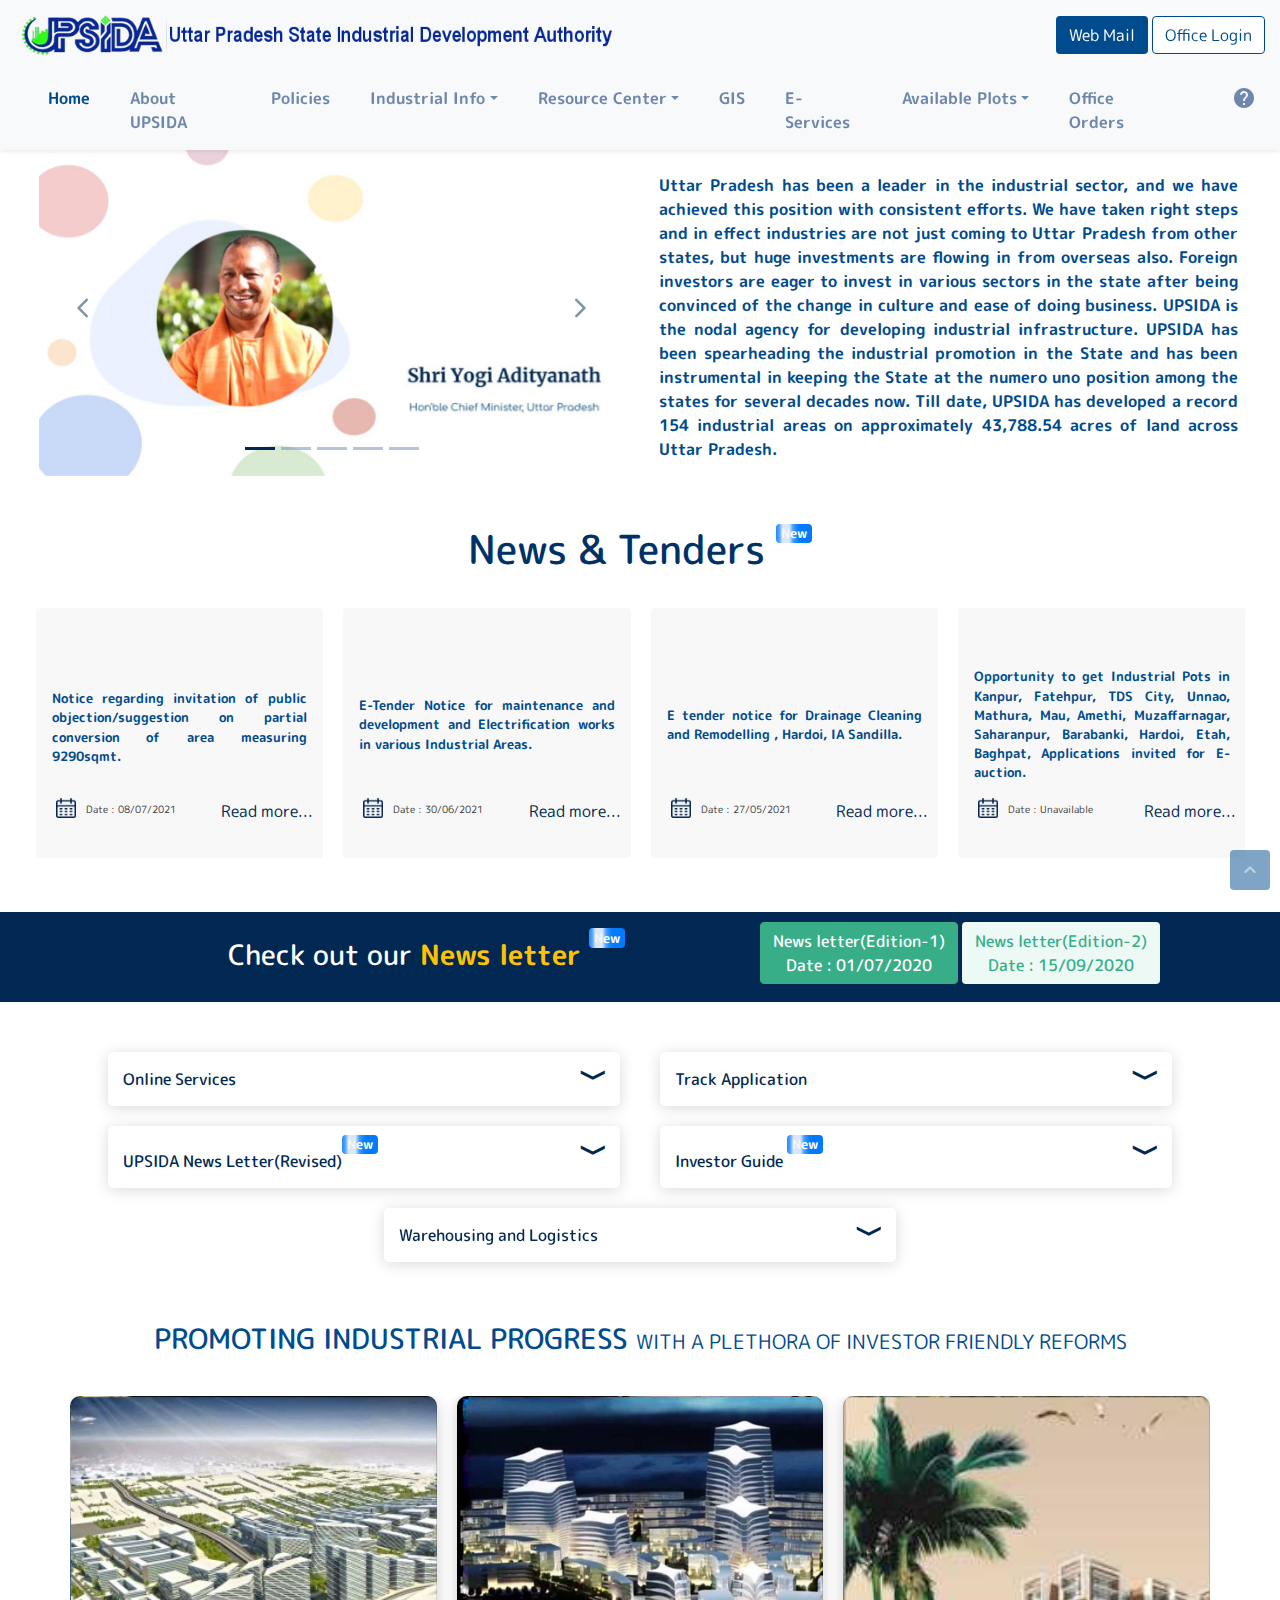
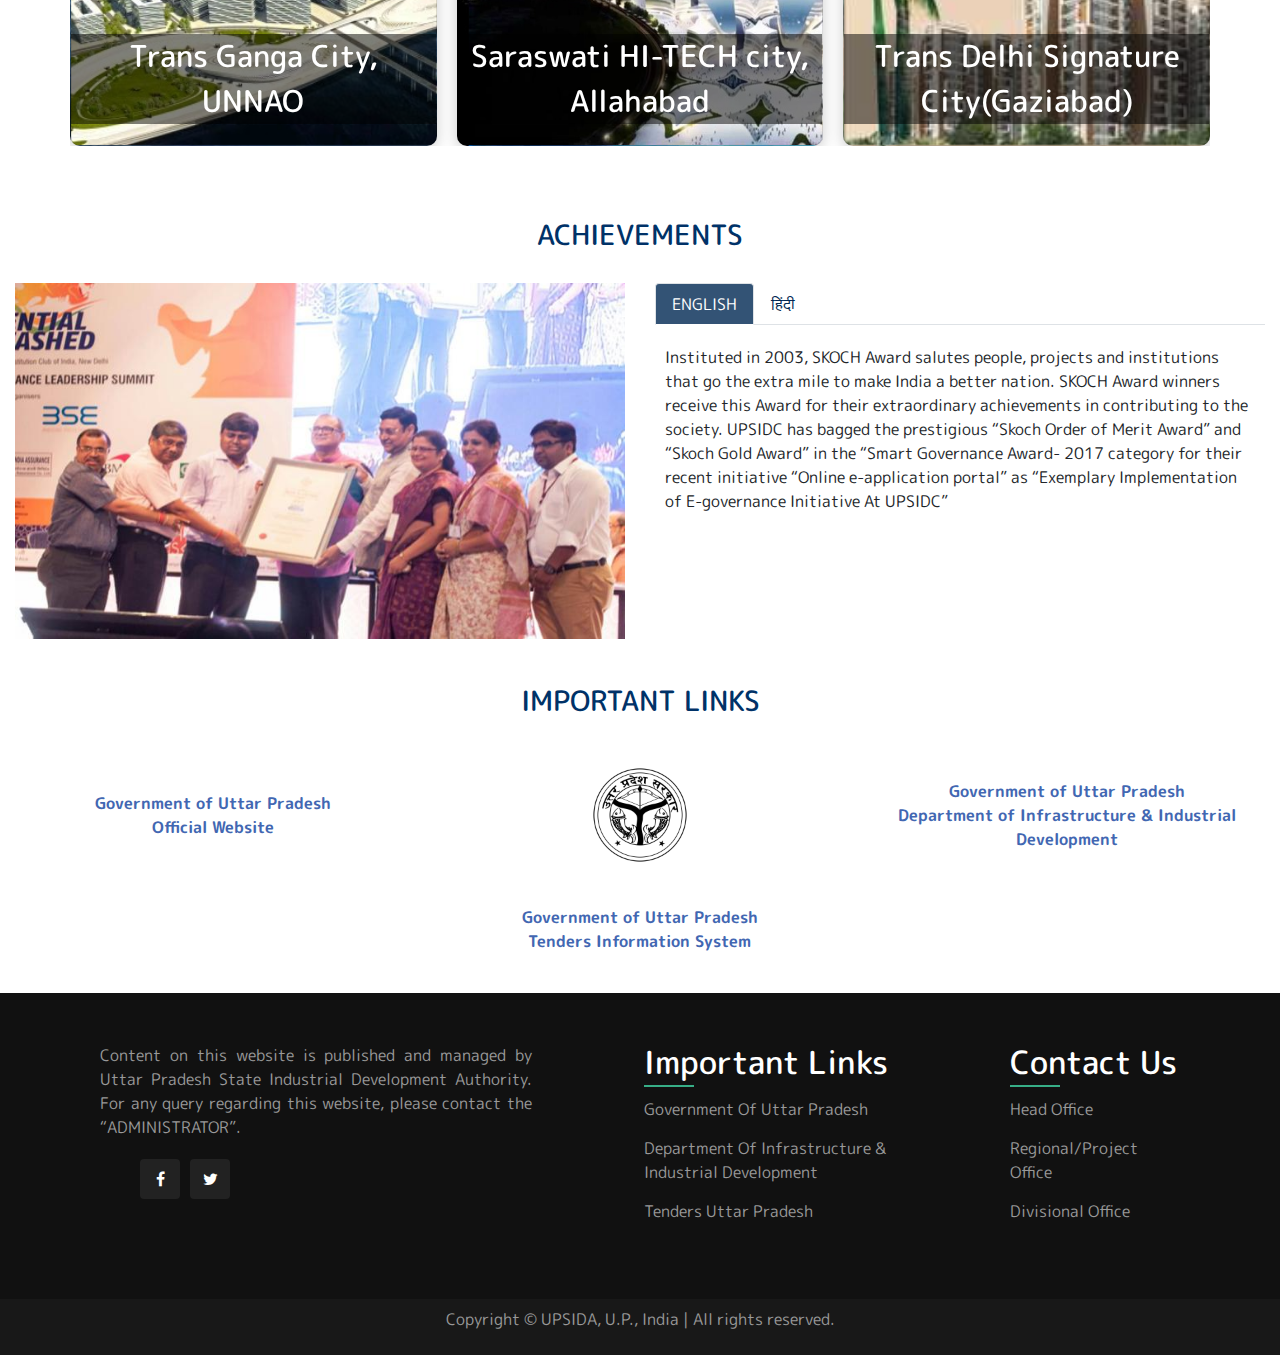
<file: index.html>
<!DOCTYPE html>
<html lang="en">
<head>
  <title>UPSIDA Hackthon</title>
  <meta charset="utf-8">
  <meta name="viewport" content="width=device-width, initial-scale=1">
  <!-- Bootstrap 4 Files -->
  <link rel="stylesheet" href="https://maxcdn.bootstrapcdn.com/bootstrap/4.5.2/css/bootstrap.min.css">
  <script src="https://ajax.googleapis.com/ajax/libs/jquery/3.5.1/jquery.min.js"></script>
  <script src="https://cdnjs.cloudflare.com/ajax/libs/popper.js/1.16.0/umd/popper.min.js"></script>
  <script src="https://maxcdn.bootstrapcdn.com/bootstrap/4.5.2/js/bootstrap.min.js"></script>

  <script src="https://code.jquery.com/jquery-3.5.1.js"></script>
  <script src="https://cdnjs.cloudflare.com/ajax/libs/OwlCarousel2/2.3.4/owl.carousel.min.js"></script>
  <link rel="stylesheet" href="https://cdnjs.cloudflare.com/ajax/libs/OwlCarousel2/2.3.4/assets/owl.carousel.min.css"/>

  <link
    rel="stylesheet"
    href="https://cdnjs.cloudflare.com/ajax/libs/font-awesome/4.7.0/css/font-awesome.css"
    integrity="sha512-5A8nwdMOWrSz20fDsjczgUidUBR8liPYU+WymTZP1lmY9G6Oc7HlZv156XqnsgNUzTyMefFTcsFH/tnJE/+xBg=="
    crossorigin="anonymous"
    referrerpolicy="no-referrer"
  />

  <!-- Custom CSS and JS Scripts -->
  <link rel="stylesheet" href="css/adistyle.css">
  <link rel="stylesheet" href="css/jestyle.css">
  <link rel="stylesheet" href="css/sastyle.css">
  <link rel="stylesheet" href="css/footer.css">
  <script src="js/script.js"></script>
  <script type="text/javascript" src="js/colorchange.js"> </script>

   <!-- Icons from Google Icons -->
   <link rel="stylesheet" href="https://fonts.googleapis.com/icon?family=Material+Icons+Round">

   <style media="screen">
      @import url('https://fonts.googleapis.com/css2?family=M+PLUS+Rounded+1c:wght@400&display=swap');
      html {
        scroll-behavior: smooth;
        width: 100%;
      }
      body{
        font-family: 'M PLUS Rounded 1c', sans-serif;
      }
      body::-webkit-scrollbar {
        width: 0 !important;
      }
   </style>
</head>

<body>
  <div class="up" style="position:fixed;bottom:10px;right:10px">
    <a href="#top">
      <i class="material-icons-round">
        keyboard_arrow_up
      </i>
    </a>
  </div>
<div class="container-fluid">
<div class="row">
      <!-- Navigation Bar for laptops and Desktop -->
      <div class="navbar-light fixed-top bg-light d-none d-lg-block shadow-sm" style="user-select: none;">
          <div class="container-fluid">
              <div class="row" id="top-navbar">
                  <div class="col-8 align-self-center">
                      <a class="navbar-brand" href="index.html">
                          <img src="images/image-desktop-1.png" width="600" height="60" class="d-inline-block align-top" alt="">
                      </a>
                  </div>
                  <div class="col-4 align-self-center">
                      <form class="float-right">
                          <button class="btn btn-custom" onclick="window.open('http://webmail.upsidc.com/', '_blank'); return false;">Web Mail</button>
                          <button class="btn btn-outline-custom" onclick="window.open('files/Office Login.html', '_self'); return false;">Office Login</button>
                      </form>
                  </div>
              </div>
              <div class="row" id="naviation-bar">
                  <nav class="navbar navbar-expand-md mx-auto">
                      <div class="collapse navbar-collapse" id="navbarSupportedContent">
                          <ul class="navbar-nav ml-auto py-4 py-md-0">
                              <li class="nav-item pl-4 pl-md-0 ml-0 ml-md-4 active">
                                  <a class="nav-link" href="index.html">Home</a>
                              </li>
                              <li class="nav-item pl-4 pl-md-0 ml-0 ml-md-4">
                                  <a class="nav-link" href="files/About Us.html">About UPSIDA</a>
                              </li>
                              <li class="nav-item pl-4 pl-md-0 ml-0 ml-md-4">
                                  <a class="nav-link" href="files/Policy.html">Policies</a>
                              </li>
                                <li class="nav-item dropdown  pl-4 pl-md-0 ml-0 ml-md-4">
                                    <a class="nav-link dropdown-toggle" data-toggle="dropdown" href="#" role="button" aria-haspopup="true" aria-expanded="false">Industrial Info</a>
                                    <div class="dropdown-menu">
                                        <a class="dropdown-item" href="files/Industrial info.html">Industrial Areas</a>
                                        <a class="dropdown-item" href="https://eservices.onlineupsidc.com/VanvibhaagReport.aspx" target="_blank">Plantation</a>
                                    </div>
                                </li>

                              <li class="nav-item dropdown pl-4 pl-md-0 ml-0 ml-md-4">
                                  <a class="nav-link dropdown-toggle" data-toggle="dropdown" href="#" role="button" aria-haspopup="true" aria-expanded="false">Resource Center</a>
                                  <div class="dropdown-menu">
                                      <a class="dropdown-item" href="index.html">Industrial Area Operating Process</a>
                                      <a class="dropdown-item" href="files/Office Order.html">Office Orders</a>
                                      <a class="dropdown-item" href="https://www.onlineupsidc.com/pdf/operating_manual_upsidc.pdf" target="_blank">Operating Manual 2011</a>
                                      <a class="dropdown-item" href="https://www.onlineupsidc.com/pdf/building_230616.pdf" target="_blank">Document for approal of building plan</a>
                                      <a class="dropdown-item" href="https://www.onlineupsidc.com/pdf/rate_list_245415.pdf" target="_blank">Present Rates</a>
                                      <a class="dropdown-item" href="files/Development Process.html">Development Process</a>
                                      <a class="dropdown-item" href="https://www.onlineupsidc.com/pdf/conditions_tender.pdf" target="_blank">Conditions for tender</a>
                                      <a class="dropdown-item" href="https://www.onlineupsidc.com/pdf/allotment_form.pdf" target="_blank">Allotment Application Form</a>
                                      <a class="dropdown-item" href="https://www.onlineupsidc.com/pdf/servicelink_03032015.pdf" target="_blank">Services Rules</a>
                                      <a class="dropdown-item" href="https://www.onlineupsidc.com/OfcUser_pdf/UPSIDA%20Land%20&%20Building%20Regulations%202018%20updated.pdf" target="_blank">By Laws of UPSIDA</a>
                                      <a class="dropdown-item" href="https://www.onlineupsidc.com/OfcUser_pdf/OfficeUser2.pdf" target="_blank">Ammendment in UPSIDA Land Development & Building Regulation 2018</a>
                                      <a class="dropdown-item" href="https://www.onlineupsidc.com/OfcUser_pdf/SECOND%20AMMENDMENT%20IN%20UPSIDA%20LAND%20DEVELOPMENT%20AND%20BUILDING%20REGULATION%202018.pdf" target="_blank">Second Ammendment in UPSIDA Land Development</a>
                                  </div>
                              </li>

                              <li class="nav-item pl-4 pl-md-0 ml-0 ml-md-4">
                                  <a class="nav-link" href="http://gis.onlineupsidc.com/" target="_blank">GIS</a>
                              </li>
                              <li class="nav-item pl-4 pl-md-0 ml-0 ml-md-4">
                                  <a class="nav-link" href="https://eservices.onlineupsidc.com/" target="_blank">E-Services</a>
                              </li>
                              <li class="nav-item dropdown pl-4 pl-md-0 ml-0 ml-md-4">
                                  <a class="nav-link dropdown-toggle" data-toggle="dropdown" href="#" role="button" aria-haspopup="true" aria-expanded="false">Available Plots</a>
                                  <div class="dropdown-menu">
                                      <a class="dropdown-item" href="https://eservices.onlineupsidc.com/Advertisement.aspx" target="_blank">Available Plot list in Nivesh Mitra</a>
                                      <a class="dropdown-item" href="https://upsida.mjunction.in/" target="_blank">Available Plot in E-Auction</a>
                                  </div>
                              </li>
                              <li class="nav-item pl-4 pl-md-0 ml-0 ml-md-4">
                                  <a class="nav-link" href="https://eservices.onlineupsidc.com/ViewOfficeOrdersPublic.aspx">Office Orders</a>
                              </li>
                              <li class="nav-item pl-4 pl-md-0 ml-0 ml-md-4">
                                <li class="nav-item pl-4 pl-md-0 ml-0 ml-md-4">
                                    <a class="nav-link" href="#contact"><i class="material-icons-round">help</i></a>
                                </li>
                              </li>
                          </ul>
                      </div>
                  </nav>
              </div>
          </div>
      </div>

      <!-- Navigation Bar for Tablets -->
      <div class="navbar-light fixed-top bg-light d-none d-lg-none d-md-block d-sm-block shadow-sm">
          <div class="container-fluid">
              <div class="row">
                  <div class="col-8 align-self-center">
                      <a class="navbar-brand" href="index.html">
                          <img src="images/image-desktop-1.png" width="600" height="60" class="d-inline-block align-top d-none d-sm-none d-md-block" alt="">
                          <img src="images/image-1.png" width="150" height="58" class="d-inline-block align-top d-none d-sm-block d-md-none" alt="">
                      </a>
                  </div>
                  <div class="col-4 align-self-center">
                      <span class="float-right">
                          <button onclick="openNav()" class="btn btn-custom"><i class="material-icons-round" style="font-size: xlarger; padding: 0.2em;">menu</i></button>
                      </span>
                  </div>
              </div>
          </div>
      </div>

      <!-- Navigation Bar for Mobile -->
      <div class="navbar-light fixed-top bg-light d-block d-sm-none shadow-sm">
          <div class="container-fluid">
              <div class="row">
                  <div class="col-8 align-self-center">
                      <a class="navbar-brand" href="index.html">
                          <img src="images/image-1.png" width="150" height="58" class="d-inline-block align-top d-none d-sm-block d-md-none" alt="">
                      </a>
                  </div>
                  <div class="col-4 align-self-center">
                      <span class="float-right" style="margin-right:15px;">
                          <button onclick="openNavMobile()" class="btn btn-custom"><i class="material-icons-round" style="font-size: xlarger; padding: 0.2em;">menu</i></button>
                      </span>
                  </div>
              </div>
          </div>
      </div>

      <!-- Sidebar Navigation for Mobile and Tablets -->
      <div id="mySidenav" class="sidenav shadow-lg">
          <a href="javascript:void(0)" class="closebtn" onclick="closeNav()"><i class="material-icons-round" style="top: 0.25em; position: relative;"> close </i></a>
          <ul class="navbar-nav ml-auto py-4 py-md-0">
              <li class="nav-item pl-4 pl-md-0 ml-0 ml-md-4 active">
                  <a class="nav-link" href="index.html">Home</a>
              </li>
              <li class="nav-item pl-4 pl-md-0 ml-0 ml-md-4">
                  <a class="nav-link" href="files/About us.html">About UPSIDA</a>
              </li>
              <li class="nav-item pl-4 pl-md-0 ml-0 ml-md-4">
                  <a class="nav-link" href="files/Policy.html">Policies</a>
              </li>
              <li class="nav-item pl-4 pl-md-0 ml-0 ml-md-4">
                  <a class="nav-link" id="dropdown-btn-industrial-info">Industrial Info<i class="material-icons-round" style="top: 0.25em; position: relative;"> keyboard_arrow_down </i></a>
                  <div class="dropdown-container-industrial-info" style="display: none;">
                      <a class="sidebar-dropdown-item dropdown-item text-wrap" href="files/industrial info.html">Industrial Areas</a>
                      <a class="sidebar-dropdown-item dropdown-item text-wrap" href="https://eservices.onlineupsidc.com/VanvibhaagReport.aspx" target="_blank">Plantation</a>
                  </div>
              </li>
              <li class="nav-item pl-4 pl-md-0 ml-0 ml-md-4">
                  <a class="nav-link" id="dropdown-btn-resource-center">Resource Center<i class="material-icons-round" style="top: 0.25em; position: relative;"> keyboard_arrow_down </i></a>
                  <div class="dropdown-container-resource-center" style="display: none;">
                    <a class="sidebar-dropdown-item dropdown-item text-wrap" href="index.html">Industrial Area Operating Process</a>
                    <a class="sidebar-dropdown-item dropdown-item text-wrap" href="files/Office Order.html">Office Orders</a>
                    <a class="sidebar-dropdown-item dropdown-item text-wrap" href="https://www.onlineupsidc.com/pdf/operating_manual_upsidc.pdf" target="_blank">Operating Manual 2011</a>
                    <a class="sidebar-dropdown-item dropdown-item text-wrap" href="https://www.onlineupsidc.com/pdf/building_230616.pdf" target="_blank">Document for approal of building plan</a>
                    <a class="sidebar-dropdown-item dropdown-item text-wrap" href="https://www.onlineupsidc.com/pdf/rate_list_245415.pdf" target="_blank">Present Rates</a>
                    <a class="sidebar-dropdown-item dropdown-item text-wrap" href="files/Development Process.html">Development Process</a>
                    <a class="sidebar-dropdown-item dropdown-item text-wrap" href="https://www.onlineupsidc.com/pdf/conditions_tender.pdf" target="_blank">Conditions for tender</a>
                    <a class="sidebar-dropdown-item dropdown-item text-wrap" href="https://www.onlineupsidc.com/pdf/allotment_form.pdf" target="_blank">Allotment Application Form</a>
                    <a class="sidebar-dropdown-item dropdown-item text-wrap" href="https://www.onlineupsidc.com/pdf/servicelink_03032015.pdf" target="_blank">Services Rules</a>
                    <a class="sidebar-dropdown-item dropdown-item text-wrap" href="https://www.onlineupsidc.com/OfcUser_pdf/UPSIDA%20Land%20&%20Building%20Regulations%202018%20updated.pdf" target="_blank">By Laws of UPSIDA</a>
                    <a class="sidebar-dropdown-item dropdown-item text-wrap" href="https://www.onlineupsidc.com/OfcUser_pdf/OfficeUser2.pdf" target="_blank">Ammendment in UPSIDA Land Development & Building Regulation 2018</a>
                    <a class="sidebar-dropdown-item dropdown-item text-wrap" href="https://www.onlineupsidc.com/OfcUser_pdf/SECOND%20AMMENDMENT%20IN%20UPSIDA%20LAND%20DEVELOPMENT%20AND%20BUILDING%20REGULATION%202018.pdf" target="_blank">Second Ammendment in UPSIDA Land Development</a>
                  </div>
              </li>
              <li class="nav-item dropdown pl-4 pl-md-0 ml-0 ml-md-4">
                  <a class="nav-link" id="dropdown-btn-available-plots">Available Plots<i class="material-icons-round" style="top: 0.25em; position: relative;"> keyboard_arrow_down </i></a>
                  <div class="dropdown-container-available-plots" style="display: none;">
                      <a class="sidebar-dropdown-item dropdown-item text-wrap" href="https://eservices.onlineupsidc.com/Advertisement.aspx" target="_blank">Available Plot list in Nivesh Mitra</a>
                      <a class="sidebar-dropdown-item dropdown-item text-wrap" href="https://upsida.mjunction.in/" target="_blank">Available Plot in E-Auction</a>
                  </div>
              </li>
              <li class="nav-item pl-4 pl-md-0 ml-0 ml-md-4">
                  <a class="nav-link" href="http://gis.onlineupsidc.com/" target="_blank">GSI</a>
              </li>
              <li class="nav-item pl-4 pl-md-0 ml-0 ml-md-4">
                  <a class="nav-link"  href="https://eservices.onlineupsidc.com/" target="_blank">E-Services</a>
              </li>
              <li class="nav-item pl-4 pl-md-0 ml-0 ml-md-4">
                  <a class="nav-link" href="https://eservices.onlineupsidc.com/ViewOfficeOrdersPublic.aspx">Office Orders</a>
              </li>
              <li style="margin-top: 1em;">
                  <form class="text-center">
                      <button class="btn btn-custom" onclick= "window.open('http://webmail.upsidc.com/', '_blank'); return false;">Web Mail</button>
                      <button class="btn btn-outline-custom" onclick="window.open('files/Office Login.html', '_self'); return false;">Office Login</button>
                  </form>
              </li>
          </ul>
      </div>
  </div>
  <div class="row mx-md-2">
      <div class="container-fluid">
          <div class="row">
              <div class="col-lg-6 col-sm-12 pt-3 pb-0 px-md-3">
                  <div id="carouselExampleIndicators" class="carousel slide" data-ride="carousel">
                      <ol class="carousel-indicators">
                              <li data-target="#carouselExampleIndicators" data-slide-to="0" class="active"></li>
                              <li data-target="#carouselExampleIndicators" data-slide-to="1"></li>
                              <li data-target="#carouselExampleIndicators" data-slide-to="2"></li>
                              <li data-target="#carouselExampleIndicators" data-slide-to="3"></li>
                              <li data-target="#carouselExampleIndicators" data-slide-to="4"></li>
                      </ol>
                  <div class="carousel-inner">
                          <div class="carousel-item active">
                              <img class="d-block w-100" src="images/Shri Yogi Adityanath.jpg" alt="First slide">
                          </div>
                      <div class="carousel-item">
                          <img class="d-block w-100" src="images/Shri Satish Mahana.jpg" alt="Second slide">
                      </div>
                      <div class="carousel-item">
                          <img class="d-block w-100" src="images/Shri Sanjeev Kumar Mittal.jpg" alt="Third slide">
                      </div>
                      <div class="carousel-item">
                          <img class="d-block w-100" src="images/Shri Arvind Kumar.jpg" alt="Fourth slide">
                      </div>
                      <div class="carousel-item">
                          <img class="d-block w-100" src="images/Shri Mayur Maheshwari.jpg" alt="Fifth slide">
                      </div>
                  </div>
                  <a class="carousel-control-prev" href="#carouselExampleIndicators" role="button" data-slide="prev">
                          <i class="material-icons-round" aria-hidden="true" style="color: #002852;">arrow_back_ios</i>
                          <span class="sr-only">Previous</span>
                  </a>
                  <a class="carousel-control-next" href="#carouselExampleIndicators" role="button" data-slide="next">
                          <i class="material-icons-round" aria-hidden="true" style="color: #002852;">arrow_forward_ios</i>
                          <span class="sr-only">Next</span>
                  </a>
                  </div>
              </div>

              <div class="col-lg-6 col-sm-12 justify-content-center align-items-center" style="color:#004B8D; font-weight: 600;">
                  <p class="py-5 px-1 text-justify">
                      Uttar Pradesh has been a leader in the industrial sector, and we have achieved this position with consistent efforts. We have taken right steps and in effect industries are not just coming to Uttar Pradesh from other states, but huge investments are flowing in from overseas also. Foreign investors are eager to invest in various sectors in the state after being convinced of the change in culture and ease of doing business. UPSIDA is the nodal agency for developing industrial infrastructure. UPSIDA has been spearheading the industrial promotion in the State and has been instrumental in keeping the State at the numero uno position among the states for several decades now. Till date, UPSIDA has developed a record 154 industrial areas on approximately 43,788.54 acres of land across Uttar Pradesh.
                      </p>
              </div>

          </div>
      </div>
  </div>
<!--adiend-->

<div class="row">
  <div class="col-12">

    <div class="j-div">
      <div class="jeetesh">
        <h1 style="text-align:center;margin-bottom:25px; color: #003268;">
          News & Tenders
          <sup style="font-size: small!important; vertical-align: super;" class="badge badge-primary">New</sup>
        </h1>

        <div class="j-slider owl-carousel">
          <div class="card">
            <p class="j-para text-justify px-3 pt-2">
              Notice regarding invitation of public objection/suggestion on
              partial conversion of area measuring 9290sqmt.
            </p>
            <img
              src="./images/calendar.png"
              class="j-icon"
              style="height: 20px; width: 20px"
            />
            <p class="j-date">Date : 08/07/2021</p>
            <a class="j-link" href="https://www.onlineupsidc.com/pdf/396invitationpublicobj.pdf">Read more...</a>
          </div>
          <div class="card">
            <p class="j-para text-justify px-3">
              E-Tender Notice for maintenance and development and
              Electrification works in various Industrial Areas.
            </p>
            <img
              src="./images/calendar.png"
              class="j-icon"
              style="height: 20px; width: 20px"
            />
            <p class="j-date">Date : 30/06/2021</p>
            <a class="j-link" href="https://www.onlineupsidc.com/pdf/etender119.pdf">Read more...</a>
          </div>
          <div class="card">
            <p class="j-para text-justify px-3">
              E tender notice for Drainage Cleaning and Remodelling , Hardoi, IA
              Sandilla.
            </p>
            <img
              src="./images/calendar.png"
              class="j-icon"
              style="height: 20px; width: 20px"
            />
            <p class="j-date">Date : 27/05/2021</p>
            <a class="j-link" href="https://www.onlineupsidc.com/pdf/etenderfile2.pdf">Read more...</a>
          </div>
          <div class="card">
            <p class="j-para text-justify px-3">
              Opportunity to get Industrial Pots in Kanpur, Fatehpur, TDS City,
              Unnao, Mathura, Mau, Amethi, Muzaffarnagar, Saharanpur, Barabanki,
              Hardoi, Etah, Baghpat, Applications invited for E-auction.
            </p>
            <img
              src="./images/calendar.png"
              class="j-icon"
              style="height: 20px; width: 20px"
            />
            <p class="j-date">Date : Unavailable</p>
            <a class="j-link" href="https://www.onlineupsidc.com/pdf/mjunctionmerge.pdf">Read more...</a>
          </div>
          <div class="card">
            <p class="j-para text-justify px-3">
              E-Tender Notice for inviting Reputed Consultancies for Investment
              Promotion, Investment Facilitation and Impolementation of
              EODB/Businesses Reforms, in UPSIDA.
            </p>
            <img
              src="./images/calendar.png"
              class="j-icon"
              style="height: 20px; width: 20px"
            />
            <p class="j-date">Date : 16/03/2021</p>
            <a class="j-link" href="https://www.onlineupsidc.com/pdf/etenderconsult.pdf">Read more...</a>
          </div>
          <div class="card">
            <p class="j-para text-justify px-3">
              Notice for U.P. STATE INDUSTRIAL DEVELOPMENT AUTHORITY PROPOSES
              E-AUCTION OF INDUSTRIAL PLOTS REGIONAL OFFICES LUCKNOW, JHANSI,
              MEERUT, AGRA, BAREILLY, KANPUR, & SURAJPUR.
            </p>
            <img
              src="./images/calendar.png"
              class="j-icon"
              style="height: 20px; width: 20px"
            />
            <p class="j-date">Date : 27/01/2021</p>
            <a class="j-link" href="https://www.onlineupsidc.com/pdf/mjunctionad1.pdf">Read more...</a>
          </div>
          <div class="card">
            <p class="j-para text-justify px-3">Notice for E-Auction Services via M-Junction.</p>
            <img
              src="./images/calendar.png"
              class="j-icon"
              style="height: 20px; width: 20px"
            />
            <p class="j-date">Date : 27/01/2021</p>
            <a class="j-link" href="https://www.onlineupsidc.com/pdf/noticee-auction.pdf">Read more...</a>
          </div>
          <div class="card">
            <p class="j-para text-justify px-3">Notice for Subdivision of Amalgamated Plots, plot number A1, A3 and amalgamated a3/1, Sector 22, Meerut Road, Ghaziabad.</p>
            <img
              src="./images/calendar.png"
              class="j-icon"
              style="height: 20px; width: 20px"
            />
            <p class="j-date">Date : 27/01/2021</p>
            <a class="j-link" href="https://www.onlineupsidc.com/pdf/sub%20division%20of%20amalgamated%20plots.pdf">Read more...</a>
          </div>
          <div class="card">
            <p class="j-para text-justify px-3">
              Notice for Dismentling of defective damage and old wiring &
              re-electrification of Regional Office Building, Kasna District, GB
              Nagar.
            </p>
            <img
              src="./images/calendar.png"
              class="j-icon"
              style="height: 20px; width: 20px"
            />
            <p class="j-date">Date : 18/01/2021</p>
            <a class="j-link" href="https://www.onlineupsidc.com/pdf/18.1.21.pdf">Read more...</a>
          </div>
          <div class="card">
            <p class="j-para text-justify px-3">
              Notice for public objections/Suggestions in layout plan of Itra
              Park/ Perfume Park, Thatia District, Kannauj.
            </p>
            <img
              src="./images/calendar.png"
              class="j-icon"
              style="height: 20px; width: 20px"
            />
            <p class="j-date">Date : 29/12/2020</p>
            <a class="j-link" href="https://www.onlineupsidc.com/pdf/UPSIDA%201.pdf">Read more...</a>
          </div>
          <div class="card">
            <p class="j-para text-justify px-3">
              Notice of Approval of Amalgamation of Industrial Plot number 6A,
              7A, 8A, 9A/ Industrial Area Secunderabad.
            </p>
            <img
              src="./images/calendar.png"
              class="j-icon"
              style="height: 20px; width: 20px"
            />
            <p class="j-date">Date : 29/12/2020</p>
            <a class="j-link" href="https://www.onlineupsidc.com/pdf/1169.pdf">Read more...</a>
          </div>
          <div class="card">
            <p class="j-para text-justify px-3">
              E-tender notice for inviting organisations & Authorities for
              maintenance and repair of Roads in Industrial Area Sidhwan,
              District Jaunpur & Industrial Area Agro Park Karkhiyaon, district
              Varanasi .
            </p>
            <img
              src="./images/calendar.png"
              class="j-icon"
              style="height: 20px; width: 20px"
            />
            <p class="j-date">Date : 23/12/2020</p>
            <a class="j-link" href="https://www.onlineupsidc.com/pdf/cd9tender23.12.2020.pdf">Read more...</a>
          </div>
          <div class="card">
            <p class="j-para text-justify px-3">
              Notice for IA Mega Food Park, Bahedi, Ammendment in Development
              Policy , to be publisged in newspaper.
            </p>
            <img
              src="./images/calendar.png"
              class="j-icon"
              style="height: 20px; width: 20px"
            />
            <p class="j-date">Date : 14/12/2020</p>
            <a class="j-link" href="https://www.onlineupsidc.com/pdf/1113.pdf">Read more...</a>
          </div>
          <div class="card">
            <p class="j-para text-justify px-3">
              Notice for IA Shahjahanpur, Ammendment in Development Policy , to
              be publisged in newspaper.
            </p>
            <img
              src="./images/calendar.png"
              class="j-icon"
              style="height: 20px; width: 20px"
            />
            <p class="j-date">Date : 11/12/2020</p>
            <a class="j-link" href="https://www.onlineupsidc.com/pdf/1108.pdf">Read more...</a>
          </div>
          <div class="card">
            <p class="j-para text-justify px-3">
              Notice of Approval of Amalgamation of Industrial Plot number F-153
              to F-155 and F-162 to F-164 and F-156 to F-161, Industrial Area
              SIDC Chandauli.
            </p>
            <img
              src="./images/calendar.png"
              class="j-icon"
              style="height: 20px; width: 20px"
            />
            <p class="j-date">Date : 2/12/2020</p>
            <a class="j-link" href="https://www.onlineupsidc.com/pdf/1035.pdf">Read more...</a>
          </div>
          <div class="card">
            <p class="j-para text-justify px-3">
              E-Tender Notice for Construction of 1X5 MVA, 33/11 KV Sub-Station
              at IA Trishundi, Sultanpur.
            </p>
            <img
              src="./images/calendar.png"
              class="j-icon"
              style="height: 20px; width: 20px"
            />
            <p class="j-date">Date : 09/11/2020</p>
            <a class="j-link" href="https://www.onlineupsidc.com/pdf/etender9.11.2020.pdf">Read more...</a>
          </div>
          <div class="card">
            <p class="j-para text-justify px-3">
              E-Tender Notice for work of Patch Repair of Roads at Agro park,
              Karkhiyaon, District Varanasi.
            </p>
            <img
              src="./images/calendar.png"
              class="j-icon"
              style="height: 20px; width: 20px"
            />
            <p class="j-date">Date : 16/10/2020</p>
            <a class="j-link" href="https://www.onlineupsidc.com/pdf/tenderprayagraj.pdf">Read more...</a>
          </div>
          <div class="card">
            <p class="j-para text-justify px-3">
              Corrigendum with respect to E-Tender notice displayed on
              11.09.2020, Pyaragraj, Uttar Pradesh.
            </p>
            <img
              src="./images/calendar.png"
              class="j-icon"
              style="height: 20px; width: 20px"
            />
            <p class="j-date">Date : 21/09/2020</p>
            <a class="j-link" href="https://www.onlineupsidc.com/pdf/CD-9%20PRAYAGRAJ.pdf">Read more...</a>
          </div>
          <div class="card">
            <p class="j-para text-justify px-3">
              E-tender Notice for providing street light fitting on CC Road at
              Saraswati HiTech City, Naini, Prayagraj, and providing LT under
              Ground Power Network System in Residential Sector- 12A at
              Saraswati Hi-Tech City, NAini, Prayagraj.
            </p>
            <img
              src="./images/calendar.png"
              class="j-icon"
              style="height: 20px; width: 20px"
            />
            <p class="j-date">Date : 18/09/2020</p>
            <a class="j-link" href="https://www.onlineupsidc.com/pdf/E-Tender%2018092020.pdf">Read more...</a>
          </div>
          <div class="card">
            <p class="j-para text-justify px-3">
              RFP for appointment of program management consultant for providing
              comprehensive Consultancy Services including preliminary report,
              detailed project report, master planning, and transaction advisory
              for Bulk Drug Park in Uttar Pradesh.
            </p>
            <img
              src="./images/calendar.png"
              class="j-icon"
              style="height: 20px; width: 20px"
            />
            <p class="j-date">Date : 07/08/2020</p>
            <a class="j-link" href="https://www.onlineupsidc.com/pdf/bulkdrugparkrfp.pdf">Read more...</a>
          </div>
          <div class="card">
            <p class="j-para text-justify px-3">
              e-Bid Notice for Appointment of Program Management Consultant for
              providing Comprehensive Consultancy Services including Preliminary
              Proposal, DPR, Master Planning, and Transaction Advisory for Bulk
              Drug Park in Uttar Pradesh.
            </p>
            <img
              src="./images/calendar.png"
              class="j-icon"
              style="height: 20px; width: 20px"
            />
            <p class="j-date">Date : 07/08/2020</p>
            <a class="j-link" href="https://www.onlineupsidc.com/pdf/bulkdrugpark.pdf">Read more...</a>
          </div>
        </div>
      </div>
    </div>

  </div>
</div>

<div class="row strip">
  <div class="col-lg-6 col-sm-12 s-1 text-center text-lg-right m-auto">
      <h3>
        Check out our <b style="color: #FFC107;">News letter</b>
        <sup style="font-size: small!important; vertical-align: super;" class="badge badge-primary d-none d-md-inline-block">New</sup>
      </h3>
  </div>
  <div class="col-lg-6 col-sm-12 s-2 m-auto">
      <button type="button" class="btn btn-news-letter-1 mb-2" onclick="location.href='https://www.onlineupsidc.com/pdf/UPSIDA%20Newsletter%20Edition1%20July%202020%20V(1.0).pdf';"> News letter(Edition-1) <br> Date : 01/07/2020 </button>
      <button type="button" class="btn btn-news-letter-2 mb-2" onclick="location.href='https://www.onlineupsidc.com/pdf/Newsletter%20Edition-2,%206%20Sep%202020%20(V1).pdf';">News letter(Edition-2) <br> Date : 15/09/2020 </button>
  </div>
</div>

  <div class="row">
        <div class="col-12">

          <div class="j-drop">
            <div class="j-accordion">
              <div class="j-cotent8x">
                <div class="j-label" id="j-sec31" onclick="myFunction()">Online Services</div>
                <div class="j-content">
                  <ul type="circle" class="text-justify mr-4" style="color: #004B8D;">
                    <li>Portal to NIVESH MITRA a dedicated Single Window System of Govt. of Uttar Pradesh.</li>
                    <li>To collaborate in the holistic development of industry friendly environment through progressive regulatory processes, efficient system and effective measurable timelines...</li>
                  </ul>
                  <center><button type="button" class="btn btn-ss" name="button" onclick="location.href='https://niveshmitra.up.nic.in/';">CLICK HERE</button></center>
                </div>
              </div>
              <div class="j-cotent8x">
                <div class="j-label" id="j-sec32" onclick="myFunction2()">Track Application</div>
                <div class="j-content">
                  <p class="text-justify mx-4" style="color: #004B8D;">
                    Click here to apply for Occupancy Certificate, Completion Certificate, Amalgamation of Plot, Subdivision of Plot, IA Service Tracker, Land Allotment Tracker, RTI Application, Grievance submission or to find and sell a plot etc...
                  </p>
                  <center><button type="button" class="btn btn-ss" name="button" onclick="location.href='https://eservices.onlineupsidc.com/Default.aspx';">CLICK HERE</button></center>
                </div>
              </div>
              <div class="j-cotent8x">
                <div class="j-label" id="j-sec33" onclick="myFunction3()">UPSIDA News Letter(Revised)<sup style="font-size: small!important; vertical-align: super;" class="badge badge-primary">New</sup></div>
                <div class="j-content">
                  <p class="text-justify mx-4" style="color: #004B8D;">
                  Amidst unprecedented challenges of COVID-19 and inevitable subse quent lockdown,
                  UPSIDA has adopted a futuristic approach to minimize human interface in its land allotments,
                  approvals and in issuing various clearances to enterprises with a view to kick-start resumption
                  of industrial units and investment attraction for setting up of new industries in the State for
                  much needed economic revival and job creation. <a style="text-decoration: none;" href="https://www.onlineupsidc.com/pdf/Newsletter_june21.pdf">Read More...</a>
                 </p>
                </div>
              </div>
              <div class="j-cotent8x">
                <div class="j-label" id="j-sec34" onclick="myFunction4()">Investor Guide <sup style="font-size: small!important; vertical-align: super;" class="badge badge-primary">New</sup></div>
                <div class="j-content">
                  <p class="text-justify mx-4" style="color: #004B8D;">
                    Uttar Pradesh State Industrial Development Corporation (UPSIDC), now UPSIDA, is the premier industrial promotion and
                    infrastructure development of the UP State Government which is dedicated to Industrial development in Uttar Pradesh.
                    <ul type="circle" class="text-justify mr-4" style="color: #004B8D;">
                      <li>154 Industrial Area’s Developed across 51 Districts</li>
                      <li>14 Regional Ofiices</li>
                      <li>2 Project Offices</li>
                      <li>2 Electrical Divisional Offices</li>
                      <li>16 Engineering & Construction Divisions</li>
                    </ul>
                    <a class="mx-4" style="text-decoration: none;" href="https://www.onlineupsidc.com/pdf/UPSIDAInformationGuide.pdf">Read More...</a>
                  </p>
                </div>
              </div>
              <div class="j-cotent8x">
                <div class="j-label" id="j-sec35" onclick="myFunction5()">Warehousing and Logistics</div>
                <div class="j-content">
                  <ul type="circle" class="text-justify mx-4" style="color: #004B8D;">
                    <li>Application for Warehousing and Logistics</li>
                    <li>Under Warehousing & Logistics Policy 2018</li>
                  </ul>
                <center><button type="button" class="btn btn-ss" name="button" onclick="location.href='https://eservices.onlineupsidc.com/RegistrationLogistics.aspx';">CLICK HERE</button></center>
                </div>
              </div>
            </div>
          </div>

        </div>
    </div>
<!--jeeteshend-->

    <!--sagar-->
      <div class="row">
        <div class="col-12">
            <div class="sp1" style="color: #004B8D;">
              <span class="h3">PROMOTING INDUSTRIAL PROGRESS </span><span class="sp11"> WITH A PLETHORA OF INVESTOR FRIENDLY REFORMS</span>
            </div>
        </div>

        <div class="col-12">
          <div class="wrapper">
                   <div class="s-carousel owl-carousel">
                      <div class="card card-1">
                         <div class="cardtext" onclick="location.href='https://www.onlineupsidc.com/pdf/TGC1pdf.pdf';" style="cursor: pointer;">
                           Trans Ganga City, <br> UNNAO
                         </div>
                      </div>
                      <div class="card card-2">
                         <div class="cardtext" onclick="location.href='https://www.onlineupsidc.com/pdf/trans2.pdf';" style="cursor: pointer;">
                           Saraswati HI-TECH city, Allahabad
                         </div>
                      </div>
                      <div class="card card-3">
                         <div class="cardtext" onclick="location.href='https://www.onlineupsidc.com/pdf/trans3.pdf';" style="cursor: pointer;">
                           Trans Delhi Signature City(Gaziabad)
                         </div>
                      </div>
                      <div class="card card-4">
                         <div class="cardtext" onclick="location.href='https://www.onlineupsidc.com/pdf/trans4.pdf';" style="cursor: pointer;">
                           Plastic City, <br> AURAIA
                         </div>
                      </div>
                      <div class="card card-5">
                         <div class="cardtext" onclick="location.href='https://www.onlineupsidc.com/pdf/TGC1pdf.pdf';" style="cursor: pointer;">
                          Amritsar Kolkata Industrial Corridor
                         </div>
                      </div>
                      <div class="card card-6">
                         <div class="cardtext" onclick="location.href='https://www.onlineupsidc.com/pdf/trans5.pdf';" style="cursor: pointer;">
                         Perfume Park, <br> Kannauj
                         </div>
                      </div>
                   </div>
                </div>
        </div>

      </div>

      <div class="row award">

        <div class="col-12">
          <h3 style="text-align:center;color: #003268;" class="pt-5 pb-4" >ACHIEVEMENTS</h3>
        </div>
        <div class="col-lg-6 col-sm-12">
          <img src="images/skoch.jpg" class="img-fluid" alt="">
        </div>
        <div class="col-lg-6 col-sm-12 s-11">
          <ul class="nav nav-tabs"   role="tablist">
            <li class="nav-item">
              <a class="nav-link active" data-toggle="tab" href="#a1" role="tab" aria-controls="home">ENGLISH</a>
            </li>
            <li class="nav-item">
              <a class="nav-link" data-toggle="tab" href="#a2" role="tab" aria-controls="profile">हिंदी</a>
            </li>
          </ul>
          <div class="tab-content ">
            <div class="tab-pane active" id="a1" role="tabpanel">
              <p>
                Instituted in 2003, SKOCH Award salutes people, projects and institutions that go the extra mile
                 to make India a better nation. SKOCH Award winners receive this Award for their extraordinary
                 achievements in contributing to the society.
               UPSIDC has bagged the prestigious “Skoch Order of Merit Award” and “Skoch Gold Award” in the
               “Smart Governance Award- 2017 category for their recent initiative “Online e-application portal”
                as “Exemplary Implementation of E-governance Initiative At UPSIDC”
              </p>
            </div>
            <div class="tab-pane" id="a2" role="tabpanel">
              <p>
                2003 में स्थापित, SKOCH अवार्ड उन लोगों, परियोजनाओं और संस्थानों को सलाम करता है जो अतिरिक्त मील जाते हैं
                 भारत को एक बेहतर राष्ट्र बनाने के लिए। SKOCH पुरस्कार विजेताओं को यह पुरस्कार उनके असाधारण के लिए प्राप्त होता है
                 समाज के लिए योगदान में उपलब्धियां।
                 यूपीएसआईडीसी को अपनी नयी पहल “ऑनलाइन ई-आवेदन पोर्टल“ के लिए “स्मार्ट गवर्नेंस अवार्ड- 2017“ श्रेणी में
              “यूपीएसआईडीसी में ई-गवर्नेंस इनिशिएटिव के अनुकरणीय कार्यान्वयन“ के लिए प्रतिष्ठित “स्कोच गोल्ड अवार्ड“ और
               “स्कोच ऑर्डर ऑफ मेरिट अवार्ड“ से पुरस्कृत किया गया।
              </p>
            </div>
          </div>
        </div>

      </div>

      <div class="row " style="padding-top:25px;">
        <div class="col-12 sw1">
          <h3 style="color: #003268; font-weight: 500;">  IMPORTANT LINKS </h3>
        </div>
      </div>

      <div class="row ">
        <div class="col-lg-4 col-sm-12 sw1">
        <a href="https://up.gov.in/"> Government of Uttar Pradesh <br> Official Website </a>
        </div>
        <div class="col-lg-4 col-sm-12 sw1">
          <img src="images/upg.png" class="img-fluid inv" alt="">
        </div>
        <div class="col-lg-4 col-sm-12 sw1">
      <a href="http://www.udyogbandhu.com/"> Government of Uttar Pradesh <br> Department of Infrastructure & Industrial Development </a>
        </div>
      </div>

      <div class="row ">
        <div class="col-lg-4 col-sm-12 sw1">
        </div>
        <div class="col-lg-4 col-sm-12 sw1">
        <a href="https://etender.up.nic.in/nicgep/app">  Government of Uttar Pradesh <br> Tenders Information System </a>
        </div>
        <div class="col-lg-4 col-sm-12">
        </div>
      </div>

      <!--sagarend-->

  </div>

<div class="" style="padding:0 !important">

  <!--jeetesh-->

  <div class="row">
    <div class="col-12">
      <div class="j-footer-div">
        <footer>
          <div class="j-footer">
            <div class="j-footer-about text-justify">
              <p>
                Content on this website is published and managed by Uttar Pradesh
                State Industrial Development Authority. For any query regarding
                this website, please contact the “ADMINISTRATOR”.
              </p>
              <ul class="j-footer-social">
                <li class="facebook">
                  <a href="https://www.facebook.com/UPSIDAGoUP">
                    <i class="fa fa-facebook" aria-hidden="true"></i>
                  </a>
                </li>
                <li class="twitter">
                  <a href="https://twitter.com/upsida">
                    <i class="fa fa-twitter" aria-hidden="true"></i>
                  </a>
                </li>
              </ul>
            </div>
            <div class="j-morelinks">
              <h2>Important Links</h2>
              <ul>
                <li>
                  <a href="https://up.gov.in/">Government Of Uttar Pradesh</a>
                </li>
                <li>
                  <a href="http://www.udyogbandhu.com/">Department Of Infrastructure & Industrial Development</a>
                </li>
                <li>
                  <a href="https://etender.up.nic.in/nicgep/app">Tenders Uttar Pradesh</a>
                </li>
              </ul>
            </div>
            <div class="j-morelinks j-contact">
              <h2 id="contact">Contact Us</h2>
              <ul>
                <li><a href="files/Head Office.html">Head Office</a></li>
                <li><a href="files/Project Office.html">Regional/Project Office</a></li>
                <li><a href="files/Divisional Office.html">Divisional Office</a></li>
              </ul>
            </div>
          </div>
        </footer>
        <div class="j-copyright">
            <p>Copyright © UPSIDA, U.P., India | All rights reserved.</p>
        </div>
      </div>
    </div>

  </div>

  <!--jeeteshend-->

</div>
<script type="text/javascript">

$(".j-slider").owlCarousel({
  margin: 20,
  loop: true,
  autoplay: true,
  autoplayTimeout: 3000,
  autoplayHoverPause: true,
  responsive: {
    0: {
      items: 1,
      nav: false,
    },
    600: {
      items: 2,
      nav: false,
    },
    900: {
      items: 3,
      nav: false,
    },
    1200: {
      items: 4,
      nav: false,
    },
  },
});


const accordion = document.getElementsByClassName("j-cotent8x");
for (i = 0; i < accordion.length; i++) {
  accordion[i].addEventListener("click", function () {
    this.classList.toggle("active");
  });
}

$(".s-carousel").owlCarousel({
  margin: 20,
  loop: true,
  autoplay: true,
  autoplayTimeout:3000,
  autoplayHoverPause: true,
  responsive: {
    0:{
      items:1,
      nav: false
    },
    600:{
      items:2,
      nav: false
    },
    1000:{
      items:3,
      nav: false
    }
  }
});

</script>

</body>
</html>
</file>
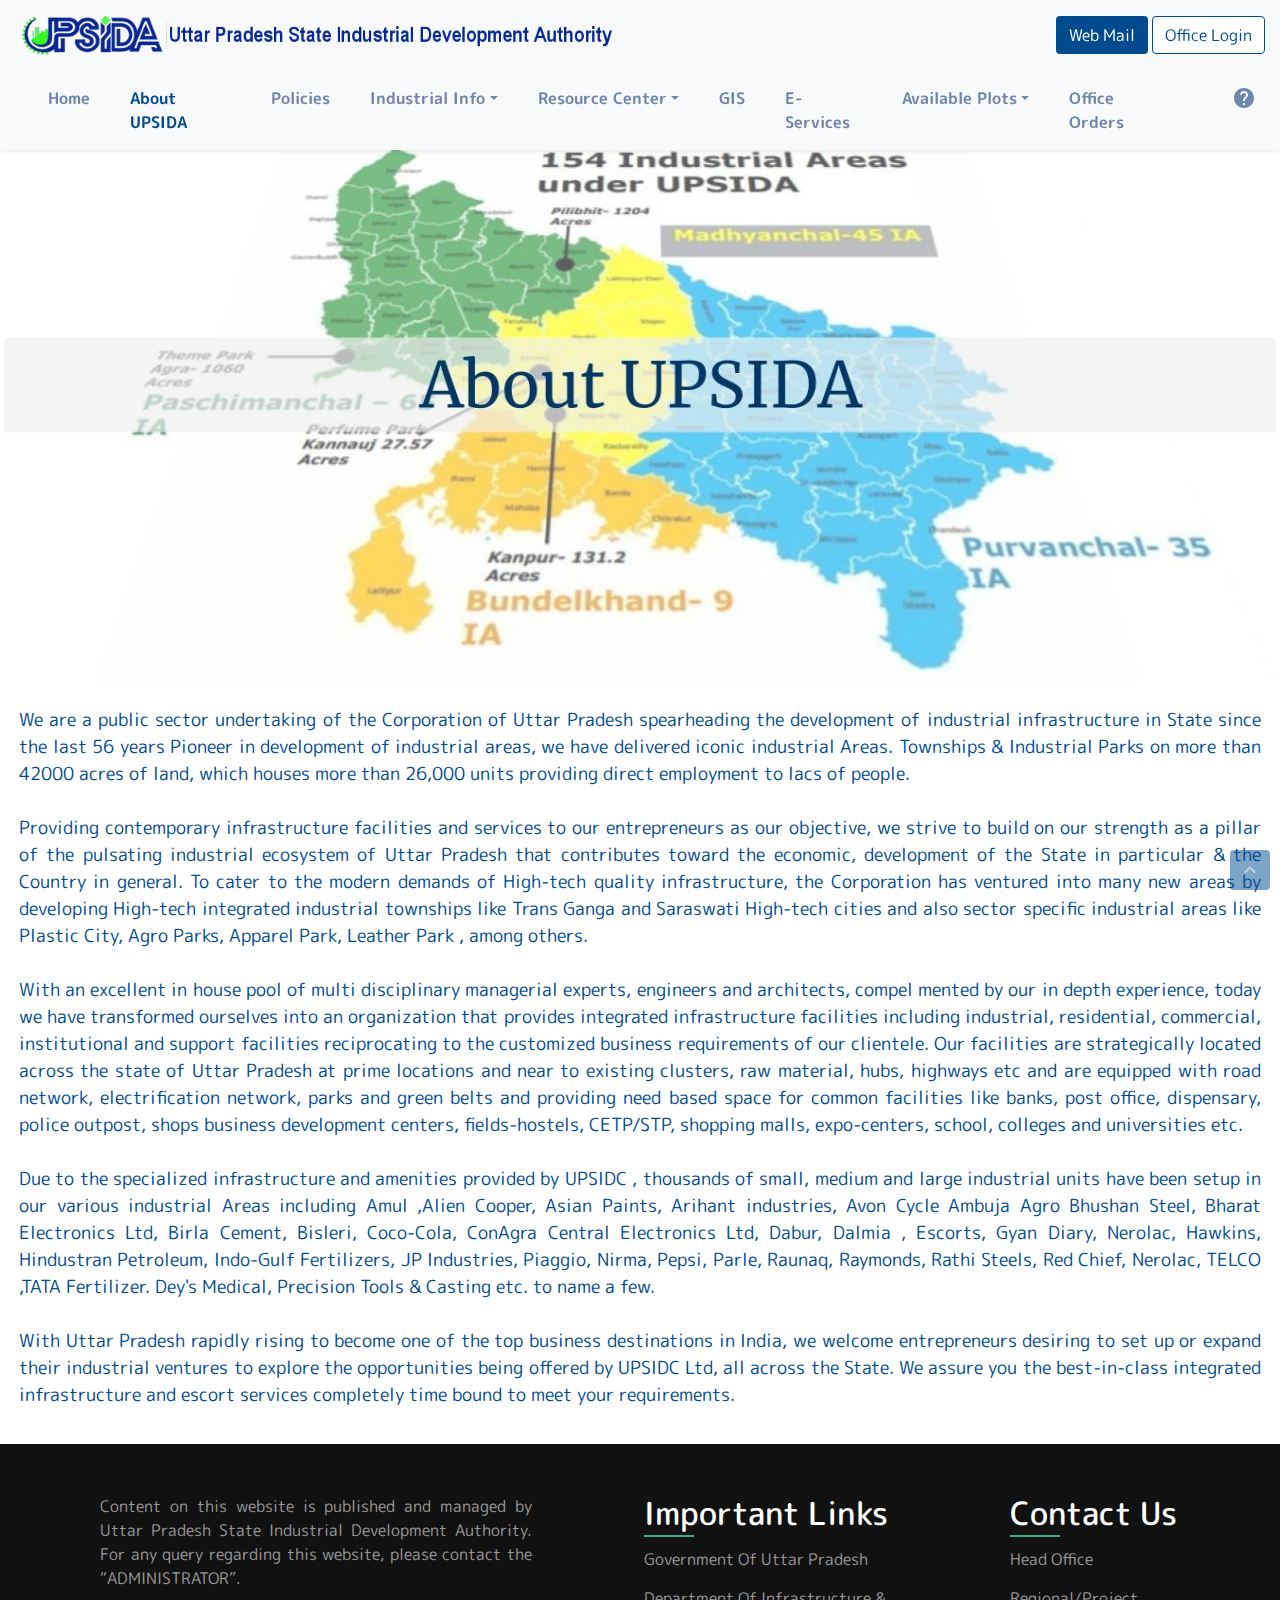
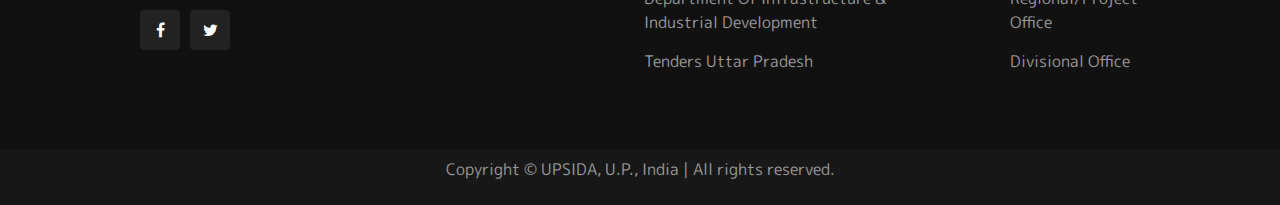
<file: files/About us.html>
<!DOCTYPE html>
<html lang="en">
<head>
  <title>UPSIDA - About Us</title>
  <meta charset="utf-8">
  <meta name="viewport" content="width=device-width, initial-scale=1">
  <!-- Bootstrap 4 Files -->
  <link rel="stylesheet" href="https://maxcdn.bootstrapcdn.com/bootstrap/4.5.2/css/bootstrap.min.css">
  <script src="https://ajax.googleapis.com/ajax/libs/jquery/3.5.1/jquery.min.js"></script>
  <script src="https://cdnjs.cloudflare.com/ajax/libs/popper.js/1.16.0/umd/popper.min.js"></script>
  <script src="https://maxcdn.bootstrapcdn.com/bootstrap/4.5.2/js/bootstrap.min.js"></script>
  <link
  rel="stylesheet"
  href="https://cdnjs.cloudflare.com/ajax/libs/font-awesome/4.7.0/css/font-awesome.css"
  integrity="sha512-5A8nwdMOWrSz20fDsjczgUidUBR8liPYU+WymTZP1lmY9G6Oc7HlZv156XqnsgNUzTyMefFTcsFH/tnJE/+xBg=="
  crossorigin="anonymous"
  referrerpolicy="no-referrer"
/>
  <!-- Custom CSS and JS Scripts -->
  <link rel="stylesheet" href="../css/adistyle.css">
  <link rel="stylesheet" href="../css/footer.css">
  <link rel="stylesheet" href="../css/about.css">
  <script src="../js/script.js"></script>

   <!-- Icons from Google Icons -->
   <link rel="stylesheet" href="https://fonts.googleapis.com/icon?family=Material+Icons+Round">

   <style media="screen">
      @import url('https://fonts.googleapis.com/css2?family=M+PLUS+Rounded+1c:wght@400&display=swap');
      html {
        scroll-behavior: smooth;
      }
      body{
        overflow-x: hidden;
        font-family: 'M PLUS Rounded 1c', sans-serif;
      }
      body::-webkit-scrollbar {
        width: 0 !important;
      }

   </style>
</head>

<body>
  <div class="up" style="position:fixed;bottom:10px;right:10px">
    <a href="#top">
      <i class="material-icons-round">
        keyboard_arrow_up
      </i>
    </a>
  </div>
  <div class="container-fluid">
    <div class="row">
          <!-- Navigation Bar for laptops and Desktop -->
          <div class="navbar-light fixed-top bg-light d-none d-lg-block shadow-sm" style="user-select: none;">
              <div class="container-fluid">
                  <div class="row" id="top-navbar">
                      <div class="col-8 align-self-center">
                          <a class="navbar-brand" href="../index.html">
                              <img src="../images/image-desktop-1.png" width="600" height="60" class="d-inline-block align-top" alt="">
                          </a>
                      </div>
                      <div class="col-4 align-self-center">
                          <form class="float-right">
                              <button class="btn btn-custom" onclick="window.open('http://webmail.upsidc.com/', '_blank'); return false;">Web Mail</button>
                              <button class="btn btn-outline-custom" onclick="window.open('Office Login.html', '_self'); return false;">Office Login</button>
                          </form>
                      </div>
                  </div>
                  <div class="row" id="naviation-bar">
                      <nav class="navbar navbar-expand-md mx-auto">
                          <div class="collapse navbar-collapse" id="navbarSupportedContent">
                              <ul class="navbar-nav ml-auto py-4 py-md-0">
                                  <li class="nav-item pl-4 pl-md-0 ml-0 ml-md-4">
                                      <a class="nav-link" href="../index.html">Home</a>
                                  </li>
                                  <li class="nav-item pl-4 pl-md-0 ml-0 ml-md-4 active">
                                      <a class="nav-link" href="About us.html">About UPSIDA</a>
                                  </li>
                                  <li class="nav-item pl-4 pl-md-0 ml-0 ml-md-4">
                                      <a class="nav-link" href="Policy.html">Policies</a>
                                  </li>
                                    <li class="nav-item dropdown  pl-4 pl-md-0 ml-0 ml-md-4">
                                        <a class="nav-link dropdown-toggle" data-toggle="dropdown" href="#" role="button" aria-haspopup="true" aria-expanded="false">Industrial Info</a>
                                        <div class="dropdown-menu">
                                            <a class="dropdown-item" href="Industrial info.html">Industrial Areas</a>
                                            <a class="dropdown-item" href="https://eservices.onlineupsidc.com/VanvibhaagReport.aspx" target="_blank">Plantation</a>
                                        </div>
                                    </li>

                                  <li class="nav-item dropdown pl-4 pl-md-0 ml-0 ml-md-4">
                                      <a class="nav-link dropdown-toggle" data-toggle="dropdown" href="#" role="button" aria-haspopup="true" aria-expanded="false">Resource Center</a>
                                      <div class="dropdown-menu">
                                          <a class="dropdown-item" href="../index.html">Industrial Area Operating Process</a>
                                          <a class="dropdown-item" href="Office Order.html">Office Orders</a>
                                          <a class="dropdown-item" href="https://www.onlineupsidc.com/pdf/operating_manual_upsidc.pdf" target="_blank">Operating Manual 2011</a>
                                          <a class="dropdown-item" href="https://www.onlineupsidc.com/pdf/building_230616.pdf" target="_blank">Document for approal of building plan</a>
                                          <a class="dropdown-item" href="https://www.onlineupsidc.com/pdf/rate_list_245415.pdf" target="_blank">Present Rates</a>
                                          <a class="dropdown-item" href="Development Process.html">Development Process</a>
                                          <a class="dropdown-item" href="https://www.onlineupsidc.com/pdf/conditions_tender.pdf" target="_blank">Conditions for tender</a>
                                          <a class="dropdown-item" href="https://www.onlineupsidc.com/pdf/allotment_form.pdf" target="_blank">Allotment Application Form</a>
                                          <a class="dropdown-item" href="https://www.onlineupsidc.com/pdf/servicelink_03032015.pdf" target="_blank">Services Rules</a>
                                          <a class="dropdown-item" href="https://www.onlineupsidc.com/OfcUser_pdf/UPSIDA%20Land%20&%20Building%20Regulations%202018%20updated.pdf" target="_blank">By Laws of UPSIDA</a>
                                          <a class="dropdown-item" href="https://www.onlineupsidc.com/OfcUser_pdf/OfficeUser2.pdf" target="_blank">Ammendment in UPSIDA Land Development & Building Regulation 2018</a>
                                          <a class="dropdown-item" href="https://www.onlineupsidc.com/OfcUser_pdf/SECOND%20AMMENDMENT%20IN%20UPSIDA%20LAND%20DEVELOPMENT%20AND%20BUILDING%20REGULATION%202018.pdf" target="_blank">Second Ammendment in UPSIDA Land Development</a>
                                      </div>
                                  </li>

                                  <li class="nav-item pl-4 pl-md-0 ml-0 ml-md-4">
                                      <a class="nav-link" href="http://gis.onlineupsidc.com/" target="_blank">GIS</a>
                                  </li>
                                  <li class="nav-item pl-4 pl-md-0 ml-0 ml-md-4">
                                      <a class="nav-link" href="https://eservices.onlineupsidc.com/" target="_blank">E-Services</a>
                                  </li>
                                  <li class="nav-item dropdown pl-4 pl-md-0 ml-0 ml-md-4">
                                      <a class="nav-link dropdown-toggle" data-toggle="dropdown" href="#" role="button" aria-haspopup="true" aria-expanded="false">Available Plots</a>
                                      <div class="dropdown-menu">
                                          <a class="dropdown-item" href="https://eservices.onlineupsidc.com/Advertisement.aspx" target="_blank">Available Plot list in Nivesh Mitra</a>
                                          <a class="dropdown-item" href="https://upsida.mjunction.in/" target="_blank">Available Plot in E-Auction</a>
                                      </div>
                                  </li>
                                  <li class="nav-item pl-4 pl-md-0 ml-0 ml-md-4">
                                      <a class="nav-link" href="https://eservices.onlineupsidc.com/ViewOfficeOrdersPublic.aspx" target="_blank">Office Orders</a>
                                  </li>
                                  <li class="nav-item pl-4 pl-md-0 ml-0 ml-md-4">
                                    <li class="nav-item pl-4 pl-md-0 ml-0 ml-md-4">
                                        <a class="nav-link" href="#contact"><i class="material-icons-round">help</i></a>
                                    </li>
                                  </li>
                              </ul>
                          </div>
                      </nav>
                  </div>
              </div>
          </div>

          <!-- Navigation Bar for Tablets -->
          <div class="navbar-light fixed-top bg-light d-none d-lg-none d-md-block d-sm-block shadow-sm">
              <div class="container-fluid">
                  <div class="row">
                      <div class="col-8 align-self-center">
                          <a class="navbar-brand" href="../index.html">
                              <img src="../images/image-desktop-1.png" width="600" height="60" class="d-inline-block align-top d-none d-sm-none d-md-block" alt="">
                              <img src="../images/image-1.png" width="150" height="58" class="d-inline-block align-top d-none d-sm-block d-md-none" alt="">
                          </a>
                      </div>
                      <div class="col-4 align-self-center">
                          <span class="float-right">
                              <button onclick="openNav()" class="btn btn-custom"><i class="material-icons-round" style="font-size: xlarger; padding: 0.2em;">menu</i></button>
                          </span>
                      </div>
                  </div>
              </div>
          </div>

          <!-- Navigation Bar for Mobile -->
          <div class="navbar-light fixed-top bg-light d-block d-sm-none shadow-sm">
              <div class="container-fluid">
                  <div class="row">
                      <div class="col-8 align-self-center">
                          <a class="navbar-brand" href="../index.html">
                              <img src="../images/image-1.png" width="150" height="58" class="d-inline-block align-top d-none d-sm-block d-md-none" alt="">
                          </a>
                      </div>
                      <div class="col-4 align-self-center">
                          <span class="float-right" style="margin-right:15px;">
                              <button onclick="openNavMobile()" class="btn btn-custom"><i class="material-icons-round" style="font-size: xlarger; padding: 0.2em;">menu</i></button>
                          </span>
                      </div>
                  </div>
              </div>
          </div>

          <!-- Sidebar Navigation for Mobile and Tablets -->
          <div id="mySidenav" class="sidenav shadow-lg">
              <a href="javascript:void(0)" class="closebtn" onclick="closeNav()"><i class="material-icons-round" style="top: 0.25em; position: relative;"> close </i></a>
              <ul class="navbar-nav ml-auto py-4 py-md-0">
                  <li class="nav-item pl-4 pl-md-0 ml-0 ml-md-4">
                      <a class="nav-link" href="../index.html">Home</a>
                  </li>
                  <li class="nav-item pl-4 pl-md-0 ml-0 ml-md-4 active">
                      <a class="nav-link" href="About us.html">About UPSIDA</a>
                  </li>
                  <li class="nav-item pl-4 pl-md-0 ml-0 ml-md-4">
                      <a class="nav-link" href="Policy.html">Policies</a>
                  </li>
                  <li class="nav-item pl-4 pl-md-0 ml-0 ml-md-4">
                      <a class="nav-link" id="dropdown-btn-industrial-info">Industrial Info<i class="material-icons-round" style="top: 0.25em; position: relative;"> keyboard_arrow_down </i></a>
                      <div class="dropdown-container-industrial-info" style="display: none;">
                          <a class="sidebar-dropdown-item dropdown-item text-wrap" href="industrial info.html">Industrial Areas</a>
                          <a class="sidebar-dropdown-item dropdown-item text-wrap" href="https://eservices.onlineupsidc.com/VanvibhaagReport.aspx">Plantation</a>
                      </div>
                  </li>
                  <li class="nav-item pl-4 pl-md-0 ml-0 ml-md-4">
                      <a class="nav-link" id="dropdown-btn-resource-center">Resource Center<i class="material-icons-round" style="top: 0.25em; position: relative;"> keyboard_arrow_down </i></a>
                      <div class="dropdown-container-resource-center" style="display: none;">
                        <a class="sidebar-dropdown-item dropdown-item text-wrap" href="../index.html">Industrial Area Operating Process</a>
                        <a class="sidebar-dropdown-item dropdown-item text-wrap" href="Office Order.html">Office Orders</a>
                        <a class="sidebar-dropdown-item dropdown-item text-wrap" href="https://www.onlineupsidc.com/pdf/operating_manual_upsidc.pdf" target="_blank">Operating Manual 2011</a>
                        <a class="sidebar-dropdown-item dropdown-item text-wrap" href="https://www.onlineupsidc.com/pdf/building_230616.pdf" target="_blank">Document for approal of building plan</a>
                        <a class="sidebar-dropdown-item dropdown-item text-wrap" href="https://www.onlineupsidc.com/pdf/rate_list_245415.pdf" target="_blank">Present Rates</a>
                        <a class="sidebar-dropdown-item dropdown-item text-wrap" href="Development Process.html">Development Process</a>
                        <a class="sidebar-dropdown-item dropdown-item text-wrap" href="https://www.onlineupsidc.com/pdf/conditions_tender.pdf" target="_blank">Conditions for tender</a>
                        <a class="sidebar-dropdown-item dropdown-item text-wrap" href="https://www.onlineupsidc.com/pdf/allotment_form.pdf" target="_blank">Allotment Application Form</a>
                        <a class="sidebar-dropdown-item dropdown-item text-wrap" href="https://www.onlineupsidc.com/pdf/servicelink_03032015.pdf" target="_blank">Services Rules</a>
                        <a class="sidebar-dropdown-item dropdown-item text-wrap" href="https://www.onlineupsidc.com/OfcUser_pdf/UPSIDA%20Land%20&%20Building%20Regulations%202018%20updated.pdf" target="_blank">By Laws of UPSIDA</a>
                        <a class="sidebar-dropdown-item dropdown-item text-wrap" href="https://www.onlineupsidc.com/OfcUser_pdf/OfficeUser2.pdf" target="_blank">Ammendment in UPSIDA Land Development & Building Regulation 2018</a>
                        <a class="sidebar-dropdown-item dropdown-item text-wrap" href="https://www.onlineupsidc.com/OfcUser_pdf/SECOND%20AMMENDMENT%20IN%20UPSIDA%20LAND%20DEVELOPMENT%20AND%20BUILDING%20REGULATION%202018.pdf" target="_blank">Second Ammendment in UPSIDA Land Development</a>
                      </div>
                  </li>
                  <li class="nav-item dropdown pl-4 pl-md-0 ml-0 ml-md-4">
                      <a class="nav-link" id="dropdown-btn-available-plots">Available Plots<i class="material-icons-round" style="top: 0.25em; position: relative;"> keyboard_arrow_down </i></a>
                      <div class="dropdown-container-available-plots" style="display: none;">
                        <a class="sidebar-dropdown-item dropdown-item text-wrap" href="https://eservices.onlineupsidc.com/Advertisement.aspx" target="_blank">Available Plot list in Nivesh Mitra</a>
                        <a class="sidebar-dropdown-item dropdown-item text-wrap" href="https://upsida.mjunction.in/" target="_blank">Available Plot in E-Auction</a>
                    </div>
                  </li>
                  <li class="nav-item pl-4 pl-md-0 ml-0 ml-md-4">
                      <a class="nav-link" href="http://gis.onlineupsidc.com/" target="_blank">GSI</a>
                  </li>
                  <li class="nav-item pl-4 pl-md-0 ml-0 ml-md-4">
                      <a class="nav-link"  href="https://eservices.onlineupsidc.com/" target="_blank">E-Services</a>
                  </li>
                  <li class="nav-item pl-4 pl-md-0 ml-0 ml-md-4">
                      <a class="nav-link" href="https://eservices.onlineupsidc.com/ViewOfficeOrdersPublic.aspx">Office Orders</a>
                  </li>
                  <li style="margin-top: 1em;">
                      <form class="text-center">
                          <button class="btn btn-custom" onclick= "window.open('http://webmail.upsidc.com/', '_blank'); return false;">Web Mail</button>
                          <button class="btn btn-outline-custom" onclick="window.open('Office Login.html', '_self'); return false;">Office Login</button>
                      </form>
                  </li>
              </ul>
          </div>
      </div>
      <div class="row">
        <div class="col-lg-12 p-1 text-center">
            <img src="../images/About Us.jpg" alt="About Us" class="img-fluid">
        </div>
      </div>
      <div class="row mx-1">
        <div class="container-fluid">
            <div class="row pt-3 px-0">
                <p class="text-justify" style="color: #004B8D; font-size: large;">
                  We are a public sector undertaking of the Corporation of Uttar Pradesh
                  spearheading the development of industrial infrastructure in State
                  since the last 56 years Pioneer in development of industrial areas, we
                  have delivered iconic industrial Areas. Townships & Industrial Parks
                  on more than 42000 acres of land, which houses more than 26,000 units
                  providing direct employment to lacs of people.
                  <br><br>
                  Providing contemporary infrastructure facilities and services to our
                  entrepreneurs as our objective, we strive to build on our strength as
                  a pillar of the pulsating industrial ecosystem of Uttar Pradesh that
                  contributes toward the economic, development of the State in
                  particular & the Country in general. To cater to the modern demands of
                  High-tech quality infrastructure, the Corporation has ventured into
                  many new areas by developing High-tech integrated industrial townships
                  like Trans Ganga and Saraswati High-tech cities and also sector
                  specific industrial areas like Plastic City, Agro Parks, Apparel Park,
                  Leather Park , among others.
                  <br><br>
                  With an excellent in house pool of multi disciplinary managerial
                  experts, engineers and architects, compel mented by our in depth
                  experience, today we have transformed ourselves into an organization
                  that provides integrated infrastructure facilities including
                  industrial, residential, commercial, institutional and support
                  facilities reciprocating to the customized business requirements of
                  our clientele. Our facilities are strategically located across the
                  state of Uttar Pradesh at prime locations and near to existing
                  clusters, raw material, hubs, highways etc and are equipped with road
                  network, electrification network, parks and green belts and providing
                  need based space for common facilities like banks, post office,
                  dispensary, police outpost, shops business development centers,
                  fields-hostels, CETP/STP, shopping malls, expo-centers, school,
                  colleges and universities etc.
                  <br><br>
                  Due to the specialized infrastructure and amenities provided by UPSIDC
                  , thousands of small, medium and large industrial units have been
                  setup in our various industrial Areas including Amul ,Alien Cooper,
                  Asian Paints, Arihant industries, Avon Cycle Ambuja Agro Bhushan
                  Steel, Bharat Electronics Ltd, Birla Cement, Bisleri, Coco-Cola,
                  ConAgra Central Electronics Ltd, Dabur, Dalmia , Escorts, Gyan Diary,
                  Nerolac, Hawkins, Hindustran Petroleum, Indo-Gulf Fertilizers, JP
                  Industries, Piaggio, Nirma, Pepsi, Parle, Raunaq, Raymonds, Rathi
                  Steels, Red Chief, Nerolac, TELCO ,TATA Fertilizer. Dey's Medical,
                  Precision Tools & Casting etc. to name a few.
                  <br><br>
                  With Uttar Pradesh rapidly rising to become one of the top business
                  destinations in India, we welcome entrepreneurs desiring to set up or
                  expand their industrial ventures to explore the opportunities being
                  offered by UPSIDC Ltd, all across the State. We assure you the
                  best-in-class integrated infrastructure and escort services completely
                  time bound to meet your requirements.
                </p>
            </div>
        </div>
    </div>
</div>


  <!--footer-->
  <div class="" style="padding:0 !important">

    <!--jeetesh-->

    <div class="row">
      <div class="col-12">
        <div class="j-footer-div">
          <footer>
            <div class="j-footer">
              <div class="j-footer-about text-justify">
                <p>
                  Content on this website is published and managed by Uttar Pradesh
                  State Industrial Development Authority. For any query regarding
                  this website, please contact the “ADMINISTRATOR”.
                </p>
                <ul class="j-footer-social">
                  <li class="facebook">
                    <a href="https://www.facebook.com/UPSIDAGoUP">
                      <i class="fa fa-facebook" aria-hidden="true"></i>
                    </a>
                  </li>
                  <li class="twitter">
                    <a href="https://twitter.com/upsida">
                      <i class="fa fa-twitter" aria-hidden="true"></i>
                    </a>
                  </li>
                </ul>
              </div>
              <div class="j-morelinks">
                <h2>Important Links</h2>
                <ul>
                  <li>
                    <a href="https://up.gov.in/">Government Of Uttar Pradesh</a>
                  </li>
                  <li>
                    <a href="http://www.udyogbandhu.com/">Department Of Infrastructure & Industrial Development</a>
                  </li>
                  <li>
                    <a href="https://etender.up.nic.in/nicgep/app">Tenders Uttar Pradesh</a>
                  </li>
                </ul>
              </div>
              <div class="j-morelinks j-contact">
                <h2 id="contact">Contact Us</h2>
                <ul>
                  <li><a href="Head Office.html">Head Office</a></li>
                  <li><a href="Project Office.html">Regional/Project Office</a></li>
                  <li><a href="Divisional Office.html">Divisional Office</a></li>
                </ul>
              </div>
            </div>
          </footer>
          <div class="j-copyright">
              <p>Copyright © UPSIDA, U.P., India | All rights reserved.</p>
          </div>
        </div>
      </div>

    </div>

    <!--jeeteshend-->

  </div>

</body>
</html>
</file>
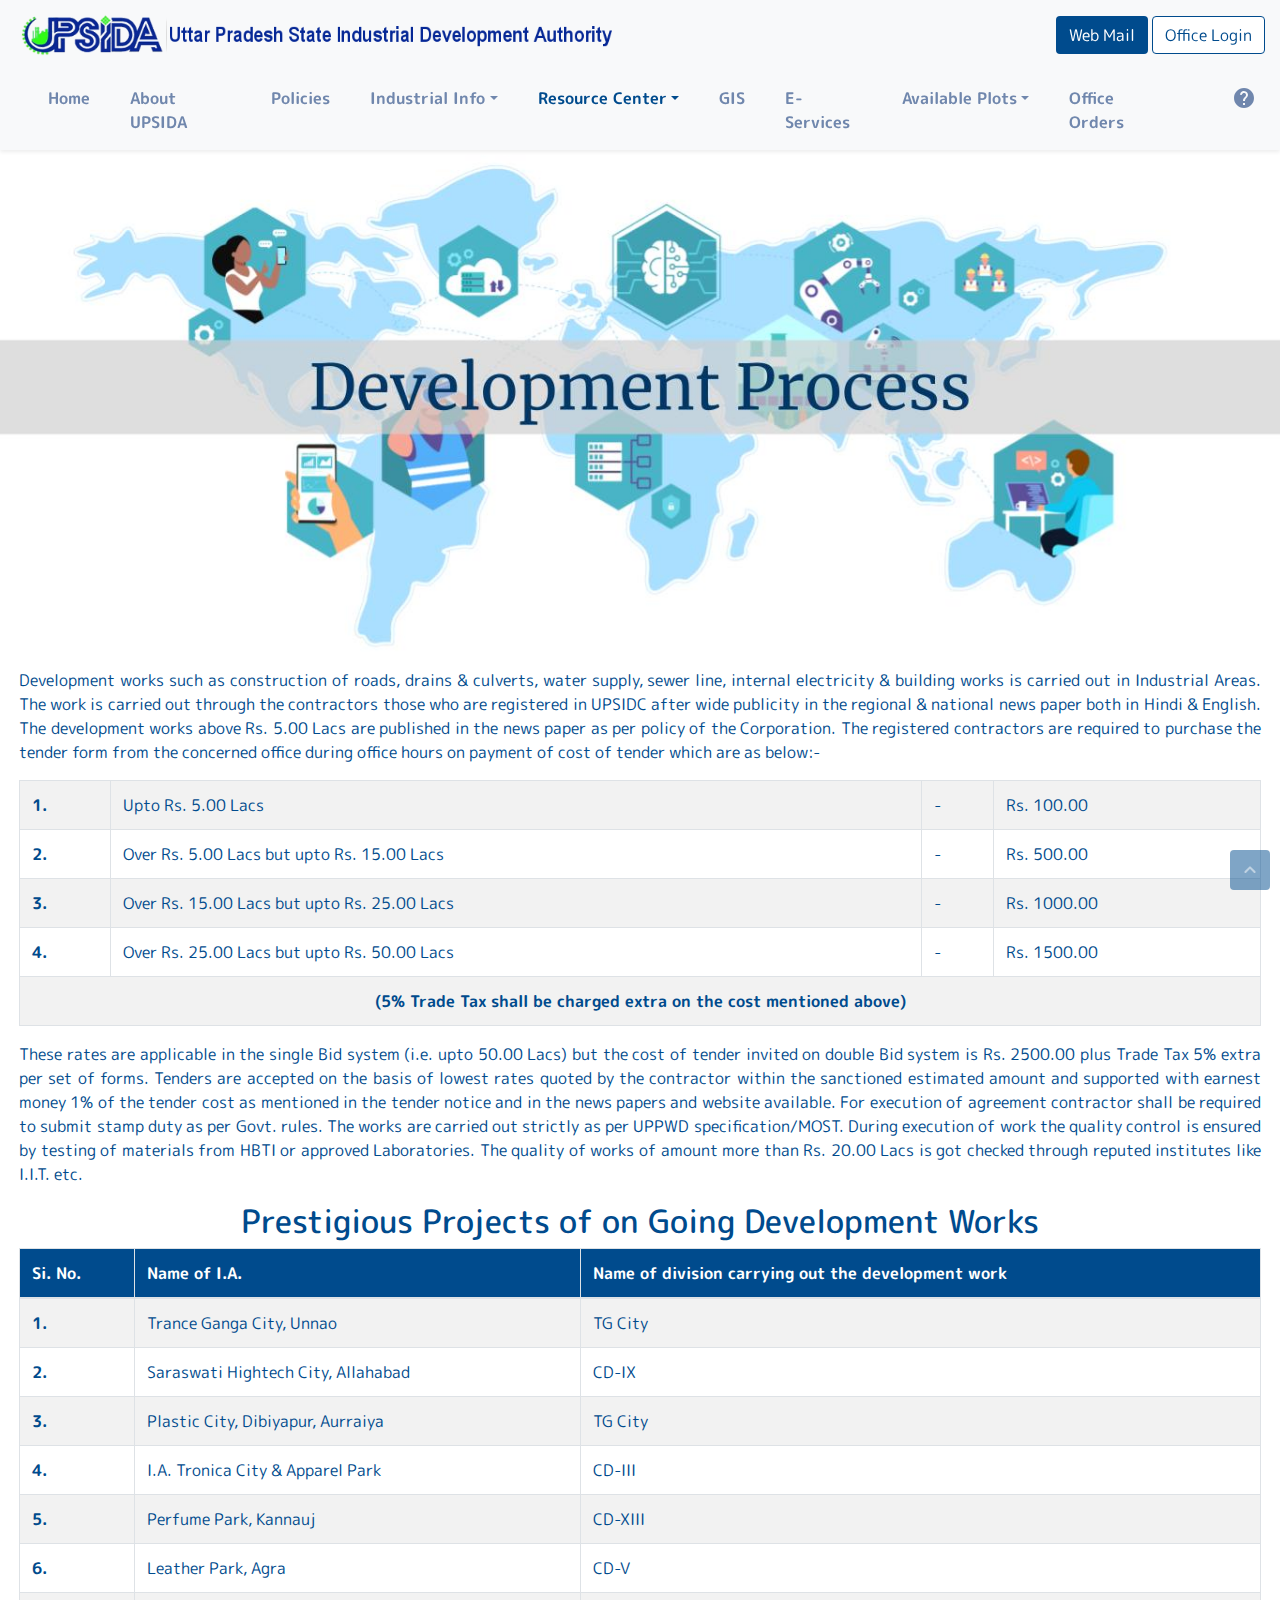
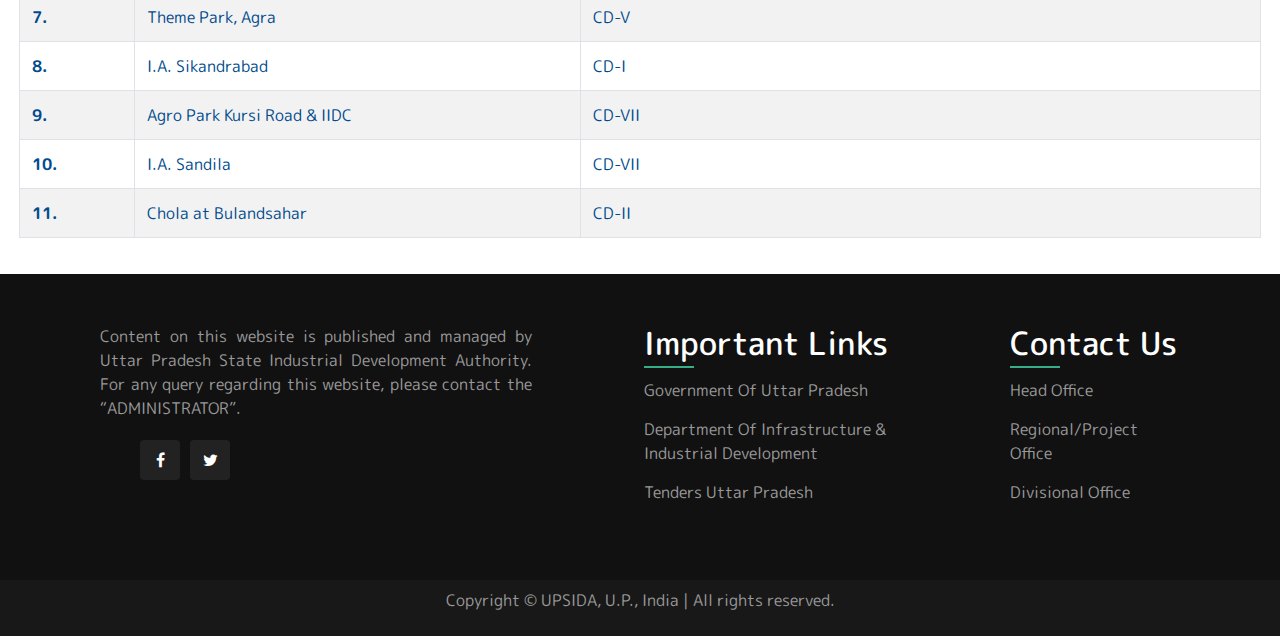
<file: files/Development Process.html>
<!DOCTYPE html>
<html lang="en">
<head>
  <title>UPSIDA - Development Process</title>
  <meta charset="utf-8" />
  <meta name="viewport" content="width=device-width, initial-scale=1">
  <!-- Bootstrap 4 Files -->
  <link rel="stylesheet" href="https://maxcdn.bootstrapcdn.com/bootstrap/4.5.2/css/bootstrap.min.css">
  <script src="https://ajax.googleapis.com/ajax/libs/jquery/3.5.1/jquery.min.js"></script>
  <script src="https://cdnjs.cloudflare.com/ajax/libs/popper.js/1.16.0/umd/popper.min.js"></script>
  <script src="https://maxcdn.bootstrapcdn.com/bootstrap/4.5.2/js/bootstrap.min.js"></script>

  <!-- Custom CSS and JS Scripts -->
  <link rel="stylesheet" href="../css/adistyle.css">
  <link rel="stylesheet" href="../css/footer.css">
  <link rel="stylesheet" href="../css/policy.css">
  <script src="../js/script.js"></script>

   <!-- Icons from Google Icons -->
   <link rel="stylesheet" href="https://fonts.googleapis.com/icon?family=Material+Icons+Round">
   <link
     rel="stylesheet"
     href="https://cdnjs.cloudflare.com/ajax/libs/font-awesome/4.7.0/css/font-awesome.css"
     integrity="sha512-5A8nwdMOWrSz20fDsjczgUidUBR8liPYU+WymTZP1lmY9G6Oc7HlZv156XqnsgNUzTyMefFTcsFH/tnJE/+xBg=="
     crossorigin="anonymous"
     referrerpolicy="no-referrer"
   />

   <style media="screen">
      @import url('https://fonts.googleapis.com/css2?family=M+PLUS+Rounded+1c:wght@400&display=swap');
      html {
        scroll-behavior: smooth;
      }
      body{
        overflow-x: hidden;
        font-family: 'M PLUS Rounded 1c', sans-serif;
      }
      body::-webkit-scrollbar {
        width: 0 !important;
      }
      th, td {
          color: #004B8D;
      }
      thead th {
          background-color: #004B8D;
          color: white;
      }
   </style>
</head>

<body>
  <div class="up" style="position:fixed;bottom:10px;right:10px">
    <a href="#top">
      <i class="material-icons-round">
        keyboard_arrow_up
      </i>
    </a>
  </div>
  <div class="container-fluid">
    <div class="row" id="top">
          <!-- Navigation Bar for laptops and Desktop -->
          <div class="navbar-light fixed-top bg-light d-none d-lg-block shadow-sm" style="user-select: none;">
              <div class="container-fluid">
                  <div class="row" id="top-navbar">
                      <div class="col-8 align-self-center">
                          <a class="navbar-brand" href="../index.html">
                              <img src="../images/image-desktop-1.png" width="600" height="60" class="d-inline-block align-top" alt="">
                          </a>
                      </div>
                      <div class="col-4 align-self-center">
                          <form class="float-right">
                              <button class="btn btn-custom" onclick="window.open('http://webmail.upsidc.com/', '_blank'); return false;">Web Mail</button>
                              <button class="btn btn-outline-custom" onclick="window.open('Office Login.html', '_self'); return false;">Office Login</button>
                          </form>
                      </div>
                  </div>
                  <div class="row" id="naviation-bar">
                      <nav class="navbar navbar-expand-md mx-auto">
                          <div class="collapse navbar-collapse" id="navbarSupportedContent">
                              <ul class="navbar-nav ml-auto py-4 py-md-0">
                                  <li class="nav-item pl-4 pl-md-0 ml-0 ml-md-4">
                                      <a class="nav-link" href="../index.html">Home</a>
                                  </li>
                                  <li class="nav-item pl-4 pl-md-0 ml-0 ml-md-4">
                                      <a class="nav-link" href="About us.html">About UPSIDA</a>
                                  </li>
                                  <li class="nav-item pl-4 pl-md-0 ml-0 ml-md-4">
                                      <a class="nav-link" href="Policy.html">Policies</a>
                                  </li>
                                    <li class="nav-item dropdown  pl-4 pl-md-0 ml-0 ml-md-4">
                                        <a class="nav-link dropdown-toggle" data-toggle="dropdown" href="#" role="button" aria-haspopup="true" aria-expanded="false">Industrial Info</a>
                                        <div class="dropdown-menu">
                                            <a class="dropdown-item" href="Industrial info.html">Industrial Areas</a>
                                            <a class="dropdown-item" href="https://eservices.onlineupsidc.com/VanvibhaagReport.aspx" target="_blank">Plantation</a>
                                        </div>
                                    </li>

                                  <li class="nav-item dropdown pl-4 pl-md-0 ml-0 ml-md-4 active">
                                      <a class="nav-link dropdown-toggle" data-toggle="dropdown" href="#" role="button" aria-haspopup="true" aria-expanded="false">Resource Center</a>
                                      <div class="dropdown-menu">
                                          <a class="dropdown-item" href="../index.html">Industrial Area Operating Process</a>
                                          <a class="dropdown-item" href="Office Order.html">Office Orders</a>
                                          <a class="dropdown-item" href="https://www.onlineupsidc.com/pdf/operating_manual_upsidc.pdf" target="_blank">Operating Manual 2011</a>
                                          <a class="dropdown-item" href="https://www.onlineupsidc.com/pdf/building_230616.pdf" target="_blank">Document for approal of building plan</a>
                                          <a class="dropdown-item" href="https://www.onlineupsidc.com/pdf/rate_list_245415.pdf" target="_blank">Present Rates</a>
                                          <a class="dropdown-item" href="Development Process.html">Development Process</a>
                                          <a class="dropdown-item" href="https://www.onlineupsidc.com/pdf/conditions_tender.pdf" target="_blank">Conditions for tender</a>
                                          <a class="dropdown-item" href="https://www.onlineupsidc.com/pdf/allotment_form.pdf" target="_blank">Allotment Application Form</a>
                                          <a class="dropdown-item" href="https://www.onlineupsidc.com/pdf/servicelink_03032015.pdf" target="_blank">Services Rules</a>
                                          <a class="dropdown-item" href="https://www.onlineupsidc.com/OfcUser_pdf/UPSIDA%20Land%20&%20Building%20Regulations%202018%20updated.pdf" target="_blank">By Laws of UPSIDA</a>
                                          <a class="dropdown-item" href="https://www.onlineupsidc.com/OfcUser_pdf/OfficeUser2.pdf" target="_blank">Ammendment in UPSIDA Land Development & Building Regulation 2018</a>
                                          <a class="dropdown-item" href="https://www.onlineupsidc.com/OfcUser_pdf/SECOND%20AMMENDMENT%20IN%20UPSIDA%20LAND%20DEVELOPMENT%20AND%20BUILDING%20REGULATION%202018.pdf" target="_blank">Second Ammendment in UPSIDA Land Development</a>
                                      </div>
                                  </li>

                                  <li class="nav-item pl-4 pl-md-0 ml-0 ml-md-4">
                                      <a class="nav-link" href="http://gis.onlineupsidc.com/" target="_blank">GIS</a>
                                  </li>
                                  <li class="nav-item pl-4 pl-md-0 ml-0 ml-md-4">
                                      <a class="nav-link" href="https://eservices.onlineupsidc.com/" target="_blank">E-Services</a>
                                  </li>
                                  <li class="nav-item dropdown pl-4 pl-md-0 ml-0 ml-md-4">
                                      <a class="nav-link dropdown-toggle" data-toggle="dropdown" href="#" role="button" aria-haspopup="true" aria-expanded="false">Available Plots</a>
                                      <div class="dropdown-menu">
                                          <a class="dropdown-item" href="https://eservices.onlineupsidc.com/Advertisement.aspx" target="_blank">Available Plot list in Nivesh Mitra</a>
                                          <a class="dropdown-item" href="https://upsida.mjunction.in/" target="_blank">Available Plot in E-Auction</a>
                                      </div>
                                  </li>
                                  <li class="nav-item pl-4 pl-md-0 ml-0 ml-md-4">
                                      <a class="nav-link" href="https://eservices.onlineupsidc.com/ViewOfficeOrdersPublic.aspx">Office Orders</a>
                                  </li>
                                  <li class="nav-item pl-4 pl-md-0 ml-0 ml-md-4">
                                    <li class="nav-item pl-4 pl-md-0 ml-0 ml-md-4">
                                        <a class="nav-link" href="#contact"><i class="material-icons-round">help</i></a>
                                    </li>
                                  </li>
                              </ul>
                          </div>
                      </nav>
                  </div>
              </div>
          </div>

          <!-- Navigation Bar for Tablets -->
          <div class="navbar-light fixed-top bg-light d-none d-lg-none d-md-block d-sm-block shadow-sm">
              <div class="container-fluid">
                  <div class="row">
                      <div class="col-8 align-self-center">
                          <a class="navbar-brand" href="../index.html">
                              <img src="../images/image-desktop-1.png" width="600" height="60" class="d-inline-block align-top d-none d-sm-none d-md-block" alt="">
                              <img src="../images/image-1.png" width="150" height="58" class="d-inline-block align-top d-none d-sm-block d-md-none" alt="">
                          </a>
                      </div>
                      <div class="col-4 align-self-center">
                          <span class="float-right">
                              <button onclick="openNav()" class="btn btn-custom"><i class="material-icons-round" style="font-size: xlarger; padding: 0.2em;">menu</i></button>
                          </span>
                      </div>
                  </div>
              </div>
          </div>

          <!-- Navigation Bar for Mobile -->
          <div class="navbar-light fixed-top bg-light d-block d-sm-none shadow-sm">
              <div class="container-fluid">
                  <div class="row">
                      <div class="col-8 align-self-center">
                          <a class="navbar-brand" href="../index.html">
                              <img src="../images/image-1.png" width="150" height="58" class="d-inline-block align-top d-none d-sm-block d-md-none" alt="">
                          </a>
                      </div>
                      <div class="col-4 align-self-center">
                          <span class="float-right" style="margin-right:15px;">
                              <button onclick="openNavMobile()" class="btn btn-custom"><i class="material-icons-round" style="font-size: xlarger; padding: 0.2em;">menu</i></button>
                          </span>
                      </div>
                  </div>
              </div>
          </div>

          <!-- Sidebar Navigation for Mobile and Tablets -->
          <div id="mySidenav" class="sidenav shadow-lg">
              <a href="javascript:void(0)" class="closebtn" onclick="closeNav()"><i class="material-icons-round" style="top: 0.25em; position: relative;"> close </i></a>
              <ul class="navbar-nav ml-auto py-4 py-md-0">
                  <li class="nav-item pl-4 pl-md-0 ml-0 ml-md-4">
                      <a class="nav-link" href="../index.html">Home</a>
                  </li>
                  <li class="nav-item pl-4 pl-md-0 ml-0 ml-md-4">
                      <a class="nav-link" href="About us.html">About UPSIDA</a>
                  </li>
                  <li class="nav-item pl-4 pl-md-0 ml-0 ml-md-4">
                      <a class="nav-link" href="Policy.html">Policies</a>
                  </li>
                  <li class="nav-item pl-4 pl-md-0 ml-0 ml-md-4">
                      <a class="nav-link" id="dropdown-btn-industrial-info">Industrial Info<i class="material-icons-round" style="top: 0.25em; position: relative;"> keyboard_arrow_down </i></a>
                      <div class="dropdown-container-industrial-info" style="display: none;">
                          <a class="sidebar-dropdown-item dropdown-item text-wrap" href="industrial info.html">Industrial Areas</a>
                          <a class="sidebar-dropdown-item dropdown-item text-wrap" href="https://eservices.onlineupsidc.com/VanvibhaagReport.aspx" target="_blank">Plantation</a>
                      </div>
                  </li>
                  <li class="nav-item pl-4 pl-md-0 ml-0 ml-md-4 active">
                      <a class="nav-link" id="dropdown-btn-resource-center">Resource Center<i class="material-icons-round" style="top: 0.25em; position: relative;"> keyboard_arrow_down </i></a>
                      <div class="dropdown-container-resource-center" style="display: none;">
                        <a class="sidebar-dropdown-item dropdown-item text-wrap" href="../index.html">Industrial Area Operating Process</a>
                        <a class="sidebar-dropdown-item dropdown-item text-wrap" href="Office Order.html">Office Orders</a>
                        <a class="sidebar-dropdown-item dropdown-item text-wrap" href="https://www.onlineupsidc.com/pdf/operating_manual_upsidc.pdf" target="_blank">Operating Manual 2011</a>
                        <a class="sidebar-dropdown-item dropdown-item text-wrap" href="https://www.onlineupsidc.com/pdf/building_230616.pdf" target="_blank">Document for approal of building plan</a>
                        <a class="sidebar-dropdown-item dropdown-item text-wrap" href="https://www.onlineupsidc.com/pdf/rate_list_245415.pdf" target="_blank">Present Rates</a>
                        <a class="sidebar-dropdown-item dropdown-item text-wrap" href="Development Process.html">Development Process</a>
                        <a class="sidebar-dropdown-item dropdown-item text-wrap" href="https://www.onlineupsidc.com/pdf/conditions_tender.pdf" target="_blank">Conditions for tender</a>
                        <a class="sidebar-dropdown-item dropdown-item text-wrap" href="https://www.onlineupsidc.com/pdf/allotment_form.pdf" target="_blank">Allotment Application Form</a>
                        <a class="sidebar-dropdown-item dropdown-item text-wrap" href="https://www.onlineupsidc.com/pdf/servicelink_03032015.pdf" target="_blank">Services Rules</a>
                        <a class="sidebar-dropdown-item dropdown-item text-wrap" href="https://www.onlineupsidc.com/OfcUser_pdf/UPSIDA%20Land%20&%20Building%20Regulations%202018%20updated.pdf" target="_blank">By Laws of UPSIDA</a>
                        <a class="sidebar-dropdown-item dropdown-item text-wrap" href="https://www.onlineupsidc.com/OfcUser_pdf/OfficeUser2.pdf" target="_blank">Ammendment in UPSIDA Land Development & Building Regulation 2018</a>
                        <a class="sidebar-dropdown-item dropdown-item text-wrap" href="https://www.onlineupsidc.com/OfcUser_pdf/SECOND%20AMMENDMENT%20IN%20UPSIDA%20LAND%20DEVELOPMENT%20AND%20BUILDING%20REGULATION%202018.pdf" target="_blank">Second Ammendment in UPSIDA Land Development</a>
                      </div>
                  </li>
                  <li class="nav-item dropdown pl-4 pl-md-0 ml-0 ml-md-4">
                      <a class="nav-link" id="dropdown-btn-available-plots">Available Plots<i class="material-icons-round" style="top: 0.25em; position: relative;"> keyboard_arrow_down </i></a>
                      <div class="dropdown-container-available-plots" style="display: none;">
                        <a class="sidebar-dropdown-item dropdown-item text-wrap" href="https://eservices.onlineupsidc.com/Advertisement.aspx" target="_blank">Available Plot list in Nivesh Mitra</a>
                        <a class="sidebar-dropdown-item dropdown-item text-wrap" href="https://upsida.mjunction.in/" target="_blank">Available Plot in E-Auction</a>
                    </div>
                  </li>
                  <li class="nav-item pl-4 pl-md-0 ml-0 ml-md-4">
                      <a class="nav-link" href="http://gis.onlineupsidc.com/" target="_blank">GSI</a>
                  </li>
                  <li class="nav-item pl-4 pl-md-0 ml-0 ml-md-4">
                      <a class="nav-link"  href="https://eservices.onlineupsidc.com/" target="_blank">E-Services</a>
                  </li>
                  <li class="nav-item pl-4 pl-md-0 ml-0 ml-md-4">
                      <a class="nav-link" href="https://eservices.onlineupsidc.com/ViewOfficeOrdersPublic.aspx" target="_blank">Office Orders</a>
                  </li>
                  <li style="margin-top: 1em;">
                      <form class="text-center">
                          <button class="btn btn-custom" onclick= "window.open('http://webmail.upsidc.com/', '_blank'); return false;">Web Mail</button>
                          <button class="btn btn-outline-custom" onclick="window.open('Office Login.html', '_self'); return false;">Office Login</button>
                      </form>
                  </li>
              </ul>
          </div>
      </div>

      <div class="row">
        <div class="col-lg-12 p-0 text-center">
            <img src="../images/Development Process.jpg" alt="Development Process" class="img-fluid">
        </div>
    </div>
<div class="row mx-1">
    <div class="container-fluid">
        <div class="row pt-3 px-0">
            <p class="text-justify" style="color: #004B8D;">Development works such as construction of roads, drains & culverts, water supply, sewer line, internal electricity & building works is carried out in Industrial Areas. The work is carried out through the contractors those who are registered in UPSIDC after wide publicity in the regional & national news paper both in Hindi & English. The development works above Rs. 5.00 Lacs are published in the news paper as per policy of the Corporation. The registered contractors are required to purchase the tender form from the concerned office during office hours on payment of cost of tender which are as below:-</p>
            <table class="table table-striped table-hover table-bordered">
                <tbody>
                  <tr>
                    <th scope="row">1.</th>
                    <td>Upto Rs. 5.00 Lacs</td>
                    <td>-</td>
                    <td>Rs. 100.00</td>
                  </tr>
                  <tr>
                    <th scope="row">2.</th>
                    <td>Over Rs. 5.00 Lacs but upto Rs. 15.00 Lacs</td>
                    <td>-</td>
                    <td>Rs. 500.00</td>
                  </tr>
                  <tr>
                    <th scope="row">3.</th>
                    <td>Over Rs. 15.00 Lacs but upto Rs. 25.00 Lacs</td>
                    <td>-</td>
                    <td>Rs. 1000.00</td>
                  </tr>
                  <tr>
                    <th scope="row">4.</th>
                    <td>Over Rs. 25.00 Lacs but upto Rs. 50.00 Lacs</td>
                    <td>-</td>
                    <td>Rs. 1500.00</td>
                  </tr>
                  <tr>
                      <th scope="row" colspan="4" class="text-center">(5% Trade Tax shall be charged extra on the cost mentioned above)</th>
                  </tr>
                </tbody>
            </table>
            <p class="text-justify" style="color: #004B8D;">These rates are applicable in the single Bid system (i.e. upto 50.00 Lacs) but the cost of tender invited on double Bid system is Rs. 2500.00 plus Trade Tax 5% extra per set of forms. Tenders are accepted on the basis of lowest rates quoted by the contractor within the sanctioned estimated amount and supported with earnest money 1% of the tender cost as mentioned in the tender notice and in the news papers and website available. For execution of agreement contractor shall be required to submit stamp duty as per Govt. rules. The works are carried out strictly as per UPPWD specification/MOST. During execution of work the quality control is ensured by testing of materials from HBTI or approved Laboratories. The quality of works of amount more than Rs. 20.00 Lacs is got checked through reputed institutes like I.I.T. etc.</p>
            <center style="width:100%;"><h2 style="color: #004B8D;">Prestigious Projects of on Going Development Works</h2></center>
            <table class="table table-striped table-hover table-bordered">
                <thead>
                    <tr>
                      <th scope="col">Si. No.</th>
                      <th scope="col">Name of I.A.</th>
                      <th scope="col">Name of division carrying out the development work</th>
                    </tr>
                </thead>
                <tbody>
                  <tr>
                    <th scope="row">1.</th>
                    <td>Trance Ganga City, Unnao</td>
                    <td>TG City</td>
                  </tr>
                  <tr>
                    <th scope="row">2.</th>
                    <td>Saraswati Hightech City, Allahabad</td>
                    <td>CD-IX</td>
                  </tr>
                  <tr>
                    <th scope="row">3.</th>
                    <td>Plastic City, Dibiyapur, Aurraiya</td>
                    <td>TG City</td>
                  </tr>
                  <tr>
                    <th scope="row">4.</th>
                    <td>I.A. Tronica City & Apparel Park</td>
                    <td>CD-III</td>
                  </tr>
                  <tr>
                    <th scope="row">5.</th>
                    <td>Perfume Park, Kannauj</td>
                    <td>CD-XIII</td>
                  </tr>
                  <tr>
                    <th scope="row">6.</th>
                    <td>Leather Park, Agra</td>
                    <td>CD-V</td>
                  </tr>
                  <tr>
                    <th scope="row">7.</th>
                    <td>Theme Park, Agra</td>
                    <td>CD-V</td>
                  </tr>
                  <tr>
                    <th scope="row">8.</th>
                    <td>I.A. Sikandrabad</td>
                    <td>CD-I</td>
                  </tr>
                  <tr>
                    <th scope="row">9.</th>
                    <td>Agro Park Kursi Road & IIDC</td>
                    <td>CD-VII</td>
                  </tr>
                  <tr>
                    <th scope="row">10.</th>
                    <td>I.A. Sandila</td>
                    <td>CD-VII</td>
                  </tr>
                  <tr>
                    <th scope="row">11.</th>
                    <td>Chola at Bulandsahar</td>
                    <td>CD-II</td>
                  </tr>
                </tbody>
            </table>
        </div>
    </div>
</div>

</div><!--container end div-->

  <!--footer-->
  <div class="" style="padding:0 !important">

    <!--jeetesh-->

    <div class="row">
      <div class="col-12">
        <div class="j-footer-div">
          <footer>
            <div class="j-footer">
              <div class="j-footer-about text-justify">
                <p>
                  Content on this website is published and managed by Uttar Pradesh
                  State Industrial Development Authority. For any query regarding
                  this website, please contact the “ADMINISTRATOR”.
                </p>
                <ul class="j-footer-social">
                  <li class="facebook">
                    <a href="https://www.facebook.com/UPSIDAGoUP">
                      <i class="fa fa-facebook" aria-hidden="true"></i>
                    </a>
                  </li>
                  <li class="twitter">
                    <a href="https://twitter.com/upsida">
                      <i class="fa fa-twitter" aria-hidden="true"></i>
                    </a>
                  </li>
                </ul>
              </div>
              <div class="j-morelinks">
                <h2>Important Links</h2>
                <ul>
                  <li>
                    <a href="https://up.gov.in/">Government Of Uttar Pradesh</a>
                  </li>
                  <li>
                    <a href="http://www.udyogbandhu.com/">Department Of Infrastructure & Industrial Development</a>
                  </li>
                  <li>
                    <a href="https://etender.up.nic.in/nicgep/app">Tenders Uttar Pradesh</a>
                  </li>
                </ul>
              </div>
              <div class="j-morelinks j-contact">
                <h2 id="contact">Contact Us</h2>
                <ul>
                  <li><a href="Head Office.html">Head Office</a></li>
                  <li><a href="Project Office.html">Regional/Project Office</a></li>
                  <li><a href="Divisional Office.html">Divisional Office</a></li>
                </ul>
              </div>
            </div>
          </footer>
          <div class="j-copyright">
              <p>Copyright © UPSIDA, U.P., India | All rights reserved.</p>
          </div>
        </div>
      </div>

    </div>

    <!--jeeteshend-->

  </div>

</body>
</html>
</file>
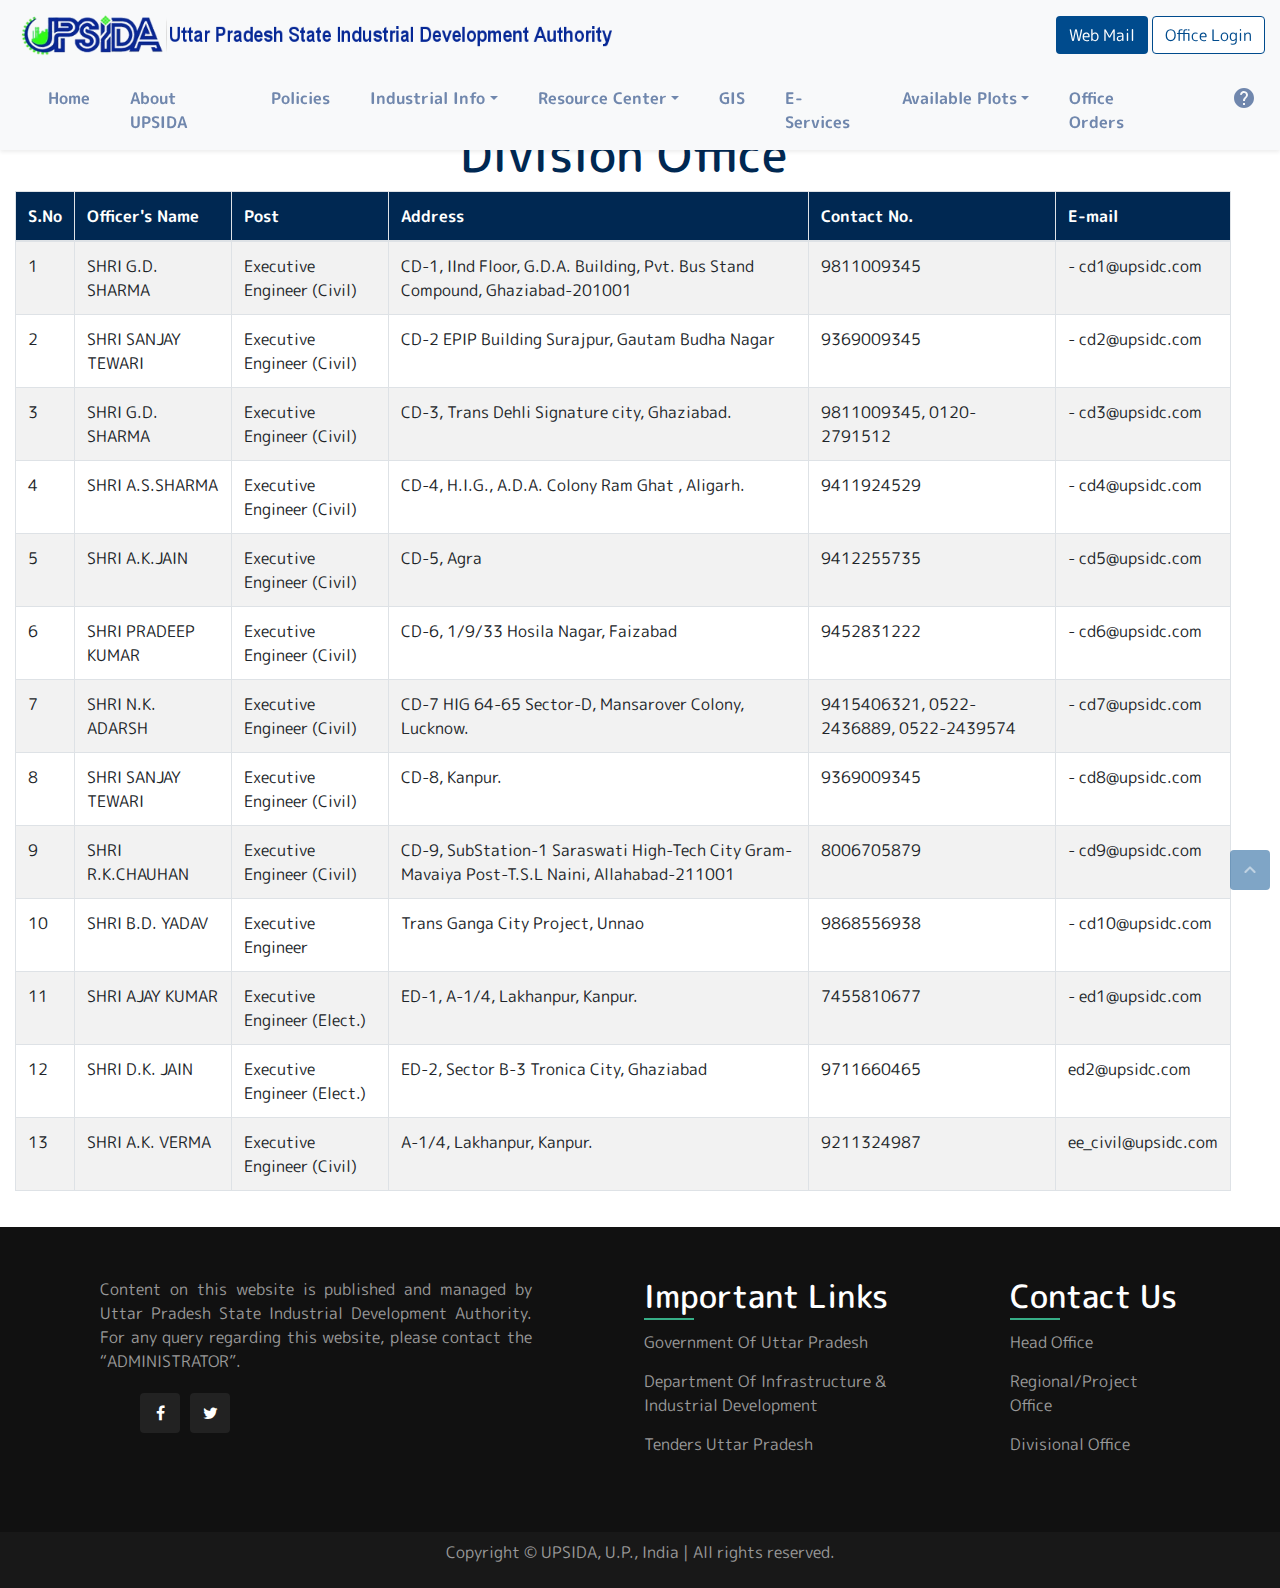
<file: files/Divisional Office.html>
<!DOCTYPE html>
<html lang="en">
  <head>
    <title>UPSIDA - Divisional Office</title>
    <meta charset="utf-8" />
    <meta name="viewport" content="width=device-width, initial-scale=1" />
    <!-- Bootstrap 4 Files -->
    <link
      rel="stylesheet"
      href="https://maxcdn.bootstrapcdn.com/bootstrap/4.5.2/css/bootstrap.min.css"
    />
    <script src="https://ajax.googleapis.com/ajax/libs/jquery/3.5.1/jquery.min.js"></script>
    <script src="https://cdnjs.cloudflare.com/ajax/libs/popper.js/1.16.0/umd/popper.min.js"></script>
    <script src="https://maxcdn.bootstrapcdn.com/bootstrap/4.5.2/js/bootstrap.min.js"></script>
    <link
      rel="stylesheet"
      href="https://cdnjs.cloudflare.com/ajax/libs/font-awesome/4.7.0/css/font-awesome.css"
      integrity="sha512-5A8nwdMOWrSz20fDsjczgUidUBR8liPYU+WymTZP1lmY9G6Oc7HlZv156XqnsgNUzTyMefFTcsFH/tnJE/+xBg=="
      crossorigin="anonymous"
      referrerpolicy="no-referrer"
    />
    <link rel="stylesheet" href="https://fonts.googleapis.com/icon?family=Material+Icons+Round">
    <!-- Custom CSS and JS Scripts -->
    <link rel="stylesheet" href="../css/adistyle.css" />
    <link rel="stylesheet" href="../css/footer.css" />
    <link rel="stylesheet" href="../css/contact2.css" />
    <script src="../js/script.js"></script>

    <!-- Icons from Google Icons -->
    <link
      rel="stylesheet"
      href="https://fonts.googleapis.com/icon?family=Material+Icons+Round"
    />

    <style media="screen">
      @import url("https://fonts.googleapis.com/css2?family=M+PLUS+Rounded+1c:wght@400&display=swap");
      html {
        scroll-behavior: smooth;
      }
      body {
        overflow-x: hidden;
        font-family: "M PLUS Rounded 1c", sans-serif;
      }
      body::-webkit-scrollbar {
        width: 0 !important;
      }
    </style>
  </head>

  <body>
    <div class="up" style="position:fixed;bottom:10px;right:10px">
      <a href="#top">
        <i class="material-icons-round">
          keyboard_arrow_up
        </i>
      </a>
    </div>
    <div class="container-fluid">
      <div class="row">
            <!-- Navigation Bar for laptops and Desktop -->
            <div class="navbar-light fixed-top bg-light d-none d-lg-block shadow-sm" style="user-select: none;">
                <div class="container-fluid">
                    <div class="row" id="top-navbar">
                        <div class="col-8 align-self-center">
                            <a class="navbar-brand" href="../index.html">
                                <img src="../images/image-desktop-1.png" width="600" height="60" class="d-inline-block align-top" alt="">
                            </a>
                        </div>
                        <div class="col-4 align-self-center">
                            <form class="float-right">
                                <button class="btn btn-custom" onclick="window.open('http://webmail.upsidc.com/', '_blank'); return false;">Web Mail</button>
                                <button class="btn btn-outline-custom" onclick="window.open('Office Login.html', '_self'); return false;">Office Login</button>
                            </form>
                        </div>
                    </div>
                    <div class="row" id="naviation-bar">
                        <nav class="navbar navbar-expand-md mx-auto">
                            <div class="collapse navbar-collapse" id="navbarSupportedContent">
                                <ul class="navbar-nav ml-auto py-4 py-md-0">
                                    <li class="nav-item pl-4 pl-md-0 ml-0 ml-md-4">
                                        <a class="nav-link" href="../index.html">Home</a>
                                    </li>
                                    <li class="nav-item pl-4 pl-md-0 ml-0 ml-md-4">
                                        <a class="nav-link" href="About us.html">About UPSIDA</a>
                                    </li>
                                    <li class="nav-item pl-4 pl-md-0 ml-0 ml-md-4">
                                        <a class="nav-link" href="Policy.html">Policies</a>
                                    </li>
                                      <li class="nav-item dropdown  pl-4 pl-md-0 ml-0 ml-md-4">
                                          <a class="nav-link dropdown-toggle" data-toggle="dropdown" href="#" role="button" aria-haspopup="true" aria-expanded="false">Industrial Info</a>
                                          <div class="dropdown-menu">
                                              <a class="dropdown-item" href="Industrial info.html">Industrial Areas</a>
                                              <a class="dropdown-item" href="https://eservices.onlineupsidc.com/VanvibhaagReport.aspx" target="_blank">Plantation</a>
                                          </div>
                                      </li>

                                    <li class="nav-item dropdown pl-4 pl-md-0 ml-0 ml-md-4">
                                        <a class="nav-link dropdown-toggle" data-toggle="dropdown" href="#" role="button" aria-haspopup="true" aria-expanded="false">Resource Center</a>
                                        <div class="dropdown-menu">
                                            <a class="dropdown-item" href="../index.html">Industrial Area Operating Process</a>
                                            <a class="dropdown-item" href="Office Order.html">Office Orders</a>
                                            <a class="dropdown-item" href="https://www.onlineupsidc.com/pdf/operating_manual_upsidc.pdf" target="_blank">Operating Manual 2011</a>
                                            <a class="dropdown-item" href="https://www.onlineupsidc.com/pdf/building_230616.pdf" target="_blank">Document for approal of building plan</a>
                                            <a class="dropdown-item" href="https://www.onlineupsidc.com/pdf/rate_list_245415.pdf" target="_blank">Present Rates</a>
                                            <a class="dropdown-item" href="Development Process.html">Development Process</a>
                                            <a class="dropdown-item" href="https://www.onlineupsidc.com/pdf/conditions_tender.pdf" target="_blank">Conditions for tender</a>
                                            <a class="dropdown-item" href="https://www.onlineupsidc.com/pdf/allotment_form.pdf" target="_blank">Allotment Application Form</a>
                                            <a class="dropdown-item" href="https://www.onlineupsidc.com/pdf/servicelink_03032015.pdf" target="_blank">Services Rules</a>
                                            <a class="dropdown-item" href="https://www.onlineupsidc.com/OfcUser_pdf/UPSIDA%20Land%20&%20Building%20Regulations%202018%20updated.pdf" target="_blank">By Laws of UPSIDA</a>
                                            <a class="dropdown-item" href="https://www.onlineupsidc.com/OfcUser_pdf/OfficeUser2.pdf" target="_blank">Ammendment in UPSIDA Land Development & Building Regulation 2018</a>
                                            <a class="dropdown-item" href="https://www.onlineupsidc.com/OfcUser_pdf/SECOND%20AMMENDMENT%20IN%20UPSIDA%20LAND%20DEVELOPMENT%20AND%20BUILDING%20REGULATION%202018.pdf" target="_blank">Second Ammendment in UPSIDA Land Development</a>
                                        </div>
                                    </li>

                                    <li class="nav-item pl-4 pl-md-0 ml-0 ml-md-4">
                                        <a class="nav-link" href="http://gis.onlineupsidc.com/" target="_blank">GIS</a>
                                    </li>
                                    <li class="nav-item pl-4 pl-md-0 ml-0 ml-md-4">
                                        <a class="nav-link" href="https://eservices.onlineupsidc.com/" target="_blank">E-Services</a>
                                    </li>
                                    <li class="nav-item dropdown pl-4 pl-md-0 ml-0 ml-md-4">
                                        <a class="nav-link dropdown-toggle" data-toggle="dropdown" href="#" role="button" aria-haspopup="true" aria-expanded="false">Available Plots</a>
                                        <div class="dropdown-menu">
                                            <a class="dropdown-item" href="https://eservices.onlineupsidc.com/Advertisement.aspx" target="_blank">Available Plot list in Nivesh Mitra</a>
                                            <a class="dropdown-item" href="https://upsida.mjunction.in/" target="_blank">Available Plot in E-Auction</a>
                                        </div>
                                    </li>
                                    <li class="nav-item pl-4 pl-md-0 ml-0 ml-md-4">
                                        <a class="nav-link" href="https://eservices.onlineupsidc.com/ViewOfficeOrdersPublic.aspx">Office Orders</a>
                                    </li>
                                    <li class="nav-item pl-4 pl-md-0 ml-0 ml-md-4">
                                      <li class="nav-item pl-4 pl-md-0 ml-0 ml-md-4">
                                          <a class="nav-link" href="#contact"><i class="material-icons-round">help</i></a>
                                      </li>
                                    </li>
                                </ul>
                            </div>
                        </nav>
                    </div>
                </div>
            </div>

            <!-- Navigation Bar for Tablets -->
            <div class="navbar-light fixed-top bg-light d-none d-lg-none d-md-block d-sm-block shadow-sm">
                <div class="container-fluid">
                    <div class="row">
                        <div class="col-8 align-self-center">
                            <a class="navbar-brand" href="../index.html">
                                <img src="../images/image-desktop-1.png" width="600" height="60" class="d-inline-block align-top d-none d-sm-none d-md-block" alt="">
                                <img src="../images/image-1.png" width="150" height="58" class="d-inline-block align-top d-none d-sm-block d-md-none" alt="">
                            </a>
                        </div>
                        <div class="col-4 align-self-center">
                            <span class="float-right">
                                <button onclick="openNav()" class="btn btn-custom"><i class="material-icons-round" style="font-size: xlarger; padding: 0.2em;">menu</i></button>
                            </span>
                        </div>
                    </div>
                </div>
            </div>

            <!-- Navigation Bar for Mobile -->
            <div class="navbar-light fixed-top bg-light d-block d-sm-none shadow-sm">
                <div class="container-fluid">
                    <div class="row">
                        <div class="col-8 align-self-center">
                            <a class="navbar-brand" href="../index.html">
                                <img src="../images/image-1.png" width="150" height="58" class="d-inline-block align-top d-none d-sm-block d-md-none" alt="">
                            </a>
                        </div>
                        <div class="col-4 align-self-center">
                            <span class="float-right" style="margin-right:15px;">
                                <button onclick="openNavMobile()" class="btn btn-custom"><i class="material-icons-round" style="font-size: xlarger; padding: 0.2em;">menu</i></button>
                            </span>
                        </div>
                    </div>
                </div>
            </div>

            <!-- Sidebar Navigation for Mobile and Tablets -->
            <div id="mySidenav" class="sidenav shadow-lg">
                <a href="javascript:void(0)" class="closebtn" onclick="closeNav()"><i class="material-icons-round" style="top: 0.25em; position: relative;"> close </i></a>
                <ul class="navbar-nav ml-auto py-4 py-md-0">
                    <li class="nav-item pl-4 pl-md-0 ml-0 ml-md-4">
                        <a class="nav-link" href="../index.html">Home</a>
                    </li>
                    <li class="nav-item pl-4 pl-md-0 ml-0 ml-md-4">
                        <a class="nav-link" href="About us.html">About UPSIDA</a>
                    </li>
                    <li class="nav-item pl-4 pl-md-0 ml-0 ml-md-4">
                        <a class="nav-link" href="Policy.html">Policies</a>
                    </li>
                    <li class="nav-item pl-4 pl-md-0 ml-0 ml-md-4">
                        <a class="nav-link" id="dropdown-btn-industrial-info">Industrial Info<i class="material-icons-round" style="top: 0.25em; position: relative;"> keyboard_arrow_down </i></a>
                        <div class="dropdown-container-industrial-info" style="display: none;">
                            <a class="sidebar-dropdown-item dropdown-item text-wrap" href="industrial info.html">Industrial Areas</a>
                            <a class="sidebar-dropdown-item dropdown-item text-wrap" href="https://eservices.onlineupsidc.com/VanvibhaagReport.aspx" target="_blank">Plantation</a>
                        </div>
                    </li>
                    <li class="nav-item pl-4 pl-md-0 ml-0 ml-md-4">
                        <a class="nav-link" id="dropdown-btn-resource-center">Resource Center<i class="material-icons-round" style="top: 0.25em; position: relative;"> keyboard_arrow_down </i></a>
                        <div class="dropdown-container-resource-center" style="display: none;">
                          <a class="sidebar-dropdown-item dropdown-item text-wrap" href="../index.html">Industrial Area Operating Process</a>
                          <a class="sidebar-dropdown-item dropdown-item text-wrap" href="Office Order.html">Office Orders</a>
                          <a class="sidebar-dropdown-item dropdown-item text-wrap" href="https://www.onlineupsidc.com/pdf/operating_manual_upsidc.pdf" target="_blank">Operating Manual 2011</a>
                          <a class="sidebar-dropdown-item dropdown-item text-wrap" href="https://www.onlineupsidc.com/pdf/building_230616.pdf" target="_blank">Document for approal of building plan</a>
                          <a class="sidebar-dropdown-item dropdown-item text-wrap" href="https://www.onlineupsidc.com/pdf/rate_list_245415.pdf" target="_blank">Present Rates</a>
                          <a class="sidebar-dropdown-item dropdown-item text-wrap" href="Development Process.html">Development Process</a>
                          <a class="sidebar-dropdown-item dropdown-item text-wrap" href="https://www.onlineupsidc.com/pdf/conditions_tender.pdf" target="_blank">Conditions for tender</a>
                          <a class="sidebar-dropdown-item dropdown-item text-wrap" href="https://www.onlineupsidc.com/pdf/allotment_form.pdf" target="_blank">Allotment Application Form</a>
                          <a class="sidebar-dropdown-item dropdown-item text-wrap" href="https://www.onlineupsidc.com/pdf/servicelink_03032015.pdf" target="_blank">Services Rules</a>
                          <a class="sidebar-dropdown-item dropdown-item text-wrap" href="https://www.onlineupsidc.com/OfcUser_pdf/UPSIDA%20Land%20&%20Building%20Regulations%202018%20updated.pdf" target="_blank">By Laws of UPSIDA</a>
                          <a class="sidebar-dropdown-item dropdown-item text-wrap" href="https://www.onlineupsidc.com/OfcUser_pdf/OfficeUser2.pdf" target="_blank">Ammendment in UPSIDA Land Development & Building Regulation 2018</a>
                          <a class="sidebar-dropdown-item dropdown-item text-wrap" href="https://www.onlineupsidc.com/OfcUser_pdf/SECOND%20AMMENDMENT%20IN%20UPSIDA%20LAND%20DEVELOPMENT%20AND%20BUILDING%20REGULATION%202018.pdf" target="_blank">Second Ammendment in UPSIDA Land Development</a>
                        </div>
                    </li>
                    <li class="nav-item dropdown pl-4 pl-md-0 ml-0 ml-md-4">
                        <a class="nav-link" id="dropdown-btn-available-plots">Available Plots<i class="material-icons-round" style="top: 0.25em; position: relative;"> keyboard_arrow_down </i></a>
                        <div class="dropdown-container-available-plots" style="display: none;">
                          <a class="sidebar-dropdown-item dropdown-item text-wrap" href="https://eservices.onlineupsidc.com/Advertisement.aspx" target="_blank">Available Plot list in Nivesh Mitra</a>
                          <a class="sidebar-dropdown-item dropdown-item text-wrap" href="https://upsida.mjunction.in/" target="_blank">Available Plot in E-Auction</a>
                      </div>
                    </li>
                    <li class="nav-item pl-4 pl-md-0 ml-0 ml-md-4">
                        <a class="nav-link" href="http://gis.onlineupsidc.com/" target="_blank">GSI</a>
                    </li>
                    <li class="nav-item pl-4 pl-md-0 ml-0 ml-md-4">
                        <a class="nav-link"  href="https://eservices.onlineupsidc.com/" target="_blank">E-Services</a>
                    </li>
                    <li class="nav-item pl-4 pl-md-0 ml-0 ml-md-4">
                        <a class="nav-link" href="https://eservices.onlineupsidc.com/ViewOfficeOrdersPublic.aspx">Office Orders</a>
                    </li>
                    <li style="margin-top: 1em;">
                        <form class="text-center">
                            <button class="btn btn-custom" onclick= "window.open('http://webmail.upsidc.com/', '_blank'); return false;">Web Mail</button>
                            <button class="btn btn-outline-custom" onclick="window.open('Office Login.html', '_self'); return false;">Office Login</button>
                        </form>
                    </li>
                </ul>
            </div>
        </div>

      <div class="row">
        <div class="col-12">
          <div class="j-contact-div">
            <div class="j-contact-content">
              <h2>Division Office</h2>

            </div>
            <table class="table table-bordered table-striped table-hover" id="j-table">
              <thead>
                  <tr>
                    <th scope="col">S.No</th>
                    <th scope="col">Officer's Name</th>
                    <th scope="col">Post</th>
                    <th scope="col">Address</th>
                    <th scope="col">Contact No.</th>
                    <th scope="col">E-mail</th>
                  </tr>
                </thead>
                <tbody>
                  <tr>
                    <td data-label="S.No">1</td>
                    <td data-label="Officer Name">SHRI G.D. SHARMA</td>
                    <td data-label="Post">Executive Engineer (Civil)</td>
                    <td data-label="Address">CD-1, IInd Floor, G.D.A. Building, Pvt. Bus Stand Compound, Ghaziabad-201001</td>
                    <td data-label="Contact No.">9811009345</td>
                    <td data-label="E-mail">- cd1@upsidc.com</td>
                  </tr>
                  <tr>
                    <td data-label="S.No">2</td>
                    <td data-label="Officer Name">SHRI SANJAY TEWARI</td>
                    <td data-label="Post">Executive Engineer (Civil)</td>
                    <td data-label="Address">CD-2 EPIP Building Surajpur, Gautam Budha Nagar</td>
                    <td data-label="Contact No.">9369009345</td>
                    <td data-label="E-mail">- cd2@upsidc.com</td>
                  </tr>
                  <tr>
                    <td data-label="S.No">3</td>
                    <td data-label="Officer Name">SHRI G.D. SHARMA</td>
                    <td data-label="Post">Executive Engineer (Civil)</td>
                    <td data-label="Address">CD-3, Trans Dehli Signature city, Ghaziabad.</td>
                    <td data-label="Contact No.">9811009345, 0120-2791512</td>
                    <td data-label="E-mail">- cd3@upsidc.com</td>
                  </tr>
                  <tr>
                    <td data-label="S.No">4</td>
                    <td data-label="Officer Name">SHRI A.S.SHARMA</td>
                    <td data-label="Post">Executive Engineer (Civil)</td>
                    <td data-label="Address">CD-4, H.I.G., A.D.A. Colony Ram Ghat , Aligarh.</td>
                    <td data-label="Contact No.">9411924529</td>
                    <td data-label="E-mail">- cd4@upsidc.com</td>
                  </tr>
                  <tr>
                    <td data-label="S.No">5</td>
                    <td data-label="Officer Name">SHRI A.K.JAIN</td>
                    <td data-label="Post">Executive Engineer (Civil)</td>
                    <td data-label="Address">CD-5, Agra</td>
                    <td data-label="Contact No.">9412255735</td>
                    <td data-label="E-mail">- cd5@upsidc.com</td>
                  </tr>
                  <tr>
                    <td data-label="S.No">6</td>
                    <td data-label="Officer Name">SHRI PRADEEP KUMAR</td>
                    <td data-label="Post">Executive Engineer (Civil)</td>
                    <td data-label="Address">CD-6, 1/9/33 Hosila Nagar, Faizabad</td>
                    <td data-label="Contact No.">9452831222</td>
                    <td data-label="E-mail">- cd6@upsidc.com</td>
                  </tr>
                  <tr>
                    <td data-label="S.No">7</td>
                    <td data-label="Officer Name">SHRI N.K. ADARSH</td>
                    <td data-label="Post">Executive Engineer (Civil)</td>
                    <td data-label="Address">CD-7 HIG 64-65 Sector-D, Mansarover Colony, Lucknow.</td>
                    <td data-label="Contact No.">9415406321, 0522-2436889, 0522-2439574</td>
                    <td data-label="E-mail">- cd7@upsidc.com</td>
                  </tr>
                  <tr>
                    <td data-label="S.No">8</td>
                    <td data-label="Officer Name">SHRI SANJAY TEWARI</td>
                    <td data-label="Post">Executive Engineer (Civil)</td>
                    <td data-label="Address">CD-8, Kanpur.</td>
                    <td data-label="Contact No.">9369009345</td>
                    <td data-label="E-mail">- cd8@upsidc.com</td>
                  </tr>
                  <tr>
                    <td data-label="S.No">9</td>
                    <td data-label="Officer Name">SHRI R.K.CHAUHAN</td>
                    <td data-label="Post">Executive Engineer (Civil)</td>
                    <td data-label="Address">CD-9, SubStation-1 Saraswati High-Tech City Gram-Mavaiya Post-T.S.L Naini, Allahabad-211001</td>
                    <td data-label="Contact No.">8006705879</td>
                    <td data-label="E-mail">- cd9@upsidc.com</td>
                  </tr>
                  <tr>
                    <td data-label="S.No">10</td>
                    <td data-label="Officer Name">SHRI B.D. YADAV</td>
                    <td data-label="Post">Executive Engineer</td>
                    <td data-label="Address">Trans Ganga City Project, Unnao</td>
                    <td data-label="Contact No.">9868556938</td>
                    <td data-label="E-mail">- cd10@upsidc.com</td>
                  </tr>
                  <tr>
                    <td data-label="S.No">11</td>
                    <td data-label="Officer Name">SHRI AJAY KUMAR</td>
                    <td data-label="Post">Executive Engineer (Elect.)</td>
                    <td data-label="Address">ED-1, A-1/4, Lakhanpur, Kanpur.</td>
                    <td data-label="Contact No.">7455810677</td>
                    <td data-label="E-mail">- ed1@upsidc.com</td>
                  </tr>
                  <tr>
                    <td data-label="S.No">12</td>
                    <td data-label="Officer Name">SHRI D.K. JAIN</td>
                    <td data-label="Post">Executive Engineer (Elect.)</td>
                    <td data-label="Address">ED-2, Sector B-3 Tronica City, Ghaziabad</td>
                    <td data-label="Contact No.">9711660465</td>
                    <td data-label="E-mail">ed2@upsidc.com</td>
                  </tr>
                  <tr>
                    <td data-label="S.No">13</td>
                    <td data-label="Officer Name">SHRI A.K. VERMA</td>
                    <td data-label="Post">Executive Engineer (Civil)</td>
                    <td data-label="Address">A-1/4, Lakhanpur, Kanpur.</td>
                    <td data-label="Contact No.">9211324987</td>
                    <td data-label="E-mail">ee_civil@upsidc.com</td>
                  </tr>

                </tbody>
          </table>
          </div>
        </div>
      </div>
    </div>

    <!--footer-->
    <div class="" style="padding: 0 !important">
      <!--jeetesh-->

      <div class="row">
        <div class="col-12">
          <div class="j-footer-div">
            <footer>
              <div class="j-footer">
                <div class="j-footer-about text-justify">
                  <p>
                    Content on this website is published and managed by Uttar
                    Pradesh State Industrial Development Authority. For any
                    query regarding this website, please contact the
                    “ADMINISTRATOR”.
                  </p>
                  <ul class="j-footer-social">
                    <li class="facebook">
                      <a href="https://www.facebook.com/UPSIDAGoUP">
                        <i class="fa fa-facebook" aria-hidden="true"></i>
                      </a>
                    </li>
                    <li class="twitter">
                      <a href="https://twitter.com/upsida">
                        <i class="fa fa-twitter" aria-hidden="true"></i>
                      </a>
                    </li>
                  </ul>
                </div>
                <div class="j-morelinks">
                  <h2>Important Links</h2>
                  <ul>
                    <li>
                      <a href="https://up.gov.in/"
                        >Government Of Uttar Pradesh</a
                      >
                    </li>
                    <li>
                      <a href="http://www.udyogbandhu.com/"
                        >Department Of Infrastructure & Industrial
                        Development</a
                      >
                    </li>
                    <li>
                      <a href="https://etender.up.nic.in/nicgep/app"
                        >Tenders Uttar Pradesh</a
                      >
                    </li>
                  </ul>
                </div>
                <div class="j-morelinks j-contact">
                  <h2 id="contact">Contact Us</h2>
                  <ul>
                    <li><a href="Head Office.html">Head Office</a></li>
                    <li><a href="Project Office.html">Regional/Project Office</a></li>
                    <li><a href="Divisional Office.html">Divisional Office</a></li>
                  </ul>
                </div>
              </div>
            </footer>
            <div class="j-copyright">
              <p>Copyright © UPSIDA, U.P., India | All rights reserved.</p>
            </div>
          </div>
        </div>
      </div>

      <!--jeeteshend-->
    </div>
  </body>
</html>
</file>
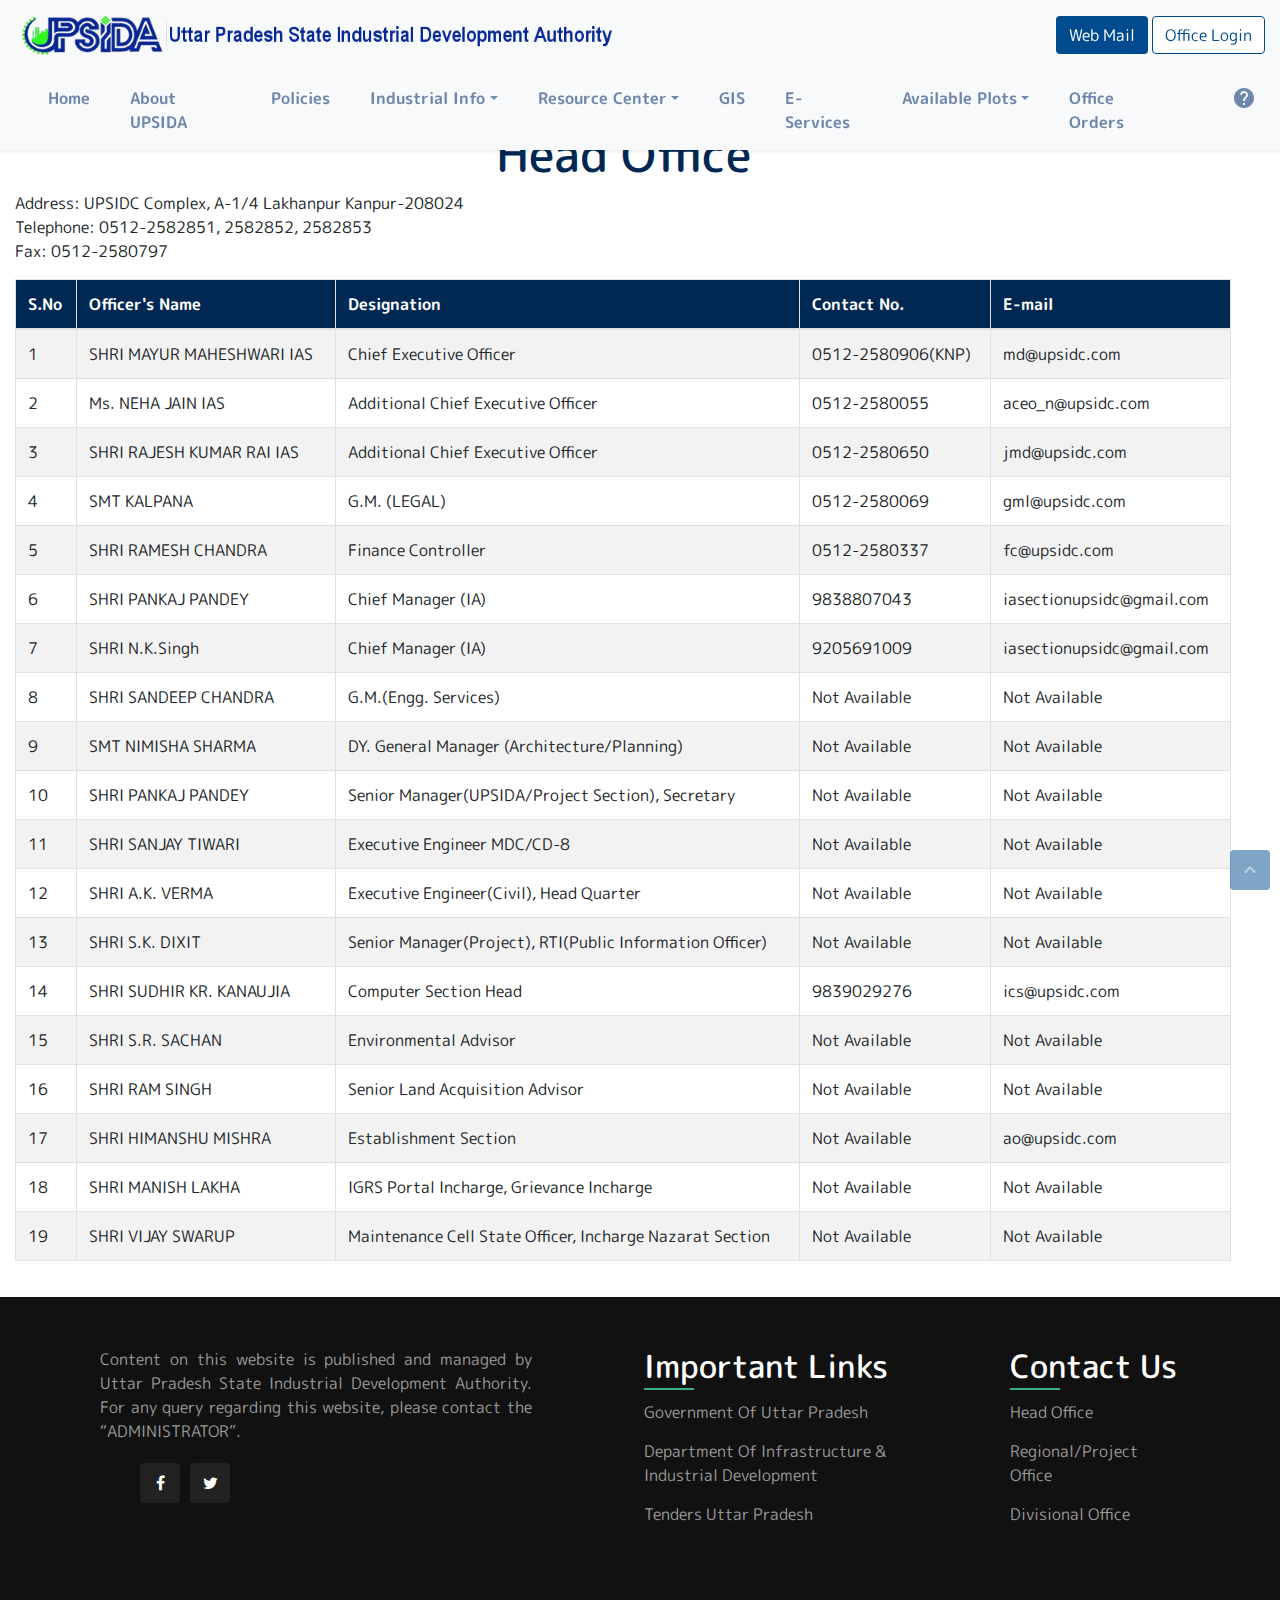
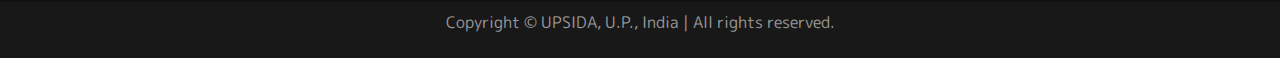
<file: files/Head Office.html>
<!DOCTYPE html>
<html lang="en">
  <head>
    <title>UPSIDA - Head Office</title>
    <meta charset="utf-8" />
    <meta name="viewport" content="width=device-width, initial-scale=1" />
    <!-- Bootstrap 4 Files -->
    <link
      rel="stylesheet"
      href="https://maxcdn.bootstrapcdn.com/bootstrap/4.5.2/css/bootstrap.min.css"
    />
    <script src="https://ajax.googleapis.com/ajax/libs/jquery/3.5.1/jquery.min.js"></script>
    <script src="https://cdnjs.cloudflare.com/ajax/libs/popper.js/1.16.0/umd/popper.min.js"></script>
    <script src="https://maxcdn.bootstrapcdn.com/bootstrap/4.5.2/js/bootstrap.min.js"></script>
    <link
      rel="stylesheet"
      href="https://cdnjs.cloudflare.com/ajax/libs/font-awesome/4.7.0/css/font-awesome.css"
      integrity="sha512-5A8nwdMOWrSz20fDsjczgUidUBR8liPYU+WymTZP1lmY9G6Oc7HlZv156XqnsgNUzTyMefFTcsFH/tnJE/+xBg=="
      crossorigin="anonymous"
      referrerpolicy="no-referrer"
    />
    <link rel="stylesheet" href="https://fonts.googleapis.com/icon?family=Material+Icons+Round">
    <!-- Custom CSS and JS Scripts -->
    <link rel="stylesheet" href="../css/adistyle.css" />
    <link rel="stylesheet" href="../css/footer.css" />
    <link rel="stylesheet" href="../css/contact.css" />
    <script src="../js/script.js"></script>

    <!-- Icons from Google Icons -->
    <link
      rel="stylesheet"
      href="https://fonts.googleapis.com/icon?family=Material+Icons+Round"
    />

    <style media="screen">
      @import url("https://fonts.googleapis.com/css2?family=M+PLUS+Rounded+1c:wght@400&display=swap");
      html {
        scroll-behavior: smooth;
      }
      body {
        overflow-x: hidden;
        font-family: "M PLUS Rounded 1c", sans-serif;
      }
      body::-webkit-scrollbar {
        width: 0 !important;
      }
    </style>
  </head>

  <body>
    <div class="up" style="position:fixed;bottom:10px;right:10px">
      <a href="#top">
        <i class="material-icons-round">
          keyboard_arrow_up
        </i>
      </a>
    </div>
    <div class="container-fluid">
      <div class="row">
            <!-- Navigation Bar for laptops and Desktop -->
            <div class="navbar-light fixed-top bg-light d-none d-lg-block shadow-sm" style="user-select: none;">
                <div class="container-fluid">
                    <div class="row" id="top-navbar">
                        <div class="col-8 align-self-center">
                            <a class="navbar-brand" href="../index.html">
                                <img src="../images/image-desktop-1.png" width="600" height="60" class="d-inline-block align-top" alt="">
                            </a>
                        </div>
                        <div class="col-4 align-self-center">
                            <form class="float-right">
                                <button class="btn btn-custom" onclick="window.open('http://webmail.upsidc.com/', '_blank'); return false;">Web Mail</button>
                                <button class="btn btn-outline-custom" onclick="window.open('Office Login.html', '_self'); return false;">Office Login</button>
                            </form>
                        </div>
                    </div>
                    <div class="row" id="naviation-bar">
                        <nav class="navbar navbar-expand-md mx-auto">
                            <div class="collapse navbar-collapse" id="navbarSupportedContent">
                                <ul class="navbar-nav ml-auto py-4 py-md-0">
                                    <li class="nav-item pl-4 pl-md-0 ml-0 ml-md-4">
                                        <a class="nav-link" href="../index.html">Home</a>
                                    </li>
                                    <li class="nav-item pl-4 pl-md-0 ml-0 ml-md-4">
                                        <a class="nav-link" href="About us.html">About UPSIDA</a>
                                    </li>
                                    <li class="nav-item pl-4 pl-md-0 ml-0 ml-md-4">
                                        <a class="nav-link" href="Policy.html">Policies</a>
                                    </li>
                                      <li class="nav-item dropdown  pl-4 pl-md-0 ml-0 ml-md-4">
                                          <a class="nav-link dropdown-toggle" data-toggle="dropdown" href="#" role="button" aria-haspopup="true" aria-expanded="false">Industrial Info</a>
                                          <div class="dropdown-menu">
                                              <a class="dropdown-item" href="Industrial info.html">Industrial Areas</a>
                                              <a class="dropdown-item" href="https://eservices.onlineupsidc.com/VanvibhaagReport.aspx" target="_blank">Plantation</a>
                                          </div>
                                      </li>

                                    <li class="nav-item dropdown pl-4 pl-md-0 ml-0 ml-md-4">
                                        <a class="nav-link dropdown-toggle" data-toggle="dropdown" href="#" role="button" aria-haspopup="true" aria-expanded="false">Resource Center</a>
                                        <div class="dropdown-menu">
                                            <a class="dropdown-item" href="../index.html">Industrial Area Operating Process</a>
                                            <a class="dropdown-item" href="Office Order.html">Office Orders</a>
                                            <a class="dropdown-item" href="https://www.onlineupsidc.com/pdf/operating_manual_upsidc.pdf" target="_blank">Operating Manual 2011</a>
                                            <a class="dropdown-item" href="https://www.onlineupsidc.com/pdf/building_230616.pdf" target="_blank">Document for approal of building plan</a>
                                            <a class="dropdown-item" href="https://www.onlineupsidc.com/pdf/rate_list_245415.pdf" target="_blank">Present Rates</a>
                                            <a class="dropdown-item" href="Development Process.html">Development Process</a>
                                            <a class="dropdown-item" href="https://www.onlineupsidc.com/pdf/conditions_tender.pdf" target="_blank">Conditions for tender</a>
                                            <a class="dropdown-item" href="https://www.onlineupsidc.com/pdf/allotment_form.pdf" target="_blank">Allotment Application Form</a>
                                            <a class="dropdown-item" href="https://www.onlineupsidc.com/pdf/servicelink_03032015.pdf" target="_blank">Services Rules</a>
                                            <a class="dropdown-item" href="https://www.onlineupsidc.com/OfcUser_pdf/UPSIDA%20Land%20&%20Building%20Regulations%202018%20updated.pdf" target="_blank">By Laws of UPSIDA</a>
                                            <a class="dropdown-item" href="https://www.onlineupsidc.com/OfcUser_pdf/OfficeUser2.pdf" target="_blank">Ammendment in UPSIDA Land Development & Building Regulation 2018</a>
                                            <a class="dropdown-item" href="https://www.onlineupsidc.com/OfcUser_pdf/SECOND%20AMMENDMENT%20IN%20UPSIDA%20LAND%20DEVELOPMENT%20AND%20BUILDING%20REGULATION%202018.pdf" target="_blank">Second Ammendment in UPSIDA Land Development</a>
                                        </div>
                                    </li>

                                    <li class="nav-item pl-4 pl-md-0 ml-0 ml-md-4">
                                        <a class="nav-link" href="http://gis.onlineupsidc.com/" target="_blank">GIS</a>
                                    </li>
                                    <li class="nav-item pl-4 pl-md-0 ml-0 ml-md-4">
                                        <a class="nav-link" href="https://eservices.onlineupsidc.com/" target="_blank">E-Services</a>
                                    </li>
                                    <li class="nav-item dropdown pl-4 pl-md-0 ml-0 ml-md-4">
                                        <a class="nav-link dropdown-toggle" data-toggle="dropdown" href="#" role="button" aria-haspopup="true" aria-expanded="false">Available Plots</a>
                                        <div class="dropdown-menu">
                                            <a class="dropdown-item" href="https://eservices.onlineupsidc.com/Advertisement.aspx" target="_blank">Available Plot list in Nivesh Mitra</a>
                                            <a class="dropdown-item" href="https://upsida.mjunction.in/" target="_blank">Available Plot in E-Auction</a>
                                        </div>
                                    </li>
                                    <li class="nav-item pl-4 pl-md-0 ml-0 ml-md-4">
                                        <a class="nav-link" href="https://eservices.onlineupsidc.com/ViewOfficeOrdersPublic.aspx">Office Orders</a>
                                    </li>
                                    <li class="nav-item pl-4 pl-md-0 ml-0 ml-md-4">
                                      <li class="nav-item pl-4 pl-md-0 ml-0 ml-md-4">
                                          <a class="nav-link" href="#contact"><i class="material-icons-round">help</i></a>
                                      </li>
                                    </li>
                                </ul>
                            </div>
                        </nav>
                    </div>
                </div>
            </div>

            <!-- Navigation Bar for Tablets -->
            <div class="navbar-light fixed-top bg-light d-none d-lg-none d-md-block d-sm-block shadow-sm">
                <div class="container-fluid">
                    <div class="row">
                        <div class="col-8 align-self-center">
                            <a class="navbar-brand" href="../index.html">
                                <img src="../images/image-desktop-1.png" width="600" height="60" class="d-inline-block align-top d-none d-sm-none d-md-block" alt="">
                                <img src="../images/image-1.png" width="150" height="58" class="d-inline-block align-top d-none d-sm-block d-md-none" alt="">
                            </a>
                        </div>
                        <div class="col-4 align-self-center">
                            <span class="float-right">
                                <button onclick="openNav()" class="btn btn-custom"><i class="material-icons-round" style="font-size: xlarger; padding: 0.2em;">menu</i></button>
                            </span>
                        </div>
                    </div>
                </div>
            </div>

            <!-- Navigation Bar for Mobile -->
            <div class="navbar-light fixed-top bg-light d-block d-sm-none shadow-sm">
                <div class="container-fluid">
                    <div class="row">
                        <div class="col-8 align-self-center">
                            <a class="navbar-brand" href="../index.html">
                                <img src="../images/image-1.png" width="150" height="58" class="d-inline-block align-top d-none d-sm-block d-md-none" alt="">
                            </a>
                        </div>
                        <div class="col-4 align-self-center">
                            <span class="float-right" style="margin-right:15px;">
                                <button onclick="openNavMobile()" class="btn btn-custom"><i class="material-icons-round" style="font-size: xlarger; padding: 0.2em;">menu</i></button>
                            </span>
                        </div>
                    </div>
                </div>
            </div>

            <!-- Sidebar Navigation for Mobile and Tablets -->
            <div id="mySidenav" class="sidenav shadow-lg">
                <a href="javascript:void(0)" class="closebtn" onclick="closeNav()"><i class="material-icons-round" style="top: 0.25em; position: relative;"> close </i></a>
                <ul class="navbar-nav ml-auto py-4 py-md-0">
                    <li class="nav-item pl-4 pl-md-0 ml-0 ml-md-4">
                        <a class="nav-link" href="../index.html">Home</a>
                    </li>
                    <li class="nav-item pl-4 pl-md-0 ml-0 ml-md-4">
                        <a class="nav-link" href="About us.html">About UPSIDA</a>
                    </li>
                    <li class="nav-item pl-4 pl-md-0 ml-0 ml-md-4">
                        <a class="nav-link" href="Policy.html">Policies</a>
                    </li>
                    <li class="nav-item pl-4 pl-md-0 ml-0 ml-md-4">
                        <a class="nav-link" id="dropdown-btn-industrial-info">Industrial Info<i class="material-icons-round" style="top: 0.25em; position: relative;"> keyboard_arrow_down </i></a>
                        <div class="dropdown-container-industrial-info" style="display: none;">
                            <a class="sidebar-dropdown-item dropdown-item text-wrap" href="industrial info.html">Industrial Areas</a>
                            <a class="sidebar-dropdown-item dropdown-item text-wrap" href="https://eservices.onlineupsidc.com/VanvibhaagReport.aspx" target="_blank">Plantation</a>
                        </div>
                    </li>
                    <li class="nav-item pl-4 pl-md-0 ml-0 ml-md-4">
                        <a class="nav-link" id="dropdown-btn-resource-center">Resource Center<i class="material-icons-round" style="top: 0.25em; position: relative;"> keyboard_arrow_down </i></a>
                        <div class="dropdown-container-resource-center" style="display: none;">
                          <a class="sidebar-dropdown-item dropdown-item text-wrap" href="../index.html">Industrial Area Operating Process</a>
                          <a class="sidebar-dropdown-item dropdown-item text-wrap" href="Office Order.html">Office Orders</a>
                          <a class="sidebar-dropdown-item dropdown-item text-wrap" href="https://www.onlineupsidc.com/pdf/operating_manual_upsidc.pdf" target="_blank">Operating Manual 2011</a>
                          <a class="sidebar-dropdown-item dropdown-item text-wrap" href="https://www.onlineupsidc.com/pdf/building_230616.pdf" target="_blank">Document for approal of building plan</a>
                          <a class="sidebar-dropdown-item dropdown-item text-wrap" href="https://www.onlineupsidc.com/pdf/rate_list_245415.pdf" target="_blank">Present Rates</a>
                          <a class="sidebar-dropdown-item dropdown-item text-wrap" href="Development Process.html">Development Process</a>
                          <a class="sidebar-dropdown-item dropdown-item text-wrap" href="https://www.onlineupsidc.com/pdf/conditions_tender.pdf" target="_blank">Conditions for tender</a>
                          <a class="sidebar-dropdown-item dropdown-item text-wrap" href="https://www.onlineupsidc.com/pdf/allotment_form.pdf" target="_blank">Allotment Application Form</a>
                          <a class="sidebar-dropdown-item dropdown-item text-wrap" href="https://www.onlineupsidc.com/pdf/servicelink_03032015.pdf" target="_blank">Services Rules</a>
                          <a class="sidebar-dropdown-item dropdown-item text-wrap" href="https://www.onlineupsidc.com/OfcUser_pdf/UPSIDA%20Land%20&%20Building%20Regulations%202018%20updated.pdf" target="_blank">By Laws of UPSIDA</a>
                          <a class="sidebar-dropdown-item dropdown-item text-wrap" href="https://www.onlineupsidc.com/OfcUser_pdf/OfficeUser2.pdf" target="_blank">Ammendment in UPSIDA Land Development & Building Regulation 2018</a>
                          <a class="sidebar-dropdown-item dropdown-item text-wrap" href="https://www.onlineupsidc.com/OfcUser_pdf/SECOND%20AMMENDMENT%20IN%20UPSIDA%20LAND%20DEVELOPMENT%20AND%20BUILDING%20REGULATION%202018.pdf" target="_blank">Second Ammendment in UPSIDA Land Development</a>
                        </div>
                    </li>
                    <li class="nav-item dropdown pl-4 pl-md-0 ml-0 ml-md-4">
                        <a class="nav-link" id="dropdown-btn-available-plots">Available Plots<i class="material-icons-round" style="top: 0.25em; position: relative;"> keyboard_arrow_down </i></a>
                        <div class="dropdown-container-available-plots" style="display: none;">
                          <a class="sidebar-dropdown-item dropdown-item text-wrap" href="https://eservices.onlineupsidc.com/Advertisement.aspx" target="_blank">Available Plot list in Nivesh Mitra</a>
                          <a class="sidebar-dropdown-item dropdown-item text-wrap" href="https://upsida.mjunction.in/" target="_blank">Available Plot in E-Auction</a>
                      </div>
                    </li>
                    <li class="nav-item pl-4 pl-md-0 ml-0 ml-md-4">
                        <a class="nav-link" href="http://gis.onlineupsidc.com/" target="_blank">GSI</a>
                    </li>
                    <li class="nav-item pl-4 pl-md-0 ml-0 ml-md-4">
                        <a class="nav-link"  href="https://eservices.onlineupsidc.com/" target="_blank">E-Services</a>
                    </li>
                    <li class="nav-item pl-4 pl-md-0 ml-0 ml-md-4">
                        <a class="nav-link" href="https://eservices.onlineupsidc.com/ViewOfficeOrdersPublic.aspx">Office Orders</a>
                    </li>
                    <li style="margin-top: 1em;">
                        <form class="text-center">
                            <button class="btn btn-custom" onclick= "window.open('http://webmail.upsidc.com/', '_blank'); return false;">Web Mail</button>
                            <button class="btn btn-outline-custom" onclick="window.open('Office Login.html', '_self'); return false;">Office Login</button>
                        </form>
                    </li>
                </ul>
            </div>
        </div>

      <div class="row">
        <div class="col-12">
          <div class="j-contact-div">
            <div class="j-contact-content">
              <h2>Head Office</h2>
              <p>
                Address:		UPSIDC Complex, A-1/4 Lakhanpur Kanpur-208024 <br>
Telephone:		0512-2582851, 2582852, 2582853 <br>
Fax:		0512-2580797
              </p>

            </div>
            <table class="table table-bordered table-striped table-hover" id="j-table">
              <thead>
                  <tr>
                    <th scope="col">S.No</th>
                    <th scope="col">Officer's Name</th>
                    <th scope="col">Designation</th>
                    <th scope="col">Contact No.</th>
                    <th scope="col">E-mail</th>
                  </tr>
                </thead>
                <tbody>
                  <tr>
                    <td data-label="S.No">1</td>
                    <td data-label="Officer Name">SHRI MAYUR MAHESHWARI IAS</td>
                    <td data-label="Designation">Chief Executive Officer</td>
                    <td data-label="Contact No.">0512-2580906(KNP)</td>
                    <td data-label="E-mail">md@upsidc.com</td>
                  </tr>
                  <tr>
                    <td data-label="S.No">2</td>
                    <td data-label="Officer Name">Ms. NEHA JAIN IAS</td>
                    <td data-label="Designation">Additional Chief Executive Officer</td>
                    <td data-label="Contact No.">0512-2580055</td>
                    <td data-label="E-mail">aceo_n@upsidc.com</td>
                  </tr>
                  <tr>
                    <td data-label="S.No">3</td>
                    <td data-label="Officer Name">SHRI RAJESH KUMAR RAI IAS</td>
                    <td data-label="Designation">Additional Chief Executive Officer</td>
                    <td data-label="Contact No.">0512-2580650</td>
                    <td data-label="E-mail">jmd@upsidc.com</td>
                  </tr>
                  <tr>
                    <td data-label="S.No">4</td>
                    <td data-label="Officer Name">SMT KALPANA</td>
                    <td data-label="Designation">G.M. (LEGAL)</td>
                    <td data-label="Contact No.">0512-2580069</td>
                    <td data-label="E-mail">gml@upsidc.com</td>
                  </tr>
                  <tr>
                    <td data-label="S.No">5</td>
                    <td data-label="Officer Name">SHRI RAMESH CHANDRA</td>
                    <td data-label="Designation">Finance Controller</td>
                    <td data-label="Contact No.">0512-2580337</td>
                    <td data-label="E-mail">fc@upsidc.com</td>
                  </tr>
                  <tr>
                    <td data-label="S.No">6</td>
                    <td data-label="Officer Name">SHRI PANKAJ PANDEY</td>
                    <td data-label="Designation">Chief Manager (IA)</td>
                    <td data-label="Contact No.">9838807043</td>
                    <td data-label="E-mail">iasectionupsidc@gmail.com</td>
                  </tr>
                  <tr>
                    <td data-label="S.No">7</td>
                    <td data-label="Officer Name">SHRI N.K.Singh</td>
                    <td data-label="Designation">Chief Manager (IA)</td>
                    <td data-label="Contact No.">9205691009</td>
                    <td data-label="E-mail">iasectionupsidc@gmail.com</td>
                  </tr>
                  <tr>
                    <td data-label="S.No">8</td>
                    <td data-label="Officer Name">SHRI SANDEEP CHANDRA</td>
                    <td data-label="Designation">G.M.(Engg. Services)</td>
                    <td data-label="Contact No.">Not Available</td>
                    <td data-label="E-mail">Not Available</td>
                  </tr>
                  <tr>
                    <td data-label="S.No">9</td>
                    <td data-label="Officer Name">SMT NIMISHA SHARMA</td>
                    <td data-label="Designation">DY. General Manager (Architecture/Planning)</td>
                    <td data-label="Contact No.">Not Available</td>
                    <td data-label="E-mail">Not Available</td>
                  </tr>
                  <tr>
                    <td data-label="S.No">10</td>
                    <td data-label="Officer Name">SHRI PANKAJ PANDEY</td>
                    <td data-label="Designation">Senior Manager(UPSIDA/Project Section), Secretary</td>
                    <td data-label="Contact No.">Not Available</td>
                    <td data-label="E-mail">Not Available</td>
                  </tr>
                  <tr>
                    <td data-label="S.No">11</td>
                    <td data-label="Officer Name">SHRI SANJAY TIWARI</td>
                    <td data-label="Designation">Executive Engineer MDC/CD-8</td>
                    <td data-label="Contact No.">Not Available</td>
                    <td data-label="E-mail">Not Available</td>
                  </tr>
                  <tr>
                    <td data-label="S.No">12</td>
                    <td data-label="Officer Name">SHRI A.K. VERMA</td>
                    <td data-label="Designation">Executive Engineer(Civil), Head Quarter</td>
                    <td data-label="Contact No.">Not Available</td>
                    <td data-label="E-mail">Not Available</td>
                  </tr>
                  <tr>
                    <td data-label="S.No">13</td>
                    <td data-label="Officer Name">SHRI S.K. DIXIT</td>
                    <td data-label="Designation">Senior Manager(Project), RTI(Public Information Officer)	</td>
                    <td data-label="Contact No.">Not Available</td>
                    <td data-label="E-mail">Not Available</td>
                  </tr>
                  <tr>
                    <td data-label="S.No">14</td>
                    <td data-label="Officer Name">SHRI SUDHIR KR. KANAUJIA</td>
                    <td data-label="Designation">Computer Section Head</td>
                    <td data-label="Contact No.">9839029276</td>
                    <td data-label="E-mail">ics@upsidc.com</td>
                  </tr>
                  <tr>
                    <td data-label="S.No">15</td>
                    <td data-label="Officer Name">SHRI S.R. SACHAN</td>
                    <td data-label="Designation">Environmental Advisor</td>
                    <td data-label="Contact No.">Not Available</td>
                    <td data-label="E-mail">Not Available</td>
                  </tr>
                  <tr>
                    <td data-label="S.No">16</td>
                    <td data-label="Officer Name">SHRI RAM SINGH</td>
                    <td data-label="Designation">Senior Land Acquisition Advisor</td>
                    <td data-label="Contact No.">Not Available</td>
                    <td data-label="E-mail">Not Available</td>
                  </tr>
                  <tr>
                    <td data-label="S.No">17</td>
                    <td data-label="Officer Name">SHRI HIMANSHU MISHRA</td>
                    <td data-label="Designation">Establishment Section</td>
                    <td data-label="Contact No.">Not Available</td>
                    <td data-label="E-mail">ao@upsidc.com</td>
                  </tr>
                  <tr>
                    <td data-label="S.No">18</td>
                    <td data-label="Officer Name">SHRI MANISH LAKHA</td>
                    <td data-label="Designation">IGRS Portal Incharge, Grievance Incharge</td>
                    <td data-label="Contact No.">Not Available</td>
                    <td data-label="E-mail">Not Available</td>
                  </tr>
                  <tr>
                    <td data-label="S.No">19</td>
                    <td data-label="Officer Name">SHRI VIJAY SWARUP</td>
                    <td data-label="Designation">Maintenance Cell State Officer, Incharge Nazarat Section</td>
                    <td data-label="Contact No.">Not Available</td>
                    <td data-label="E-mail">Not Available</td>
                  </tr>
                </tbody>
          </table>
          </div>
        </div>
      </div>
    </div>

    <!--footer-->
    <div class="" style="padding: 0 !important">
      <!--jeetesh-->

      <div class="row">
        <div class="col-12">
          <div class="j-footer-div">
            <footer>
              <div class="j-footer">
                <div class="j-footer-about text-justify">
                  <p>
                    Content on this website is published and managed by Uttar
                    Pradesh State Industrial Development Authority. For any
                    query regarding this website, please contact the
                    “ADMINISTRATOR”.
                  </p>
                  <ul class="j-footer-social">
                    <li class="facebook">
                      <a href="https://www.facebook.com/UPSIDAGoUP">
                        <i class="fa fa-facebook" aria-hidden="true"></i>
                      </a>
                    </li>
                    <li class="twitter">
                      <a href="https://twitter.com/upsida">
                        <i class="fa fa-twitter" aria-hidden="true"></i>
                      </a>
                    </li>
                  </ul>
                </div>
                <div class="j-morelinks">
                  <h2>Important Links</h2>
                  <ul>
                    <li>
                      <a href="https://up.gov.in/"
                        >Government Of Uttar Pradesh</a
                      >
                    </li>
                    <li>
                      <a href="http://www.udyogbandhu.com/"
                        >Department Of Infrastructure & Industrial
                        Development</a
                      >
                    </li>
                    <li>
                      <a href="https://etender.up.nic.in/nicgep/app"
                        >Tenders Uttar Pradesh</a
                      >
                    </li>
                  </ul>
                </div>
                <div class="j-morelinks j-contact">
                  <h2 id="contact">Contact Us</h2>
                  <ul>
                    <li><a href="Head Office.html">Head Office</a></li>
                    <li><a href="Project Office.html">Regional/Project Office</a></li>
                    <li><a href="Divisional Office.html">Divisional Office</a></li>
                  </ul>
                </div>
              </div>
            </footer>
            <div class="j-copyright">
              <p>Copyright © UPSIDA, U.P., India | All rights reserved.</p>
            </div>
          </div>
        </div>
      </div>

      <!--jeeteshend-->
    </div>
  </body>
</html>
</file>
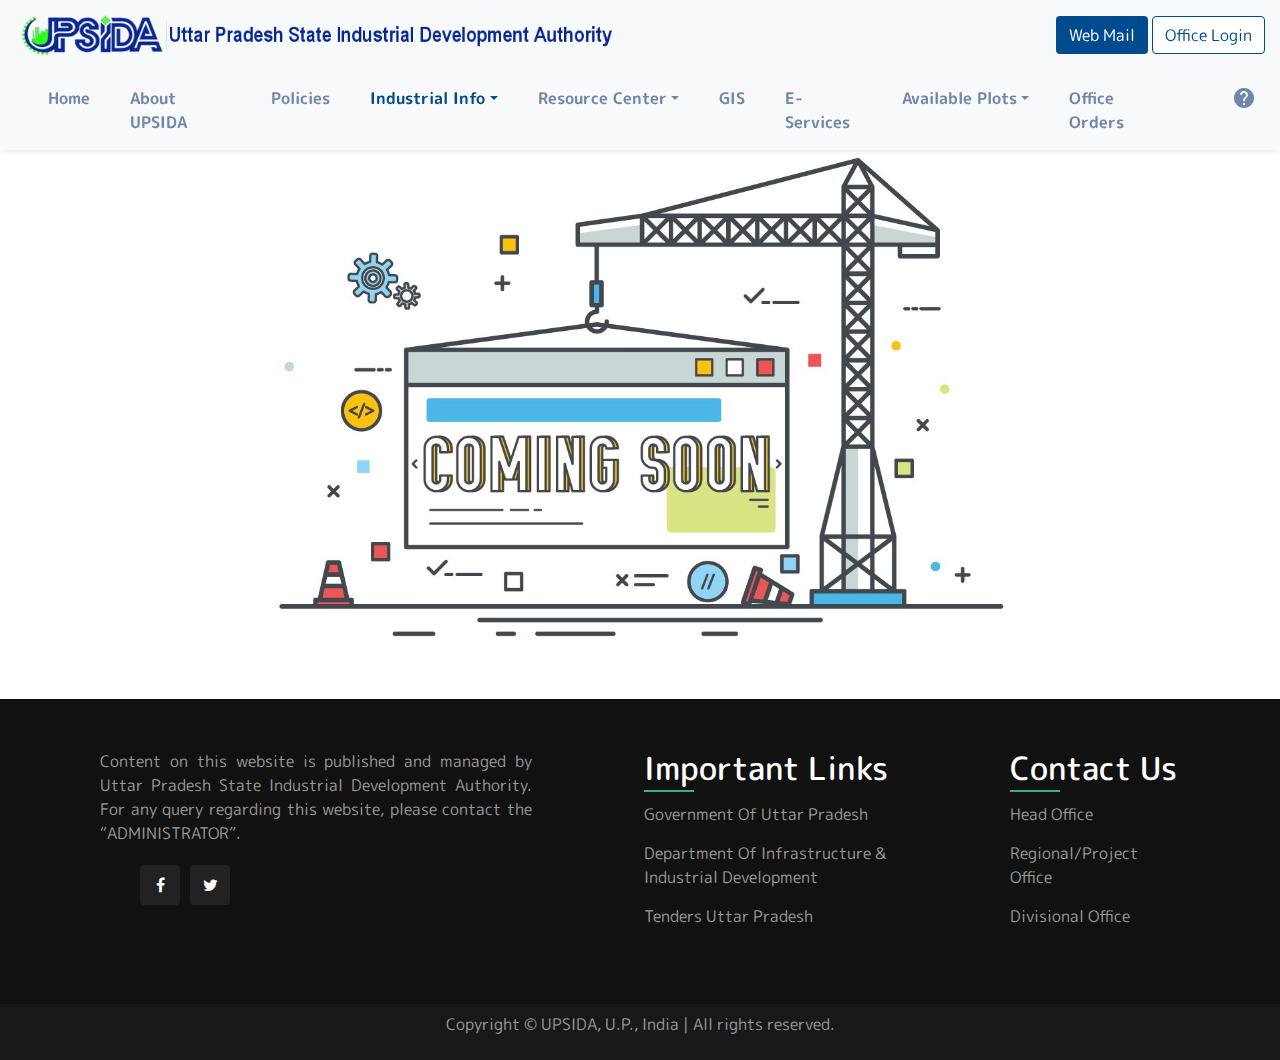
<file: files/Industrial Info.html>
<!DOCTYPE html>
<html lang="en">
<head>
  <title>UPSIDA - Industrial Information</title>
  <meta charset="utf-8" />
  <meta name="viewport" content="width=device-width, initial-scale=1">
  <!-- Bootstrap 4 Files -->
  <link rel="stylesheet" href="https://maxcdn.bootstrapcdn.com/bootstrap/4.5.2/css/bootstrap.min.css">
  <script src="https://ajax.googleapis.com/ajax/libs/jquery/3.5.1/jquery.min.js"></script>
  <script src="https://cdnjs.cloudflare.com/ajax/libs/popper.js/1.16.0/umd/popper.min.js"></script>
  <script src="https://maxcdn.bootstrapcdn.com/bootstrap/4.5.2/js/bootstrap.min.js"></script>

  <!-- Custom CSS and JS Scripts -->
  <link rel="stylesheet" href="../css/adistyle.css">
  <link rel="stylesheet" href="../css/footer.css">
  <link rel="stylesheet" href="../css/policy.css">
  <script src="../js/script.js"></script>

   <!-- Icons from Google Icons -->
   <link rel="stylesheet" href="https://fonts.googleapis.com/icon?family=Material+Icons+Round">
   <link
     rel="stylesheet"
     href="https://cdnjs.cloudflare.com/ajax/libs/font-awesome/4.7.0/css/font-awesome.css"
     integrity="sha512-5A8nwdMOWrSz20fDsjczgUidUBR8liPYU+WymTZP1lmY9G6Oc7HlZv156XqnsgNUzTyMefFTcsFH/tnJE/+xBg=="
     crossorigin="anonymous"
     referrerpolicy="no-referrer"
   />

   <style media="screen">
      @import url('https://fonts.googleapis.com/css2?family=M+PLUS+Rounded+1c:wght@400&display=swap');
      html {
        scroll-behavior: smooth;
      }
      body{
        overflow-x: hidden;
        font-family: 'M PLUS Rounded 1c', sans-serif;
      }
      body::-webkit-scrollbar {
        width: 0 !important;
      }

   </style>
</head>

<body>

  <div class="container-fluid">
    <div class="row" id="top">
          <!-- Navigation Bar for laptops and Desktop -->
          <div class="navbar-light fixed-top bg-light d-none d-lg-block shadow-sm" style="user-select: none;">
              <div class="container-fluid">
                  <div class="row" id="top-navbar">
                      <div class="col-8 align-self-center">
                          <a class="navbar-brand" href="../index.html">
                              <img src="../images/image-desktop-1.png" width="600" height="60" class="d-inline-block align-top" alt="">
                          </a>
                      </div>
                      <div class="col-4 align-self-center">
                          <form class="float-right">
                              <button class="btn btn-custom" onclick="window.open('http://webmail.upsidc.com/', '_blank'); return false;">Web Mail</button>
                              <button class="btn btn-outline-custom" onclick="window.open('Office Login.html', '_self'); return false;">Office Login</button>
                          </form>
                      </div>
                  </div>
                  <div class="row" id="naviation-bar">
                      <nav class="navbar navbar-expand-md mx-auto">
                          <div class="collapse navbar-collapse" id="navbarSupportedContent">
                              <ul class="navbar-nav ml-auto py-4 py-md-0">
                                  <li class="nav-item pl-4 pl-md-0 ml-0 ml-md-4">
                                      <a class="nav-link" href="../index.html">Home</a>
                                  </li>
                                  <li class="nav-item pl-4 pl-md-0 ml-0 ml-md-4">
                                      <a class="nav-link" href="About us.html">About UPSIDA</a>
                                  </li>
                                  <li class="nav-item pl-4 pl-md-0 ml-0 ml-md-4">
                                      <a class="nav-link" href="Policy.html">Policies</a>
                                  </li>
                                    <li class="nav-item dropdown  pl-4 pl-md-0 ml-0 ml-md-4 active">
                                        <a class="nav-link dropdown-toggle" data-toggle="dropdown" href="#" role="button" aria-haspopup="true" aria-expanded="false">Industrial Info</a>
                                        <div class="dropdown-menu">
                                            <a class="dropdown-item" href="Industrial info.html">Industrial Areas</a>
                                            <a class="dropdown-item" href="https://eservices.onlineupsidc.com/VanvibhaagReport.aspx" target="_blank">Plantation</a>
                                        </div>
                                    </li>

                                  <li class="nav-item dropdown pl-4 pl-md-0 ml-0 ml-md-4">
                                      <a class="nav-link dropdown-toggle" data-toggle="dropdown" href="#" role="button" aria-haspopup="true" aria-expanded="false">Resource Center</a>
                                      <div class="dropdown-menu">
                                          <a class="dropdown-item" href="../index.html">Industrial Area Operating Process</a>
                                          <a class="dropdown-item" href="Office Order.html">Office Orders</a>
                                          <a class="dropdown-item" href="https://www.onlineupsidc.com/pdf/operating_manual_upsidc.pdf" target="_blank">Operating Manual 2011</a>
                                          <a class="dropdown-item" href="https://www.onlineupsidc.com/pdf/building_230616.pdf" target="_blank">Document for approal of building plan</a>
                                          <a class="dropdown-item" href="https://www.onlineupsidc.com/pdf/rate_list_245415.pdf" target="_blank">Present Rates</a>
                                          <a class="dropdown-item" href="Development Process.html">Development Process</a>
                                          <a class="dropdown-item" href="https://www.onlineupsidc.com/pdf/conditions_tender.pdf" target="_blank">Conditions for tender</a>
                                          <a class="dropdown-item" href="https://www.onlineupsidc.com/pdf/allotment_form.pdf" target="_blank">Allotment Application Form</a>
                                          <a class="dropdown-item" href="https://www.onlineupsidc.com/pdf/servicelink_03032015.pdf" target="_blank">Services Rules</a>
                                          <a class="dropdown-item" href="https://www.onlineupsidc.com/OfcUser_pdf/UPSIDA%20Land%20&%20Building%20Regulations%202018%20updated.pdf" target="_blank">By Laws of UPSIDA</a>
                                          <a class="dropdown-item" href="https://www.onlineupsidc.com/OfcUser_pdf/OfficeUser2.pdf" target="_blank">Ammendment in UPSIDA Land Development & Building Regulation 2018</a>
                                          <a class="dropdown-item" href="https://www.onlineupsidc.com/OfcUser_pdf/SECOND%20AMMENDMENT%20IN%20UPSIDA%20LAND%20DEVELOPMENT%20AND%20BUILDING%20REGULATION%202018.pdf" target="_blank">Second Ammendment in UPSIDA Land Development</a>
                                      </div>
                                  </li>

                                  <li class="nav-item pl-4 pl-md-0 ml-0 ml-md-4">
                                      <a class="nav-link" href="http://gis.onlineupsidc.com/" target="_blank">GIS</a>
                                  </li>
                                  <li class="nav-item pl-4 pl-md-0 ml-0 ml-md-4">
                                      <a class="nav-link" href="https://eservices.onlineupsidc.com/" target="_blank">E-Services</a>
                                  </li>
                                  <li class="nav-item dropdown pl-4 pl-md-0 ml-0 ml-md-4">
                                      <a class="nav-link dropdown-toggle" data-toggle="dropdown" href="#" role="button" aria-haspopup="true" aria-expanded="false">Available Plots</a>
                                      <div class="dropdown-menu">
                                          <a class="dropdown-item" href="https://eservices.onlineupsidc.com/Advertisement.aspx" target="_blank">Available Plot list in Nivesh Mitra</a>
                                          <a class="dropdown-item" href="https://upsida.mjunction.in/" target="_blank">Available Plot in E-Auction</a>
                                      </div>
                                  </li>
                                  <li class="nav-item pl-4 pl-md-0 ml-0 ml-md-4">
                                      <a class="nav-link" href="https://eservices.onlineupsidc.com/ViewOfficeOrdersPublic.aspx">Office Orders</a>
                                  </li>
                                  <li class="nav-item pl-4 pl-md-0 ml-0 ml-md-4">
                                    <li class="nav-item pl-4 pl-md-0 ml-0 ml-md-4">
                                        <a class="nav-link" href="#contact"><i class="material-icons-round">help</i></a>
                                    </li>
                                  </li>
                              </ul>
                          </div>
                      </nav>
                  </div>
              </div>
          </div>

          <!-- Navigation Bar for Tablets -->
          <div class="navbar-light fixed-top bg-light d-none d-lg-none d-md-block d-sm-block shadow-sm">
              <div class="container-fluid">
                  <div class="row">
                      <div class="col-8 align-self-center">
                          <a class="navbar-brand" href="../index.html">
                              <img src="../images/image-desktop-1.png" width="600" height="60" class="d-inline-block align-top d-none d-sm-none d-md-block" alt="">
                              <img src="../images/image-1.png" width="150" height="58" class="d-inline-block align-top d-none d-sm-block d-md-none" alt="">
                          </a>
                      </div>
                      <div class="col-4 align-self-center">
                          <span class="float-right">
                              <button onclick="openNav()" class="btn btn-custom"><i class="material-icons-round" style="font-size: xlarger; padding: 0.2em;">menu</i></button>
                          </span>
                      </div>
                  </div>
              </div>
          </div>

          <!-- Navigation Bar for Mobile -->
          <div class="navbar-light fixed-top bg-light d-block d-sm-none shadow-sm">
              <div class="container-fluid">
                  <div class="row">
                      <div class="col-8 align-self-center">
                          <a class="navbar-brand" href="../index.html">
                              <img src="../images/image-1.png" width="150" height="58" class="d-inline-block align-top d-none d-sm-block d-md-none" alt="">
                          </a>
                      </div>
                      <div class="col-4 align-self-center">
                          <span class="float-right" style="margin-right:15px;">
                              <button onclick="openNavMobile()" class="btn btn-custom"><i class="material-icons-round" style="font-size: xlarger; padding: 0.2em;">menu</i></button>
                          </span>
                      </div>
                  </div>
              </div>
          </div>

          <!-- Sidebar Navigation for Mobile and Tablets -->
          <div id="mySidenav" class="sidenav shadow-lg">
              <a href="javascript:void(0)" class="closebtn" onclick="closeNav()"><i class="material-icons-round" style="top: 0.25em; position: relative;"> close </i></a>
              <ul class="navbar-nav ml-auto py-4 py-md-0">
                  <li class="nav-item pl-4 pl-md-0 ml-0 ml-md-4">
                      <a class="nav-link" href="../index.html">Home</a>
                  </li>
                  <li class="nav-item pl-4 pl-md-0 ml-0 ml-md-4">
                      <a class="nav-link" href="About us.html">About UPSIDA</a>
                  </li>
                  <li class="nav-item pl-4 pl-md-0 ml-0 ml-md-4">
                      <a class="nav-link" href="Policy.html">Policies</a>
                  </li>
                  <li class="nav-item pl-4 pl-md-0 ml-0 ml-md-4 active">
                      <a class="nav-link" id="dropdown-btn-industrial-info">Industrial Info<i class="material-icons-round" style="top: 0.25em; position: relative;"> keyboard_arrow_down </i></a>
                      <div class="dropdown-container-industrial-info" style="display: none;">
                          <a class="sidebar-dropdown-item dropdown-item text-wrap" href="industrial info.html">Industrial Areas</a>
                          <a class="sidebar-dropdown-item dropdown-item text-wrap" href="https://eservices.onlineupsidc.com/VanvibhaagReport.aspx" target="_blank">Plantation</a>
                      </div>
                  </li>
                  <li class="nav-item pl-4 pl-md-0 ml-0 ml-md-4">
                      <a class="nav-link" id="dropdown-btn-resource-center">Resource Center<i class="material-icons-round" style="top: 0.25em; position: relative;"> keyboard_arrow_down </i></a>
                      <div class="dropdown-container-resource-center" style="display: none;">
                        <a class="sidebar-dropdown-item dropdown-item text-wrap" href="../index.html">Industrial Area Operating Process</a>
                        <a class="sidebar-dropdown-item dropdown-item text-wrap" href="Office Order.html">Office Orders</a>
                        <a class="sidebar-dropdown-item dropdown-item text-wrap" href="https://www.onlineupsidc.com/pdf/operating_manual_upsidc.pdf" target="_blank">Operating Manual 2011</a>
                        <a class="sidebar-dropdown-item dropdown-item text-wrap" href="https://www.onlineupsidc.com/pdf/building_230616.pdf" target="_blank">Document for approal of building plan</a>
                        <a class="sidebar-dropdown-item dropdown-item text-wrap" href="https://www.onlineupsidc.com/pdf/rate_list_245415.pdf" target="_blank">Present Rates</a>
                        <a class="sidebar-dropdown-item dropdown-item text-wrap" href="Development Process.html">Development Process</a>
                        <a class="sidebar-dropdown-item dropdown-item text-wrap" href="https://www.onlineupsidc.com/pdf/conditions_tender.pdf" target="_blank">Conditions for tender</a>
                        <a class="sidebar-dropdown-item dropdown-item text-wrap" href="https://www.onlineupsidc.com/pdf/allotment_form.pdf" target="_blank">Allotment Application Form</a>
                        <a class="sidebar-dropdown-item dropdown-item text-wrap" href="https://www.onlineupsidc.com/pdf/servicelink_03032015.pdf" target="_blank">Services Rules</a>
                        <a class="sidebar-dropdown-item dropdown-item text-wrap" href="https://www.onlineupsidc.com/OfcUser_pdf/UPSIDA%20Land%20&%20Building%20Regulations%202018%20updated.pdf" target="_blank">By Laws of UPSIDA</a>
                        <a class="sidebar-dropdown-item dropdown-item text-wrap" href="https://www.onlineupsidc.com/OfcUser_pdf/OfficeUser2.pdf" target="_blank">Ammendment in UPSIDA Land Development & Building Regulation 2018</a>
                        <a class="sidebar-dropdown-item dropdown-item text-wrap" href="https://www.onlineupsidc.com/OfcUser_pdf/SECOND%20AMMENDMENT%20IN%20UPSIDA%20LAND%20DEVELOPMENT%20AND%20BUILDING%20REGULATION%202018.pdf" target="_blank">Second Ammendment in UPSIDA Land Development</a>
                      </div>
                  </li>
                  <li class="nav-item dropdown pl-4 pl-md-0 ml-0 ml-md-4">
                      <a class="nav-link" id="dropdown-btn-available-plots">Available Plots<i class="material-icons-round" style="top: 0.25em; position: relative;"> keyboard_arrow_down </i></a>
                      <div class="dropdown-container-available-plots" style="display: none;">
                        <a class="sidebar-dropdown-item dropdown-item text-wrap" href="https://eservices.onlineupsidc.com/Advertisement.aspx" target="_blank">Available Plot list in Nivesh Mitra</a>
                        <a class="sidebar-dropdown-item dropdown-item text-wrap" href="https://upsida.mjunction.in/" target="_blank">Available Plot in E-Auction</a>
                    </div>
                  </li>
                  <li class="nav-item pl-4 pl-md-0 ml-0 ml-md-4">
                      <a class="nav-link" href="http://gis.onlineupsidc.com/" target="_blank">GSI</a>
                  </li>
                  <li class="nav-item pl-4 pl-md-0 ml-0 ml-md-4">
                      <a class="nav-link"  href="https://eservices.onlineupsidc.com/" target="_blank">E-Services</a>
                  </li>
                  <li class="nav-item pl-4 pl-md-0 ml-0 ml-md-4">
                      <a class="nav-link" href="https://eservices.onlineupsidc.com/ViewOfficeOrdersPublic.aspx" target="_blank">Office Orders</a>
                  </li>
                  <li style="margin-top: 1em;">
                      <form class="text-center">
                          <button class="btn btn-custom" onclick= "window.open('http://webmail.upsidc.com/', '_blank'); return false;">Web Mail</button>
                          <button class="btn btn-outline-custom" onclick="window.open('Office Login.html', '_self'); return false;">Office Login</button>
                      </form>
                  </li>
              </ul>
          </div>
      </div>

<div class="row mx-1">
    <div class="container">
        <div class="row">
            <div class="col-lg-2"></div>
            <div class="col-lg-8 p-1 text-center">
                <img src="../images/Coming Soon.jpg" alt="Coming Soon" class="img-fluid">
            </div>
            <div class="col-lg-2"></div>
        </div>
    </div>
</div>

</div><!--container end div-->

  <!--footer-->
  <div class="" style="padding:0 !important">

    <!--jeetesh-->

    <div class="row">
      <div class="col-12">
        <div class="j-footer-div">
          <footer>
            <div class="j-footer">
              <div class="j-footer-about text-justify">
                <p>
                  Content on this website is published and managed by Uttar Pradesh
                  State Industrial Development Authority. For any query regarding
                  this website, please contact the “ADMINISTRATOR”.
                </p>
                <ul class="j-footer-social">
                  <li class="facebook">
                    <a href="https://www.facebook.com/UPSIDAGoUP">
                      <i class="fa fa-facebook" aria-hidden="true"></i>
                    </a>
                  </li>
                  <li class="twitter">
                    <a href="https://twitter.com/upsida">
                      <i class="fa fa-twitter" aria-hidden="true"></i>
                    </a>
                  </li>
                </ul>
              </div>
              <div class="j-morelinks">
                <h2>Important Links</h2>
                <ul>
                  <li>
                    <a href="https://up.gov.in/">Government Of Uttar Pradesh</a>
                  </li>
                  <li>
                    <a href="http://www.udyogbandhu.com/">Department Of Infrastructure & Industrial Development</a>
                  </li>
                  <li>
                    <a href="https://etender.up.nic.in/nicgep/app">Tenders Uttar Pradesh</a>
                  </li>
                </ul>
              </div>
              <div class="j-morelinks j-contact">
                <h2 id="contact">Contact Us</h2>
                <ul>
                  <li><a href="Head Office.html">Head Office</a></li>
                  <li><a href="Project Office.html">Regional/Project Office</a></li>
                  <li><a href="Divisional Office.html">Divisional Office</a></li>
                </ul>
              </div>
            </div>
          </footer>
          <div class="j-copyright">
              <p>Copyright © UPSIDA, U.P., India | All rights reserved.</p>
          </div>
        </div>
      </div>

    </div>

    <!--jeeteshend-->

  </div>

</body>
</html>
</file>
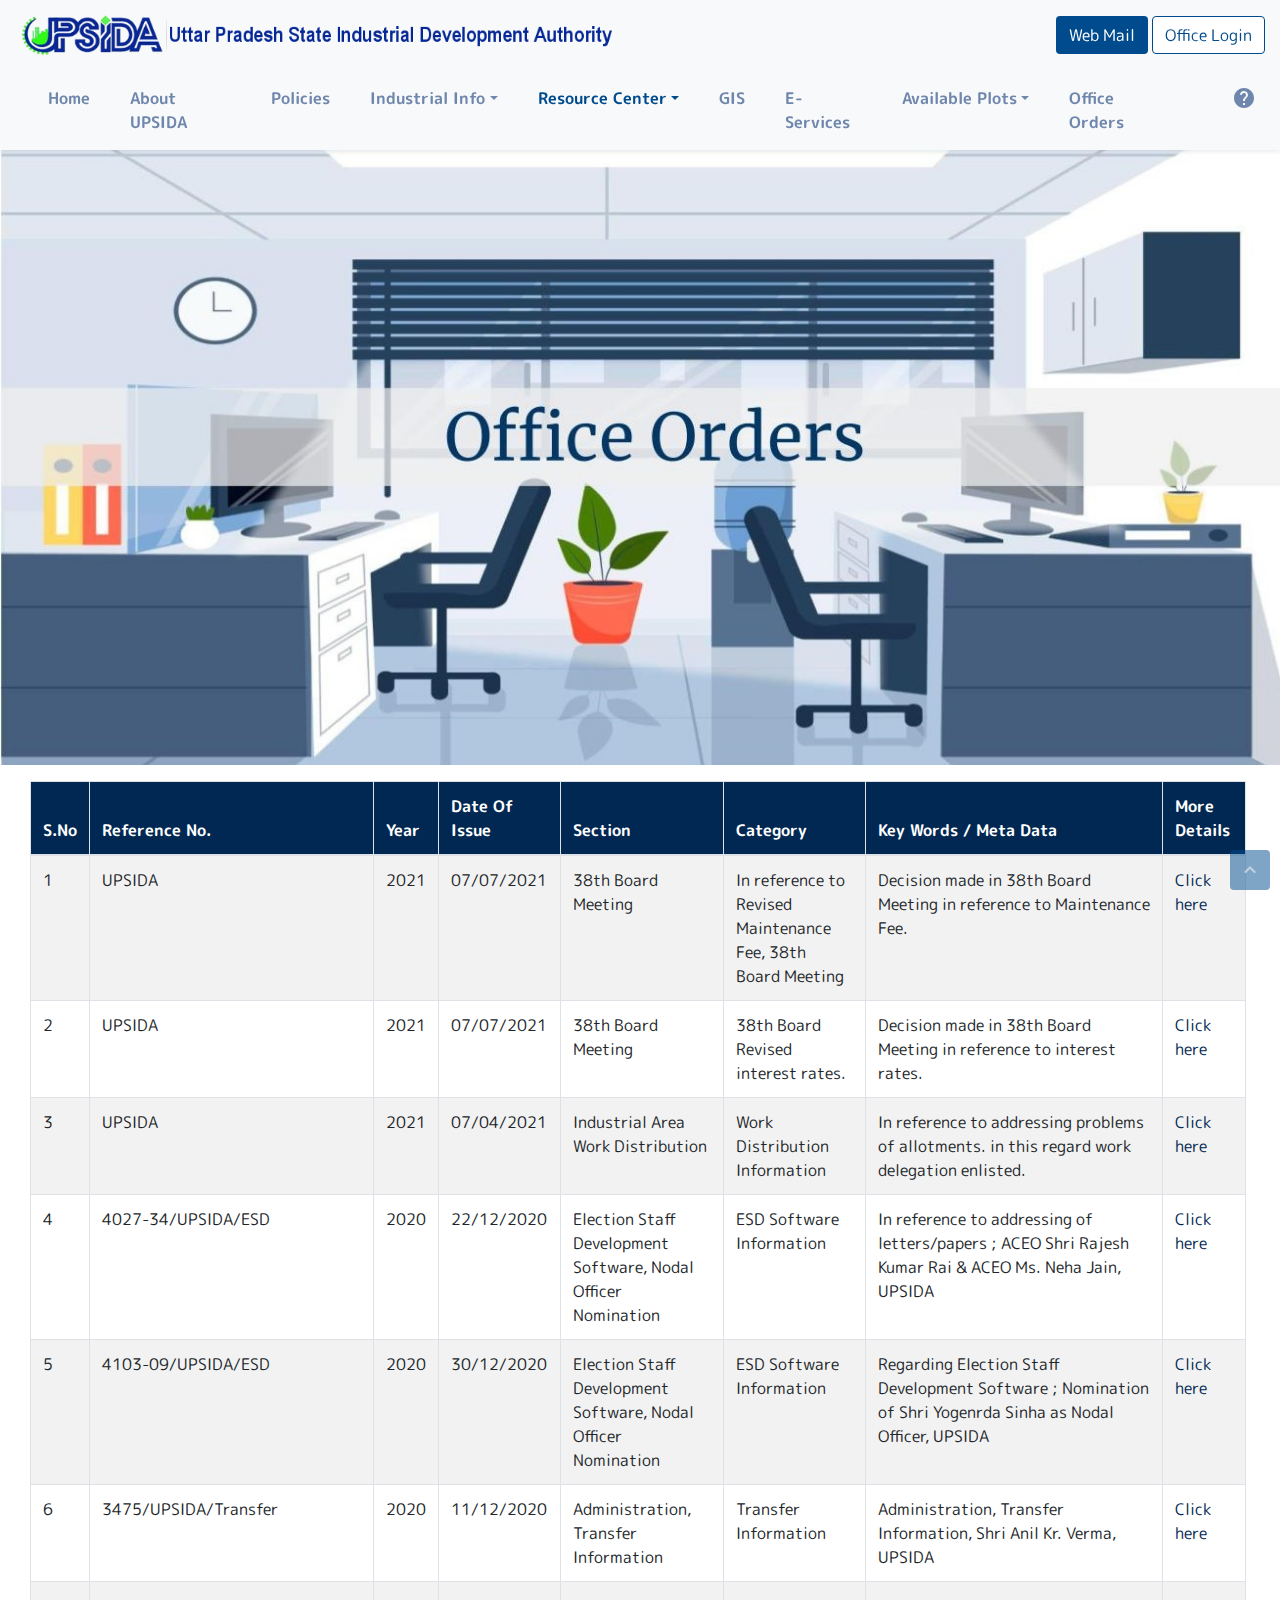
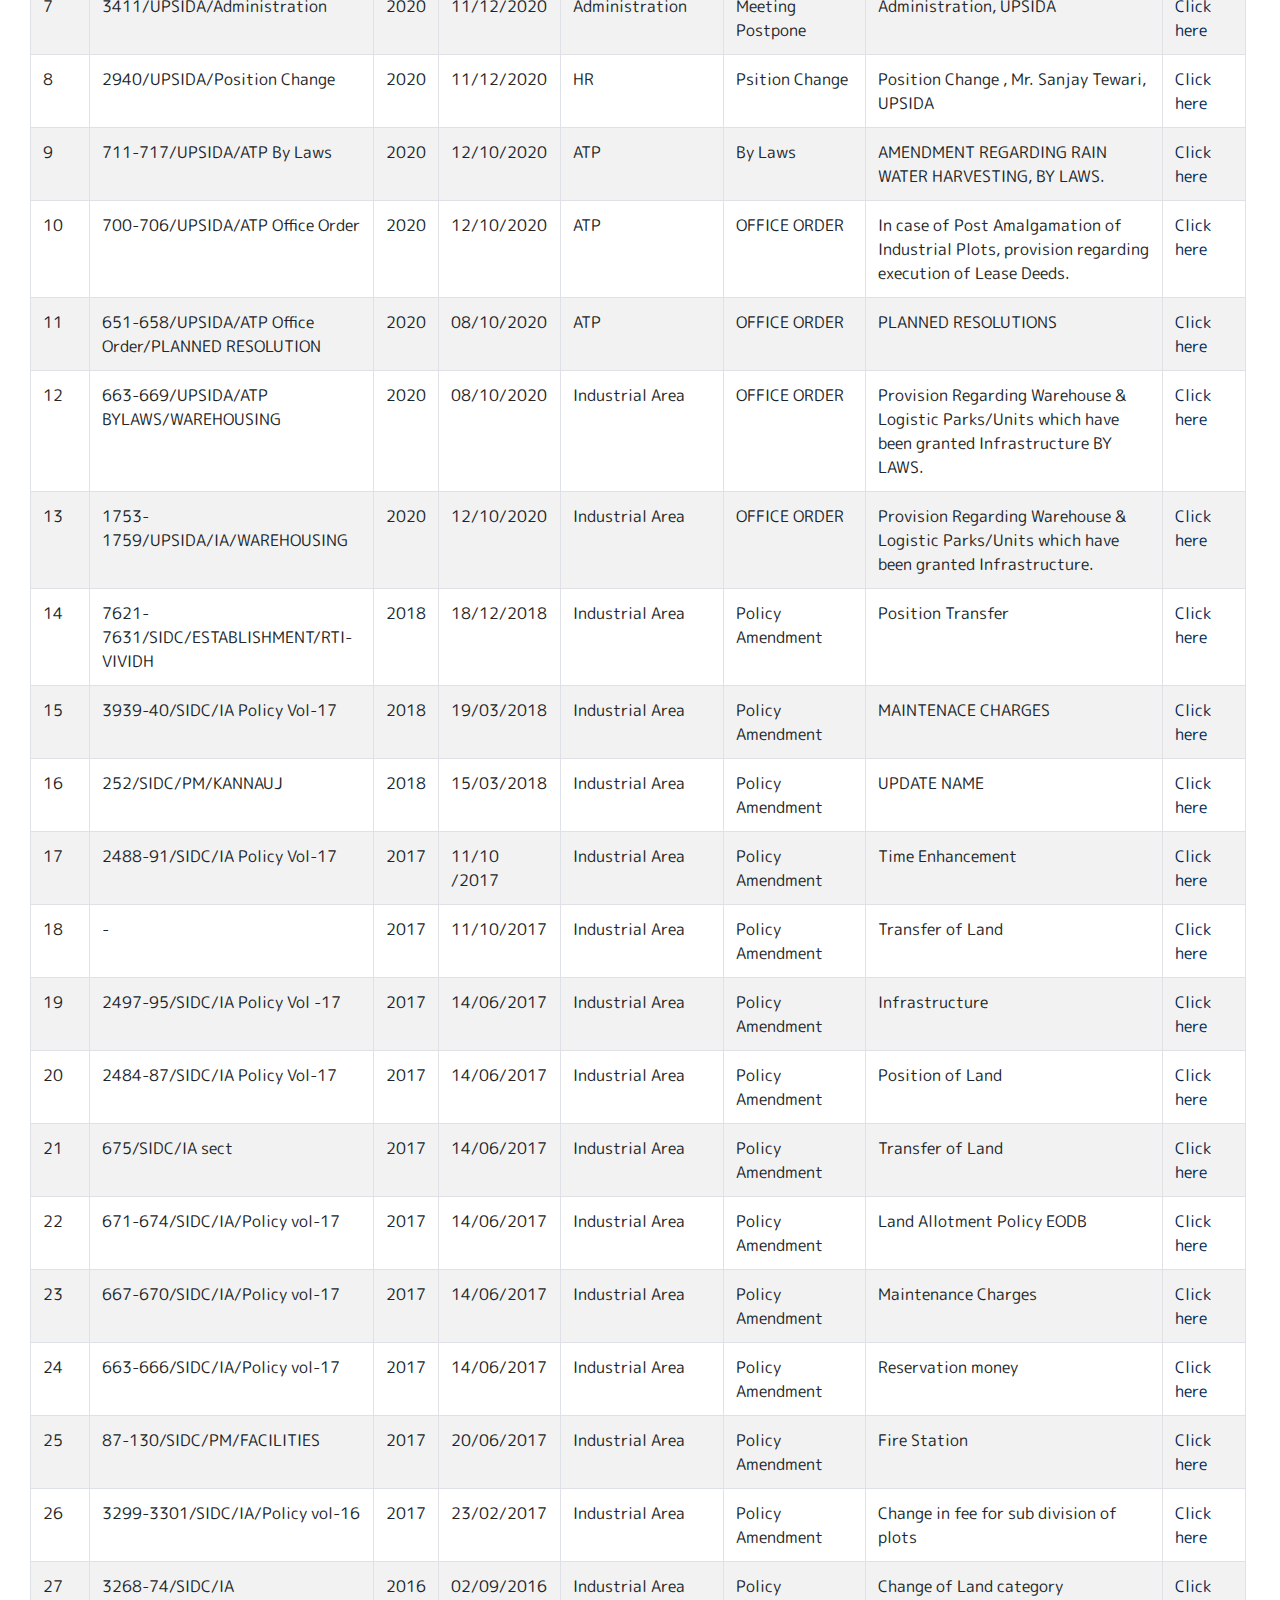
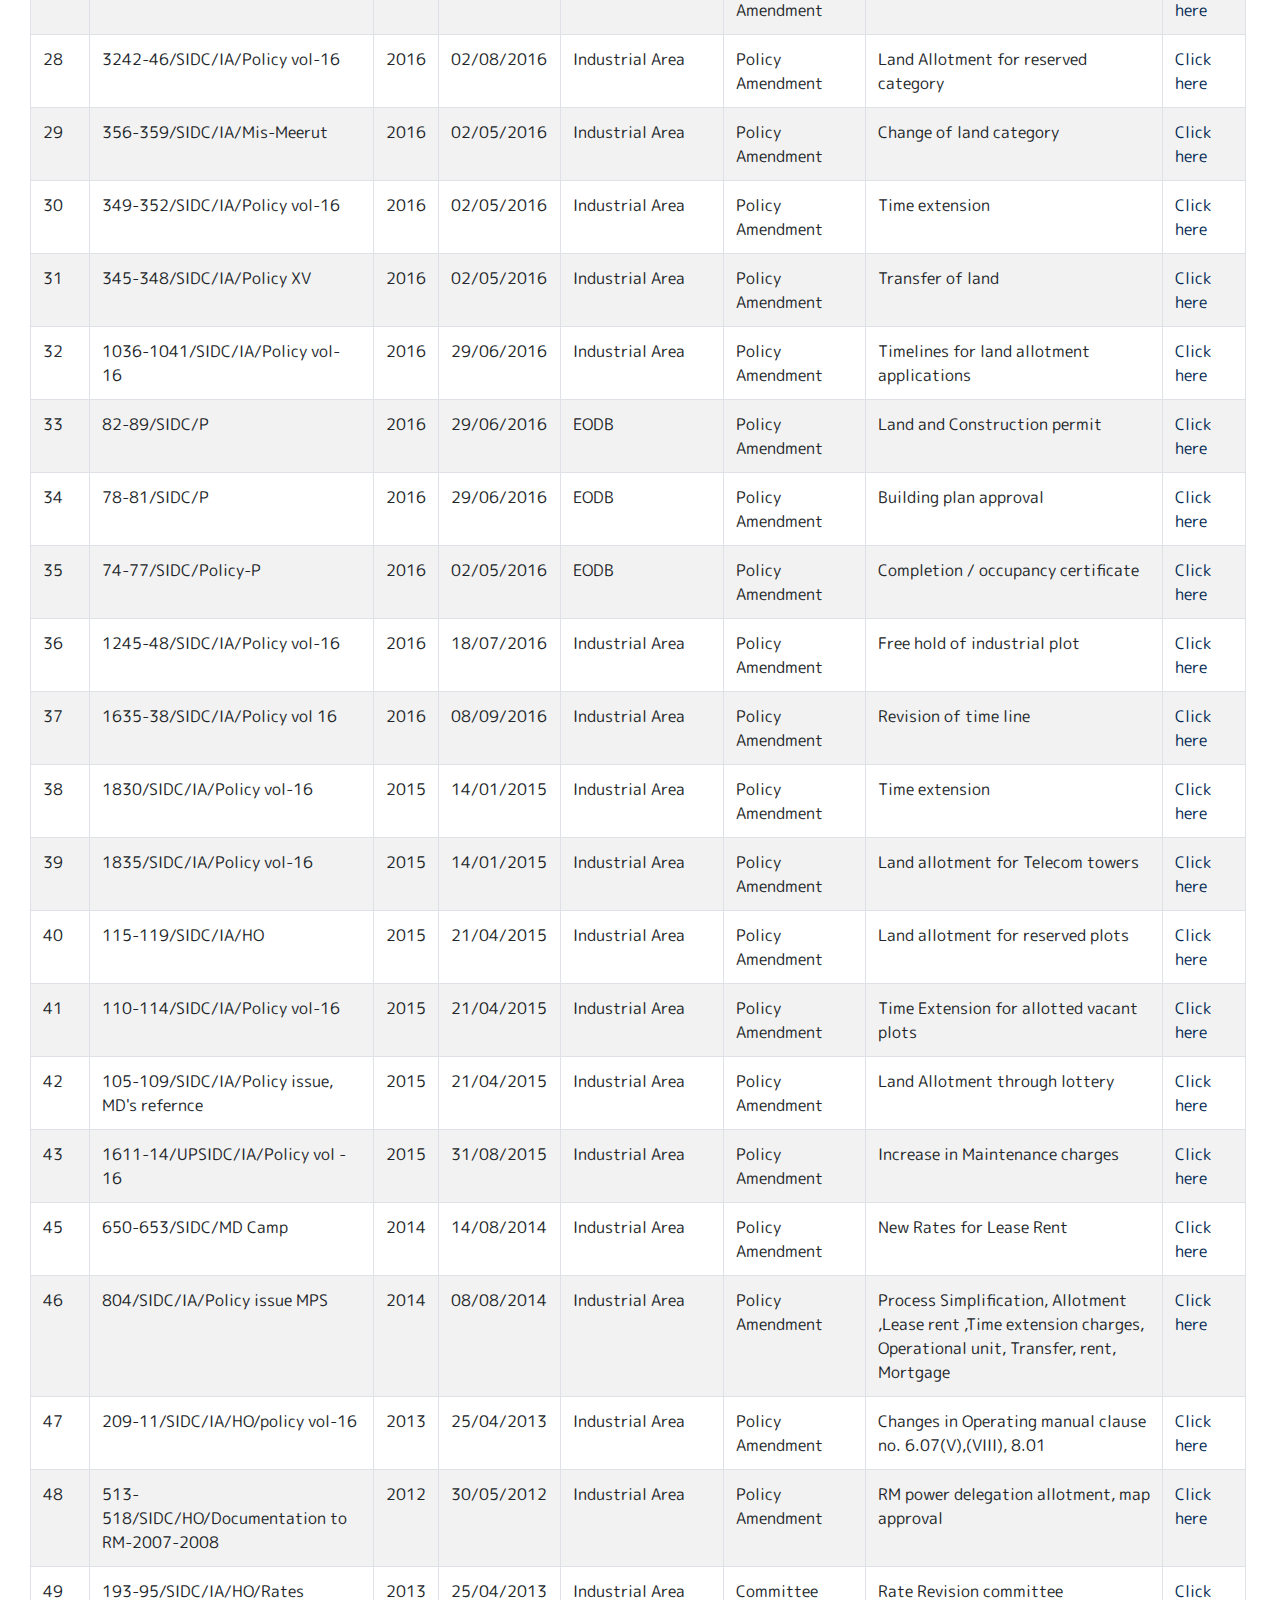
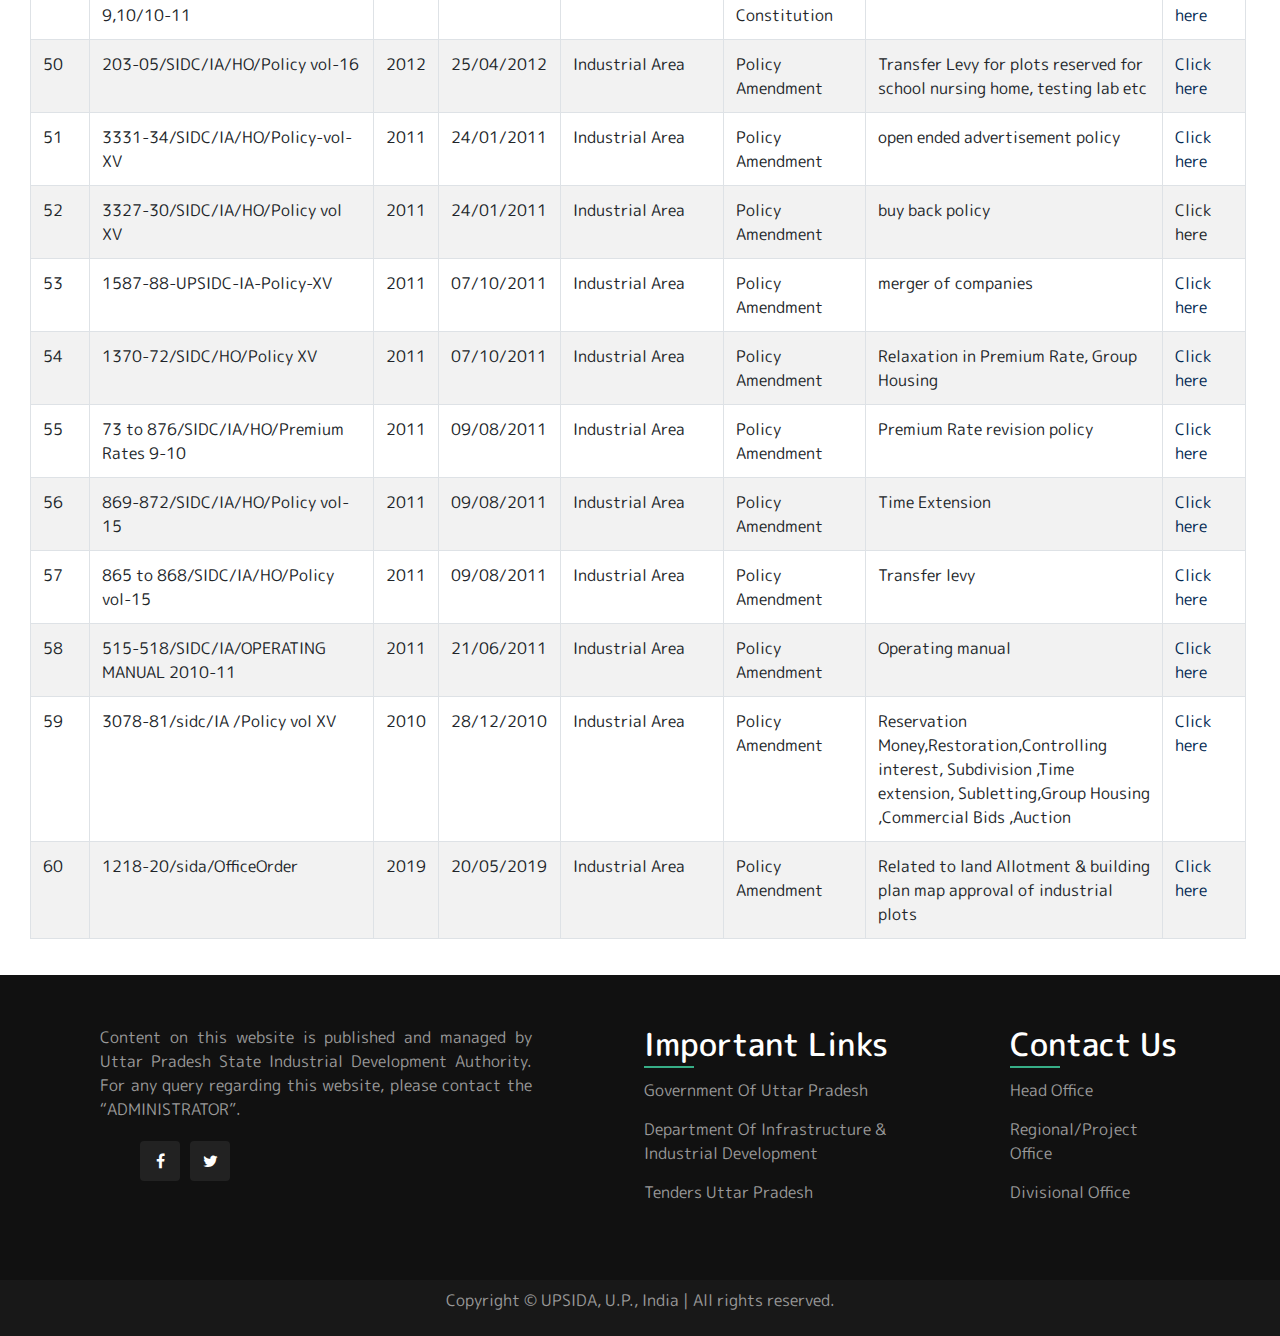
<file: files/Office Order.html>
<!DOCTYPE html>
<html lang="en">
  <head>
    <title>UPSIDA - Office Order</title>
    <meta charset="utf-8" />
    <meta name="viewport" content="width=device-width, initial-scale=1" />
    <!-- Bootstrap 4 Files -->
    <link
      rel="stylesheet"
      href="https://maxcdn.bootstrapcdn.com/bootstrap/4.5.2/css/bootstrap.min.css"
    />
    <script src="https://ajax.googleapis.com/ajax/libs/jquery/3.5.1/jquery.min.js"></script>
    <script src="https://cdnjs.cloudflare.com/ajax/libs/popper.js/1.16.0/umd/popper.min.js"></script>
    <script src="https://maxcdn.bootstrapcdn.com/bootstrap/4.5.2/js/bootstrap.min.js"></script>
    <link
      rel="stylesheet"
      href="https://cdnjs.cloudflare.com/ajax/libs/font-awesome/4.7.0/css/font-awesome.css"
      integrity="sha512-5A8nwdMOWrSz20fDsjczgUidUBR8liPYU+WymTZP1lmY9G6Oc7HlZv156XqnsgNUzTyMefFTcsFH/tnJE/+xBg=="
      crossorigin="anonymous"
      referrerpolicy="no-referrer"
    />
    <link rel="stylesheet" href="https://fonts.googleapis.com/icon?family=Material+Icons+Round">
    <!-- Custom CSS and JS Scripts -->
    <link rel="stylesheet" href="../css/adistyle.css" />
    <link rel="stylesheet" href="../css/footer.css" />
    <link rel="stylesheet" href="../css/Office Order.css" />
    <script src="../js/script.js"></script>

    <!-- Icons from Google Icons -->
    <link
      rel="stylesheet"
      href="https://fonts.googleapis.com/icon?family=Material+Icons+Round"
    />

    <style media="screen">
      @import url("https://fonts.googleapis.com/css2?family=M+PLUS+Rounded+1c:wght@400&display=swap");
      html {
        scroll-behavior: smooth;
      }
      body {
        overflow-x: hidden;
        font-family: "M PLUS Rounded 1c", sans-serif;
      }
      body::-webkit-scrollbar {
        width: 0 !important;
      }
    </style>
  </head>

  <body>
    <div class="up" style="position:fixed;bottom:10px;right:10px">
      <a href="#top">
        <i class="material-icons-round">
          keyboard_arrow_up
        </i>
      </a>
    </div>
  <div class="container-fluid">
  <div class="row">
        <!-- Navigation Bar for laptops and Desktop -->
        <div class="navbar-light fixed-top bg-light d-none d-lg-block shadow-sm" style="user-select: none;">
            <div class="container-fluid">
                <div class="row" id="top-navbar">
                    <div class="col-8 align-self-center">
                        <a class="navbar-brand" href="../index.html">
                            <img src="../images/image-desktop-1.png" width="600" height="60" class="d-inline-block align-top" alt="">
                        </a>
                    </div>
                    <div class="col-4 align-self-center">
                        <form class="float-right">
                            <button class="btn btn-custom" onclick="window.open('http://webmail.upsidc.com/', '_blank'); return false;">Web Mail</button>
                            <button class="btn btn-outline-custom" onclick="window.open('Office Login.html', '_self'); return false;">Office Login</button>
                        </form>
                    </div>
                </div>
                <div class="row" id="naviation-bar">
                    <nav class="navbar navbar-expand-md mx-auto">
                        <div class="collapse navbar-collapse" id="navbarSupportedContent">
                            <ul class="navbar-nav ml-auto py-4 py-md-0">
                                <li class="nav-item pl-4 pl-md-0 ml-0 ml-md-4">
                                    <a class="nav-link" href="../index.html">Home</a>
                                </li>
                                <li class="nav-item pl-4 pl-md-0 ml-0 ml-md-4">
                                    <a class="nav-link" href="About us.html">About UPSIDA</a>
                                </li>
                                <li class="nav-item pl-4 pl-md-0 ml-0 ml-md-4">
                                    <a class="nav-link" href="Policy.html">Policies</a>
                                </li>
                                  <li class="nav-item dropdown  pl-4 pl-md-0 ml-0 ml-md-4">
                                      <a class="nav-link dropdown-toggle" data-toggle="dropdown" href="#" role="button" aria-haspopup="true" aria-expanded="false">Industrial Info</a>
                                      <div class="dropdown-menu">
                                          <a class="dropdown-item" href="Industrial info.html">Industrial Areas</a>
                                          <a class="dropdown-item" href="https://eservices.onlineupsidc.com/VanvibhaagReport.aspx" target="_blank">Plantation</a>
                                      </div>
                                  </li>

                                <li class="nav-item dropdown pl-4 pl-md-0 ml-0 ml-md-4 active">
                                    <a class="nav-link dropdown-toggle" data-toggle="dropdown" href="#" role="button" aria-haspopup="true" aria-expanded="false">Resource Center</a>
                                    <div class="dropdown-menu">
                                        <a class="dropdown-item" href="index.html">Industrial Area Operating Process</a>
                                        <a class="dropdown-item" href="Office Order.html">Office Orders</a>
                                        <a class="dropdown-item" href="https://www.onlineupsidc.com/pdf/operating_manual_upsidc.pdf" target="_blank">Operating Manual 2011</a>
                                        <a class="dropdown-item" href="https://www.onlineupsidc.com/pdf/building_230616.pdf" target="_blank">Document for approal of building plan</a>
                                        <a class="dropdown-item" href="https://www.onlineupsidc.com/pdf/rate_list_245415.pdf" target="_blank">Present Rates</a>
                                        <a class="dropdown-item" href="Development Process.html">Development Process</a>
                                        <a class="dropdown-item" href="https://www.onlineupsidc.com/pdf/conditions_tender.pdf" target="_blank">Conditions for tender</a>
                                        <a class="dropdown-item" href="https://www.onlineupsidc.com/pdf/allotment_form.pdf" target="_blank">Allotment Application Form</a>
                                        <a class="dropdown-item" href="https://www.onlineupsidc.com/pdf/servicelink_03032015.pdf" target="_blank">Services Rules</a>
                                        <a class="dropdown-item" href="https://www.onlineupsidc.com/OfcUser_pdf/UPSIDA%20Land%20&%20Building%20Regulations%202018%20updated.pdf" target="_blank">By Laws of UPSIDA</a>
                                        <a class="dropdown-item" href="https://www.onlineupsidc.com/OfcUser_pdf/OfficeUser2.pdf" target="_blank">Ammendment in UPSIDA Land Development & Building Regulation 2018</a>
                                        <a class="dropdown-item" href="https://www.onlineupsidc.com/OfcUser_pdf/SECOND%20AMMENDMENT%20IN%20UPSIDA%20LAND%20DEVELOPMENT%20AND%20BUILDING%20REGULATION%202018.pdf" target="_blank">Second Ammendment in UPSIDA Land Development</a>
                                    </div>
                                </li>

                                <li class="nav-item pl-4 pl-md-0 ml-0 ml-md-4">
                                    <a class="nav-link" href="http://gis.onlineupsidc.com/" target="_blank">GIS</a>
                                </li>
                                <li class="nav-item pl-4 pl-md-0 ml-0 ml-md-4">
                                    <a class="nav-link" href="https://eservices.onlineupsidc.com/" target="_blank">E-Services</a>
                                </li>
                                <li class="nav-item dropdown pl-4 pl-md-0 ml-0 ml-md-4">
                                    <a class="nav-link dropdown-toggle" data-toggle="dropdown" href="#" role="button" aria-haspopup="true" aria-expanded="false">Available Plots</a>
                                    <div class="dropdown-menu">
                                        <a class="dropdown-item" href="https://eservices.onlineupsidc.com/Advertisement.aspx" target="_blank">Available Plot list in Nivesh Mitra</a>
                                        <a class="dropdown-item" href="https://upsida.mjunction.in/" target="_blank">Available Plot in E-Auction</a>
                                    </div>
                                </li>
                                <li class="nav-item pl-4 pl-md-0 ml-0 ml-md-4">
                                    <a class="nav-link" href="https://eservices.onlineupsidc.com/ViewOfficeOrdersPublic.aspx">Office Orders</a>
                                </li>
                                <li class="nav-item pl-4 pl-md-0 ml-0 ml-md-4">
                                  <li class="nav-item pl-4 pl-md-0 ml-0 ml-md-4">
                                      <a class="nav-link" href="#contact"><i class="material-icons-round">help</i></a>
                                  </li>
                                </li>
                            </ul>
                        </div>
                    </nav>
                </div>
            </div>
        </div>

        <!-- Navigation Bar for Tablets -->
        <div class="navbar-light fixed-top bg-light d-none d-lg-none d-md-block d-sm-block shadow-sm">
            <div class="container-fluid">
                <div class="row">
                    <div class="col-8 align-self-center">
                        <a class="navbar-brand" href="../index.html">
                            <img src="../images/image-desktop-1.png" width="600" height="60" class="d-inline-block align-top d-none d-sm-none d-md-block" alt="">
                            <img src="../images/image-1.png" width="150" height="58" class="d-inline-block align-top d-none d-sm-block d-md-none" alt="">
                        </a>
                    </div>
                    <div class="col-4 align-self-center">
                        <span class="float-right">
                            <button onclick="openNav()" class="btn btn-custom"><i class="material-icons-round" style="font-size: xlarger; padding: 0.2em;">menu</i></button>
                        </span>
                    </div>
                </div>
            </div>
        </div>

        <!-- Navigation Bar for Mobile -->
        <div class="navbar-light fixed-top bg-light d-block d-sm-none shadow-sm">
            <div class="container-fluid">
                <div class="row">
                    <div class="col-8 align-self-center">
                        <a class="navbar-brand" href="../index.html">
                            <img src="../images/image-1.png" width="150" height="58" class="d-inline-block align-top d-none d-sm-block d-md-none" alt="">
                        </a>
                    </div>
                    <div class="col-4 align-self-center">
                        <span class="float-right" style="margin-right:15px;">
                            <button onclick="openNavMobile()" class="btn btn-custom"><i class="material-icons-round" style="font-size: xlarger; padding: 0.2em;">menu</i></button>
                        </span>
                    </div>
                </div>
            </div>
        </div>

        <!-- Sidebar Navigation for Mobile and Tablets -->
        <div id="mySidenav" class="sidenav shadow-lg">
            <a href="javascript:void(0)" class="closebtn" onclick="closeNav()"><i class="material-icons-round" style="top: 0.25em; position: relative;"> close </i></a>
            <ul class="navbar-nav ml-auto py-4 py-md-0">
                <li class="nav-item pl-4 pl-md-0 ml-0 ml-md-4">
                    <a class="nav-link" href="../index.html">Home</a>
                </li>
                <li class="nav-item pl-4 pl-md-0 ml-0 ml-md-4">
                    <a class="nav-link" href="About us.html">About UPSIDA</a>
                </li>
                <li class="nav-item pl-4 pl-md-0 ml-0 ml-md-4">
                    <a class="nav-link" href="Policy.html">Policies</a>
                </li>
                <li class="nav-item pl-4 pl-md-0 ml-0 ml-md-4">
                    <a class="nav-link" id="dropdown-btn-industrial-info">Industrial Info<i class="material-icons-round" style="top: 0.25em; position: relative;"> keyboard_arrow_down </i></a>
                    <div class="dropdown-container-industrial-info" style="display: none;">
                        <a class="sidebar-dropdown-item dropdown-item text-wrap" href="industrial info.html">Industrial Areas</a>
                        <a class="sidebar-dropdown-item dropdown-item text-wrap" href="https://eservices.onlineupsidc.com/VanvibhaagReport.aspx" target="_blank">Plantation</a>
                    </div>
                </li>
                <li class="nav-item pl-4 pl-md-0 ml-0 ml-md-4 active">
                    <a class="nav-link" id="dropdown-btn-resource-center">Resource Center<i class="material-icons-round" style="top: 0.25em; position: relative;"> keyboard_arrow_down </i></a>
                    <div class="dropdown-container-resource-center" style="display: none;">
                      <a class="sidebar-dropdown-item dropdown-item text-wrap" href="../index.html">Industrial Area Operating Process</a>
                      <a class="sidebar-dropdown-item dropdown-item text-wrap" href="Office Order.html">Office Orders</a>
                      <a class="sidebar-dropdown-item dropdown-item text-wrap" href="https://www.onlineupsidc.com/pdf/operating_manual_upsidc.pdf" target="_blank">Operating Manual 2011</a>
                      <a class="sidebar-dropdown-item dropdown-item text-wrap" href="https://www.onlineupsidc.com/pdf/building_230616.pdf" target="_blank">Document for approal of building plan</a>
                      <a class="sidebar-dropdown-item dropdown-item text-wrap" href="https://www.onlineupsidc.com/pdf/rate_list_245415.pdf" target="_blank">Present Rates</a>
                      <a class="sidebar-dropdown-item dropdown-item text-wrap" href="Development Process.html">Development Process</a>
                      <a class="sidebar-dropdown-item dropdown-item text-wrap" href="https://www.onlineupsidc.com/pdf/conditions_tender.pdf" target="_blank">Conditions for tender</a>
                      <a class="sidebar-dropdown-item dropdown-item text-wrap" href="https://www.onlineupsidc.com/pdf/allotment_form.pdf" target="_blank">Allotment Application Form</a>
                      <a class="sidebar-dropdown-item dropdown-item text-wrap" href="https://www.onlineupsidc.com/pdf/servicelink_03032015.pdf" target="_blank">Services Rules</a>
                      <a class="sidebar-dropdown-item dropdown-item text-wrap" href="https://www.onlineupsidc.com/OfcUser_pdf/UPSIDA%20Land%20&%20Building%20Regulations%202018%20updated.pdf" target="_blank">By Laws of UPSIDA</a>
                      <a class="sidebar-dropdown-item dropdown-item text-wrap" href="https://www.onlineupsidc.com/OfcUser_pdf/OfficeUser2.pdf" target="_blank">Ammendment in UPSIDA Land Development & Building Regulation 2018</a>
                      <a class="sidebar-dropdown-item dropdown-item text-wrap" href="https://www.onlineupsidc.com/OfcUser_pdf/SECOND%20AMMENDMENT%20IN%20UPSIDA%20LAND%20DEVELOPMENT%20AND%20BUILDING%20REGULATION%202018.pdf" target="_blank">Second Ammendment in UPSIDA Land Development</a>
                    </div>
                </li>
                <li class="nav-item dropdown pl-4 pl-md-0 ml-0 ml-md-4">
                    <a class="nav-link" id="dropdown-btn-available-plots">Available Plots<i class="material-icons-round" style="top: 0.25em; position: relative;"> keyboard_arrow_down </i></a>
                    <div class="dropdown-container-available-plots" style="display: none;">
                        <a class="sidebar-dropdown-item dropdown-item text-wrap" href="https://eservices.onlineupsidc.com/Advertisement.aspx" target="_blank">Available Plot list in Nivesh Mitra</a>
                        <a class="sidebar-dropdown-item dropdown-item text-wrap" href="https://upsida.mjunction.in/" target="_blank">Available Plot in E-Auction</a>
                    </div>
                </li>
                <li class="nav-item pl-4 pl-md-0 ml-0 ml-md-4">
                    <a class="nav-link" href="http://gis.onlineupsidc.com/" target="_blank">GSI</a>
                </li>
                <li class="nav-item pl-4 pl-md-0 ml-0 ml-md-4">
                    <a class="nav-link"  href="https://eservices.onlineupsidc.com/" target="_blank">E-Services</a>
                </li>
                <li class="nav-item pl-4 pl-md-0 ml-0 ml-md-4">
                    <a class="nav-link" href="https://eservices.onlineupsidc.com/ViewOfficeOrdersPublic.aspx">Office Orders</a>
                </li>
                <li style="margin-top: 1em;">
                    <form class="text-center">
                        <button class="btn btn-custom" onclick= "window.open('http://webmail.upsidc.com/', '_blank'); return false;">Web Mail</button>
                        <button class="btn btn-outline-custom" onclick="window.open('Office Login.html', '_self'); return false;">Office Login</button>
                    </form>
                </li>
            </ul>
        </div>
    </div>

    <div class="row p-0">
      <div class="col-lg-12 p-0 m-0 mb-3 text-center">
          <img src="../images/Office Orders.jpg" alt="Office Orders" class="img-fluid mx-auto">
      </div>
    </div>
      <div class="row mx-lg-auto">
        <div class="col-12">
          <div class="j-contact-div">
            <table class="table table-bordered table-striped table-hover" id="j-table">
              <thead>
                  <tr>
                    <th scope="col">S.No</th>
                    <th scope="col">Reference No.</th>
                    <th scope="col">Year</th>
                    <th scope="col">Date Of Issue</th>
                    <th scope="col">Section</th>
                    <th scope="col">Category</th>
                    <th scope="col">Key Words / Meta Data</th>
                    <th scope="col">More Details</th>
                  </tr>
                </thead>
                <tbody>
                  <tr>
                    <td data-label="S.No">1</td>
                    <td data-label="Reference No.">UPSIDA</td>
                    <td data-label="Year">2021</td>
                    <td data-label="Date Of Issue">07/07/2021</td>
                    <td data-label="Section">38th Board Meeting</td>
                    <td data-label="Category">In reference to Revised Maintenance Fee, 38th Board Meeting</td>
                    <td data-label="Key Words / Meta Data">Decision made in 38th Board Meeting in reference to Maintenance Fee.</td>
                    <td data-label="More Details"><a href="https://www.onlineupsidc.com/OfcUser_pdf/748-55revisedmentenancefee.pdf" target="_blank"
                        >Click here
                      </a></td>
                  </tr>
                  <tr>
                    <td data-label="S.No">2</td>
                    <td data-label="Reference No.">UPSIDA</td>
                    <td data-label="Year">2021</td>
                    <td data-label="Date Of Issue">07/07/2021</td>
                    <td data-label="Section">38th Board Meeting</td>
                    <td data-label="Category">38th Board Revised interest rates.</td>
                    <td data-label="Key Words / Meta Data">Decision made in 38th Board Meeting in reference to interest rates.</td>
                    <td data-label="More Details"><a href="https://www.onlineupsidc.com/OfcUser_pdf/732-39board36interest.pdf" target="_blank"
                        >Click here
                      </a></td>
                  </tr>
                  <tr>
                    <td data-label="S.No">3</td>
                    <td data-label="Reference No.">UPSIDA</td>
                    <td data-label="Year">2021</td>
                    <td data-label="Date Of Issue">07/04/2021</td>
                    <td data-label="Section">Industrial Area Work Distribution</td>
                    <td data-label="Category">Work Distribution Information</td>
                    <td data-label="Key Words / Meta Data">In reference to addressing problems of allotments. in this regard work
                        delegation enlisted.</td>
                    <td data-label="More Details"><a href="https://www.onlineupsidc.com/OfcUser_pdf/ofcodr.pdf" target="_blank">Click here </a></td>
                  </tr>
                  <tr>
                    <td data-label="S.No">4</td>
                    <td data-label="Reference No.">4027-34/UPSIDA/ESD</td>
                    <td data-label="Year">2020</td>
                    <td data-label="Date Of Issue">22/12/2020</td>
                    <td data-label="Section">Election Staff Development Software, Nodal Officer Nomination</td>
                    <td data-label="Category">ESD Software Information</td>
                    <td data-label="Key Words / Meta Data">In reference to addressing of letters/papers ; ACEO Shri Rajesh Kumar Rai
                        &amp; ACEO Ms. Neha Jain, UPSIDA</td>
                    <td data-label="More Details"> <a href="https://www.onlineupsidc.com/OfcUser_pdf/4027-34.pdf" target="_blank">Click here </a></td>
                  </tr>
                  <tr>
                    <td data-label="S.No">5</td>
                    <td data-label="Reference No.">4103-09/UPSIDA/ESD</td>
                    <td data-label="Year">2020</td>
                    <td data-label="Date Of Issue">30/12/2020</td>
                    <td data-label="Section">Election Staff Development Software, Nodal Officer Nomination</td>
                    <td data-label="Category">ESD Software Information</td>
                    <td data-label="Key Words / Meta Data">Regarding Election Staff Development Software ; Nomination of Shri
                        Yogenrda Sinha as Nodal Officer, UPSIDA</td>
                    <td data-label="More Details"> <a href="https://www.onlineupsidc.com/OfcUser_pdf/4103-09.pdf" target="_blank">Click here </a></td>
                  </tr>
                  <tr>
                    <td data-label="S.No">6</td>
                    <td data-label="Reference No.">3475/UPSIDA/Transfer</td>
                    <td data-label="Year">2020</td>
                    <td data-label="Date Of Issue">11/12/2020</td>
                    <td data-label="Section">Administration, Transfer Information</td>
                    <td data-label="Category">Transfer Information</td>
                    <td data-label="Key Words / Meta Data">Administration, Transfer Information, Shri Anil Kr. Verma, UPSIDA</td>
                    <td data-label="More Details"><a href="https://www.onlineupsidc.com/OfcUser_pdf/3475.pdf" target="_blank">Click here </a></td>
                  </tr>
                  <tr>
                    <td data-label="S.No">7</td>
                    <td data-label="Reference No.">3411/UPSIDA/Administration</td>
                    <td data-label="Year">2020</td>
                    <td data-label="Date Of Issue">11/12/2020</td>
                    <td data-label="Section">Administration</td>
                    <td data-label="Category">Meeting Postpone</td>
                    <td data-label="Key Words / Meta Data">Administration, UPSIDA</td>
                    <td data-label="More Details"><a href="https://www.onlineupsidc.com/OfcUser_pdf/3411.pdf" target="_blank">Click here </a></td>
                  </tr>
                  <tr>
                    <td data-label="S.No">8</td>
                    <td data-label="Reference No.">2940/UPSIDA/Position Change</td>
                    <td data-label="Year">2020</td>
                    <td data-label="Date Of Issue">11/12/2020</td>
                    <td data-label="Section">HR</td>
                    <td data-label="Category">Psition Change</td>
                    <td data-label="Key Words / Meta Data">Position Change , Mr. Sanjay Tewari, UPSIDA</td>
                    <td data-label="More Details"><a href="https://www.onlineupsidc.com/OfcUser_pdf/2940.pdf" target="_blank">Click here </a></td>
                  </tr>
                  <tr>
                    <td data-label="S.No">9</td>
                    <td data-label="Reference No.">711-717/UPSIDA/ATP By Laws</td>
                    <td data-label="Year">2020</td>
                    <td data-label="Date Of Issue">12/10/2020</td>
                    <td data-label="Section">ATP</td>
                    <td data-label="Category">By Laws</td>
                    <td data-label="Key Words / Meta Data">AMENDMENT REGARDING RAIN WATER HARVESTING, BY LAWS.</td>
                    <td data-label="More Details"><a href="https://www.onlineupsidc.com/OfcUser_pdf/711-717.pdf" target="_blank">Click here </a></td>
                  </tr>
                  <tr>
                    <td data-label="S.No">10</td>
                    <td data-label="Reference No.">700-706/UPSIDA/ATP Office Order</td>
                    <td data-label="Year">2020</td>
                    <td data-label="Date Of Issue">12/10/2020</td>
                    <td data-label="Section">ATP</td>
                    <td data-label="Category">OFFICE ORDER</td>
                    <td data-label="Key Words / Meta Data">In case of Post Amalgamation of Industrial Plots, provision regarding
                        execution of Lease Deeds.</td>
                    <td data-label="More Details"> <a href="https://www.onlineupsidc.com/OfcUser_pdf/700-706.pdf" target="_blank">Click here </a></td>
                  </tr>
                  <tr>
                    <td data-label="S.No">11</td>
                    <td data-label="Reference No.">651-658/UPSIDA/ATP Office Order/PLANNED RESOLUTION</td>
                    <td data-label="Year">2020</td>
                    <td data-label="Date Of Issue">08/10/2020</td>
                    <td data-label="Section">ATP</td>
                    <td data-label="Category">OFFICE ORDER</td>
                    <td data-label="Key Words / Meta Data">PLANNED RESOLUTIONS</td>
                    <td data-label="More Details"><a href="https://www.onlineupsidc.com/OfcUser_pdf/651-658%20officeorderplannedres.pdf" target="_blank"
                        >Click here
                      </a></td>
                  </tr>
                  <tr>
                    <td data-label="S.No">12</td>
                    <td data-label="Reference No.">663-669/UPSIDA/ATP BYLAWS/WAREHOUSING</td>
                    <td data-label="Year">2020</td>
                    <td data-label="Date Of Issue">08/10/2020</td>
                    <td data-label="Section">Industrial Area</td>
                    <td data-label="Category">OFFICE ORDER</td>
                    <td data-label="Key Words / Meta Data">Provision Regarding Warehouse &amp; Logistic Parks/Units which have been
                        granted Infrastructure BY LAWS.</td>
                    <td data-label="More Details"><a href="https://www.onlineupsidc.com/OfcUser_pdf/663-669%20bylaws.pdf" target="_blank">Click here </a></td>
                  </tr>
                  <tr>
                    <td data-label="S.No">13</td>
                    <td data-label="Reference No.">1753-1759/UPSIDA/IA/WAREHOUSING</td>
                    <td data-label="Year">2020</td>
                    <td data-label="Date Of Issue">12/10/2020</td>
                    <td data-label="Section">Industrial Area</td>
                    <td data-label="Category">OFFICE ORDER</td>
                    <td data-label="Key Words / Meta Data">Provision Regarding Warehouse &amp; Logistic Parks/Units which have been
                        granted Infrastructure.</td>
                    <td data-label="More Details"><a href="https://www.onlineupsidc.com/OfcUser_pdf/1753-1759%20office%20order.pdf" target="_blank"
                        >Click here
                      </a></td>
                  </tr>
                  <tr>
                    <td data-label="S.No">14</td>
                    <td data-label="Reference No.">7621-7631/SIDC/ESTABLISHMENT/RTI-VIVIDH</td>
                    <td data-label="Year">2018</td>
                    <td data-label="Date Of Issue">18/12/2018</td>
                    <td data-label="Section">Industrial Area</td>
                    <td data-label="Category">Policy Amendment</td>
                    <td data-label="Key Words / Meta Data">Position Transfer</td>
                    <td data-label="More Details"><a href="https://www.onlineupsidc.com/OfcUser_pdf/Position_Transfer(1).pdf" target="_blank"
                        >Click here
                      </a></td>
                  </tr>
                  <tr>
                    <td data-label="S.No">15</td>
                    <td data-label="Reference No.">3939-40/SIDC/IA Policy Vol-17</td>
                    <td data-label="Year">2018</td>
                    <td data-label="Date Of Issue">19/03/2018</td>
                    <td data-label="Section">Industrial Area</td>
                    <td data-label="Category">Policy Amendment</td>
                    <td data-label="Key Words / Meta Data">MAINTENACE CHARGES</td>
                    <td data-label="More Details"><a href="https://www.onlineupsidc.com/OfcUser_pdf/MAINTENACE_CHARGES(2).pdf" target="_blank"
                        >Click here
                      </a></td>
                  </tr>
                  <tr>
                    <td data-label="S.No">16</td>
                    <td data-label="Reference No.">252/SIDC/PM/KANNAUJ</td>
                    <td data-label="Year">2018</td>
                    <td data-label="Date Of Issue">15/03/2018</td>
                    <td data-label="Section">Industrial Area</td>
                    <td data-label="Category">Policy Amendment</td>
                    <td data-label="Key Words / Meta Data">UPDATE NAME</td>
                    <td data-label="More Details"><a href="https://www.onlineupsidc.com/OfcUser_pdf/UPDATE_NAME(3).pdf" target="_blank">Click here </a></td>
                  </tr>
                  <tr>
                    <td data-label="S.No">17</td>
                    <td data-label="Reference No.">2488-91/SIDC/IA Policy Vol-17</td>
                    <td data-label="Year">2017</td>
                    <td data-label="Date Of Issue">11/10 /2017</td>
                    <td data-label="Section">Industrial Area</td>
                    <td data-label="Category">Policy Amendment</td>
                    <td data-label="Key Words / Meta Data">Time Enhancement</td>
                    <td data-label="More Details"><a href="https://www.onlineupsidc.com/OfcUser_pdf/Time_Enhancement(4).pdf" target="_blank"
                        >Click here
                      </a></td>
                  </tr>
                  <tr>
                    <td data-label="S.No">18</td>
                    <td data-label="Reference No.">-</td>
                    <td data-label="Year">2017</td>
                    <td data-label="Date Of Issue">11/10/2017</td>
                    <td data-label="Section">Industrial Area</td>
                    <td data-label="Category">Policy Amendment</td>
                    <td data-label="Key Words / Meta Data">Transfer of Land</td>
                    <td data-label="More Details"><a href="https://www.onlineupsidc.com/OfcUser_pdf/TransferOfLand(5).pdf" target="_blank"
                        >Click here
                      </a></td>
                  </tr>
                  <tr>
                    <td data-label="S.No">19</td>
                    <td data-label="Reference No.">2497-95/SIDC/IA Policy Vol -17</td>
                    <td data-label="Year">2017</td>
                    <td data-label="Date Of Issue">14/06/2017</td>
                    <td data-label="Section">Industrial Area</td>
                    <td data-label="Category">Policy Amendment</td>
                    <td data-label="Key Words / Meta Data">Infrastructure</td>
                    <td data-label="More Details"><a href="https://www.onlineupsidc.com/OfcUser_pdf/Infrastructure(6).pdf" target="_blank"
                        >Click here
                      </a></td>
                  </tr>
                  <tr>
                    <td data-label="S.No">20</td>
                    <td data-label="Reference No.">2484-87/SIDC/IA Policy Vol-17</td>
                    <td data-label="Year">2017</td>
                    <td data-label="Date Of Issue">14/06/2017</td>
                    <td data-label="Section">Industrial Area</td>
                    <td data-label="Category">Policy Amendment</td>
                    <td data-label="Key Words / Meta Data">Position of Land</td>
                    <td data-label="More Details"><a href="https://www.onlineupsidc.com/OfcUser_pdf/PositionOfLand(7).pdf" target="_blank"
                        >Click here
                      </a></td>
                  </tr>
                  <tr>
                    <td data-label="S.No">21</td>
                    <td data-label="Reference No.">675/SIDC/IA sect</td>
                    <td data-label="Year">2017</td>
                    <td data-label="Date Of Issue">14/06/2017</td>
                    <td data-label="Section">Industrial Area</td>
                    <td data-label="Category">Policy Amendment</td>
                    <td data-label="Key Words / Meta Data">Transfer of Land</td>
                    <td data-label="More Details"><a href="https://www.onlineupsidc.com/OfcUser_pdf/TransferOfLand_IAAct(8).pdf" target="_blank"
                        >Click here
                      </a></td>
                  </tr>
                  <tr>
                    <td data-label="S.No">22</td>
                    <td data-label="Reference No.">671-674/SIDC/IA/Policy vol-17</td>
                    <td data-label="Year">2017</td>
                    <td data-label="Date Of Issue">14/06/2017</td>
                    <td data-label="Section">Industrial Area</td>
                    <td data-label="Category">Policy Amendment</td>
                    <td data-label="Key Words / Meta Data">Land Allotment Policy EODB</td>
                    <td data-label="More Details"><a href="https://www.onlineupsidc.com/OfcUser_pdf/Land%20Allotment%20Policy%20EODB(9).pdf" target="_blank"
                        >Click here
                      </a></td>
                  </tr>
                  <tr>
                    <td data-label="S.No">23</td>
                    <td data-label="Reference No.">667-670/SIDC/IA/Policy vol-17</td>
                    <td data-label="Year">2017</td>
                    <td data-label="Date Of Issue">14/06/2017</td>
                    <td data-label="Section">Industrial Area</td>
                    <td data-label="Category">Policy Amendment</td>
                    <td data-label="Key Words / Meta Data">Maintenance Charges</td>
                    <td data-label="More Details"><a href="https://www.onlineupsidc.com/OfcUser_pdf/MaintenanceCharges(10).pdf" target="_blank"
                        >Click here
                      </a></td>
                  </tr>
                  <tr>
                    <td data-label="S.No">24</td>
                    <td data-label="Reference No.">663-666/SIDC/IA/Policy vol-17</td>
                    <td data-label="Year">2017</td>
                    <td data-label="Date Of Issue">14/06/2017</td>
                    <td data-label="Section">Industrial Area</td>
                    <td data-label="Category">Policy Amendment</td>
                    <td data-label="Key Words / Meta Data">Reservation money</td>
                    <td data-label="More Details"><a href="https://www.onlineupsidc.com/OfcUser_pdf/ReservationMoney(11).pdf" target="_blank"
                        >Click here
                      </a></td>
                  </tr>
                  <tr>
                    <td data-label="S.No">25</td>
                    <td data-label="Reference No.">87-130/SIDC/PM/FACILITIES</td>
                    <td data-label="Year">2017</td>
                    <td data-label="Date Of Issue">20/06/2017</td>
                    <td data-label="Section">Industrial Area</td>
                    <td data-label="Category">Policy Amendment</td>
                    <td data-label="Key Words / Meta Data">Fire Station</td>
                    <td data-label="More Details"><a href="https://www.onlineupsidc.com/OfcUser_pdf/FireStation(12).pdf" target="_blank">Click here </a></td>
                  </tr>
                  <tr>
                    <td data-label="S.No">26</td>
                    <td data-label="Reference No.">3299-3301/SIDC/IA/Policy vol-16</td>
                    <td data-label="Year">2017</td>
                    <td data-label="Date Of Issue">23/02/2017</td>
                    <td data-label="Section">Industrial Area</td>
                    <td data-label="Category">Policy Amendment</td>
                    <td data-label="Key Words / Meta Data">Change in fee for sub division of plots</td>
                    <td data-label="More Details"><a
                        href="https://www.onlineupsidc.com/OfcUser_pdf/Change%20in%20fee%20for%20sub%20division%20of%20plots(13).pdf"
                        target="_blank"
                        >Click here
                      </a></td>
                  </tr>
                  <tr>
                    <td data-label="S.No">27</td>
                    <td data-label="Reference No.">3268-74/SIDC/IA</td>
                    <td data-label="Year">2016</td>
                    <td data-label="Date Of Issue">02/09/2016</td>
                    <td data-label="Section">Industrial Area</td>
                    <td data-label="Category">Policy Amendment</td>
                    <td data-label="Key Words / Meta Data">Change of Land category</td>
                    <td data-label="More Details"><a href="https://www.onlineupsidc.com/OfcUser_pdf/Change%20of%20Land%20category(14).pdf" target="_blank"
                        >Click here
                      </a></td>
                  </tr>
                  <tr>
                    <td data-label="S.No">28</td>
                    <td data-label="Reference No.">3242-46/SIDC/IA/Policy vol-16</td>
                    <td data-label="Year">2016</td>
                    <td data-label="Date Of Issue">02/08/2016</td>
                    <td data-label="Section">Industrial Area</td>
                    <td data-label="Category">Policy Amendment</td>
                    <td data-label="Key Words / Meta Data">Land Allotment for reserved category</td>
                    <td data-label="More Details"><a
                        href="https://www.onlineupsidc.com/OfcUser_pdf/Land%20Allotment%20for%20reserved%20category(15).pdf"
                        target="_blank"
                        >Click here
                      </a></td>
                  </tr>
                  <tr>
                    <td data-label="S.No">29</td>
                    <td data-label="Reference No.">356-359/SIDC/IA/Mis-Meerut</td>
                    <td data-label="Year">2016</td>
                    <td data-label="Date Of Issue">02/05/2016</td>
                    <td data-label="Section">Industrial Area</td>
                    <td data-label="Category">Policy Amendment</td>
                    <td data-label="Key Words / Meta Data">Change of land category</td>
                    <td data-label="More Details"><a href="https://www.onlineupsidc.com/OfcUser_pdf/Change%20of%20land%20category(16).pdf" target="_blank"
                        >Click here
                      </a></td>
                  </tr>
                  <tr>
                    <td data-label="S.No">30</td>
                    <td data-label="Reference No.">349-352/SIDC/IA/Policy vol-16</td>
                    <td data-label="Year">2016</td>
                    <td data-label="Date Of Issue">02/05/2016</td>
                    <td data-label="Section">Industrial Area</td>
                    <td data-label="Category">Policy Amendment</td>
                    <td data-label="Key Words / Meta Data">Time extension</td>
                    <td data-label="More Details"><a href="https://www.onlineupsidc.com/OfcUser_pdf/Time_extension(17).pdf" target="_blank"
                        >Click here
                      </a></td>
                  </tr>
                  <tr>
                    <td data-label="S.No">31</td>
                    <td data-label="Reference No.">345-348/SIDC/IA/Policy XV</td>
                    <td data-label="Year">2016</td>
                    <td data-label="Date Of Issue">02/05/2016</td>
                    <td data-label="Section">Industrial Area</td>
                    <td data-label="Category">Policy Amendment</td>
                    <td data-label="Key Words / Meta Data">Transfer of land</td>
                    <td data-label="More Details"><a href="https://www.onlineupsidc.com/OfcUser_pdf/TransferOfLland_PolicyXV(18).pdf" target="_blank"
                        >Click here
                      </a></td>
                  </tr>
                  <tr>
                    <td data-label="S.No">32</td>
                    <td data-label="Reference No.">1036-1041/SIDC/IA/Policy vol- 16</td>
                    <td data-label="Year">2016</td>
                    <td data-label="Date Of Issue">29/06/2016</td>
                    <td data-label="Section">Industrial Area</td>
                    <td data-label="Category">Policy Amendment</td>
                    <td data-label="Key Words / Meta Data">Timelines for land allotment applications</td>
                    <td data-label="More Details"><a
                        href="https://www.onlineupsidc.com/OfcUser_pdf/Timelines%20for%20land%20allotment%20applications(19).pdf"
                        target="_blank"
                        >Click here
                      </a></td>
                  </tr>
                  <tr>
                    <td data-label="S.No">33</td>
                    <td data-label="Reference No.">82-89/SIDC/P</td>
                    <td data-label="Year">2016</td>
                    <td data-label="Date Of Issue">29/06/2016</td>
                    <td data-label="Section">EODB</td>
                    <td data-label="Category">Policy Amendment</td>
                    <td data-label="Key Words / Meta Data">Land and Construction permit</td>
                    <td data-label="More Details"><a href="https://www.onlineupsidc.com/OfcUser_pdf/Land%20and%20Construction%20permit(20).pdf" target="_blank"
                        >Click here
                      </a></td>
                  </tr>
                  <tr>
                    <td data-label="S.No">34</td>
                    <td data-label="Reference No.">78-81/SIDC/P</td>
                    <td data-label="Year">2016</td>
                    <td data-label="Date Of Issue">29/06/2016</td>
                    <td data-label="Section">EODB</td>
                    <td data-label="Category">Policy Amendment</td>
                    <td data-label="Key Words / Meta Data">Building plan approval</td>
                    <td data-label="More Details"><a href="https://www.onlineupsidc.com/OfcUser_pdf/Building%20plan%20approval(21).pdf" target="_blank"
                        >Click here
                      </a></td>
                  </tr>
                  <tr>
                    <td data-label="S.No">35</td>
                    <td data-label="Reference No.">74-77/SIDC/Policy-P</td>
                    <td data-label="Year">2016</td>
                    <td data-label="Date Of Issue">02/05/2016</td>
                    <td data-label="Section">EODB</td>
                    <td data-label="Category">Policy Amendment</td>
                    <td data-label="Key Words / Meta Data">Completion / occupancy certificate</td>
                    <td data-label="More Details"><a
                        href="https://www.onlineupsidc.com/OfcUser_pdf/Completion_OR_occupancy%20certificate(22).pdf"
                        target="_blank"
                        >Click here
                      </a></td>
                  </tr>
                  <tr>
                    <td data-label="S.No">36</td>
                    <td data-label="Reference No.">1245-48/SIDC/IA/Policy vol-16</td>
                    <td data-label="Year">2016</td>
                    <td data-label="Date Of Issue">18/07/2016</td>
                    <td data-label="Section">Industrial Area</td>
                    <td data-label="Category">Policy Amendment</td>
                    <td data-label="Key Words / Meta Data">Free hold of industrial plot</td>
                    <td data-label="More Details"><a href="https://www.onlineupsidc.com/OfcUser_pdf/Free%20hold%20of%20industrial%20plot(23).pdf" target="_blank"
                        >Click here
                      </a></td>
                  </tr>
                  <tr>
                    <td data-label="S.No">37</td>
                    <td data-label="Reference No.">1635-38/SIDC/IA/Policy vol 16</td>
                    <td data-label="Year">2016</td>
                    <td data-label="Date Of Issue">08/09/2016</td>
                    <td data-label="Section">Industrial Area</td>
                    <td data-label="Category">Policy Amendment</td>
                    <td data-label="Key Words / Meta Data">Revision of time line</td>
                    <td data-label="More Details"><a href="https://www.onlineupsidc.com/OfcUser_pdf/Revision%20of%20time%20line(24).pdf" target="_blank"
                        >Click here
                      </a></td>
                  </tr>
                  <tr>
                    <td data-label="S.No">38</td>
                    <td data-label="Reference No.">1830/SIDC/IA/Policy vol-16</td>
                    <td data-label="Year">2015</td>
                    <td data-label="Date Of Issue">14/01/2015</td>
                    <td data-label="Section">Industrial Area</td>
                    <td data-label="Category">Policy Amendment</td>
                    <td data-label="Key Words / Meta Data">Time extension</td>
                    <td data-label="More Details"><a
                        href="https://www.onlineupsidc.com/OfcUser_pdf/Time%20extension_IA_Policy%20vol-16(25).pdf"
                        target="_blank"
                        >Click here
                      </a></td>
                  </tr>
                  <tr>
                    <td data-label="S.No">39</td>
                    <td data-label="Reference No.">1835/SIDC/IA/Policy vol-16</td>
                    <td data-label="Year">2015</td>
                    <td data-label="Date Of Issue">14/01/2015</td>
                    <td data-label="Section">Industrial Area</td>
                    <td data-label="Category">Policy Amendment</td>
                    <td data-label="Key Words / Meta Data">Land allotment for Telecom towers</td>
                    <td data-label="More Details"><a
                        href="https://www.onlineupsidc.com/OfcUser_pdf/Land%20allotment%20for%20Telecom%20towers_IA_Policy%20vol-16(26).pdf"
                        target="_blank"
                        >Click here
                      </a></td>
                  </tr>
                  <tr>
                    <td data-label="S.No">40</td>
                    <td data-label="Reference No.">115-119/SIDC/IA/HO</td>
                    <td data-label="Year">2015</td>
                    <td data-label="Date Of Issue">21/04/2015</td>
                    <td data-label="Section">Industrial Area</td>
                    <td data-label="Category">Policy Amendment</td>
                    <td data-label="Key Words / Meta Data">Land allotment for reserved plots</td>
                    <td data-label="More Details"><a
                        href="https://www.onlineupsidc.com/OfcUser_pdf/Land%20allotment%20for%20reserved%20plots_IA_HO(27).pdf"
                        target="_blank"
                        >Click here
                      </a></td>
                  </tr>
                  <tr>
                    <td data-label="S.No">41</td>
                    <td data-label="Reference No.">110-114/SIDC/IA/Policy vol-16</td>
                    <td data-label="Year">2015</td>
                    <td data-label="Date Of Issue">21/04/2015</td>
                    <td data-label="Section">Industrial Area</td>
                    <td data-label="Category">Policy Amendment</td>
                    <td data-label="Key Words / Meta Data">Time Extension for allotted vacant plots</td>
                    <td data-label="More Details"><a
                        href="https://www.onlineupsidc.com/OfcUser_pdf/Time%20Extension%20for%20allotted%20vacant%20plots_Policy%20Vol-16(28).pdf"
                        target="_blank"
                        >Click here
                      </a></td>
                  </tr>
                  <tr>
                    <td data-label="S.No">42</td>
                    <td data-label="Reference No.">105-109/SIDC/IA/Policy issue, MD's refernce</td>
                    <td data-label="Year">2015</td>
                    <td data-label="Date Of Issue">21/04/2015</td>
                    <td data-label="Section">Industrial Area</td>
                    <td data-label="Category">Policy Amendment</td>
                    <td data-label="Key Words / Meta Data">Land Allotment through lottery</td>
                    <td data-label="More Details"><a
                        href="https://www.onlineupsidc.com/OfcUser_pdf/Land%20Allotment%20through%20lottery(29).pdf"
                        target="_blank"
                        >Click here
                      </a></td>
                  </tr>
                  <tr>
                    <td data-label="S.No">43</td>
                    <td data-label="Reference No.">1611-14/UPSIDC/IA/Policy vol - 16</td>
                    <td data-label="Year">2015</td>
                    <td data-label="Date Of Issue">31/08/2015</td>
                    <td data-label="Section">Industrial Area</td>
                    <td data-label="Category">Policy Amendment</td>
                    <td data-label="Key Words / Meta Data">Increase in Maintenance charges</td>
                    <td data-label="More Details"><a
                        href="https://www.onlineupsidc.com/OfcUser_pdf/Increase%20in%20Maintenance%20charges(30).pdf"
                        target="_blank"
                        >Click here
                      </a></td>
                  </tr>
                  <tr>
                    <td data-label="S.No">45</td>
                    <td data-label="Reference No.">650-653/SIDC/MD Camp</td>
                    <td data-label="Year">2014</td>
                    <td data-label="Date Of Issue">14/08/2014</td>
                    <td data-label="Section">Industrial Area</td>
                    <td data-label="Category">Policy Amendment</td>
                    <td data-label="Key Words / Meta Data">New Rates for Lease Rent</td>
                    <td data-label="More Details"><a href="https://www.onlineupsidc.com/OfcUser_pdf/New%20Rates%20for%20Lease%20Rent(31).pdf" target="_blank"
                        >Click here
                      </a></td>
                  </tr>
                  <tr>
                    <td data-label="S.No">46</td>
                    <td data-label="Reference No.">804/SIDC/IA/Policy issue MPS</td>
                    <td data-label="Year">2014</td>
                    <td data-label="Date Of Issue">08/08/2014</td>
                    <td data-label="Section">Industrial Area</td>
                    <td data-label="Category">Policy Amendment</td>
                    <td data-label="Key Words / Meta Data">Process Simplification, Allotment ,Lease rent ,Time extension charges, Operational unit, Transfer, rent, Mortgage</td>
                    <td data-label="More Details"> <a
                        href="https://www.onlineupsidc.com/OfcUser_pdf/ProcessSimplification_Policy%20issueMPS(32).pdf"
                        target="_blank"
                        >Click here
                      </a></td>
                  </tr>
                  <tr>
                    <td data-label="S.No">47</td>
                    <td data-label="Reference No.">209-11/SIDC/IA/HO/policy vol-16</td>
                    <td data-label="Year">2013</td>
                    <td data-label="Date Of Issue">25/04/2013</td>
                    <td data-label="Section">Industrial Area</td>
                    <td data-label="Category">Policy Amendment</td>
                    <td data-label="Key Words / Meta Data">Changes in Operating manual clause no. 6.07(V),(VIII), 8.01</td>
                    <td data-label="More Details"><a href="https://www.onlineupsidc.com/OfcUser_pdf/Changes%20in%20Operating%20manual(33).pdf" target="_blank"
                        >Click here
                      </a></td>
                  </tr>
                  <tr>
                    <td data-label="S.No">48</td>
                    <td data-label="Reference No.">513-518/SIDC/HO/Documentation to RM-2007-2008</td>
                    <td data-label="Year">2012</td>
                    <td data-label="Date Of Issue">30/05/2012</td>
                    <td data-label="Section">Industrial Area</td>
                    <td data-label="Category">Policy Amendment</td>
                    <td data-label="Key Words / Meta Data">RM power delegation allotment, map approval</td>
                    <td data-label="More Details"><a
                        href="https://www.onlineupsidc.com/OfcUser_pdf/RM%20power%20delegation%20allotment(34).pdf"
                        target="_blank"
                        >Click here
                      </a></td>
                  </tr>
                  <tr>
                    <td data-label="S.No">49</td>
                    <td data-label="Reference No.">193-95/SIDC/IA/HO/Rates 9,10/10-11</td>
                    <td data-label="Year">2013</td>
                    <td data-label="Date Of Issue">25/04/2013</td>
                    <td data-label="Section">Industrial Area</td>
                    <td data-label="Category">Committee Constitution</td>
                    <td data-label="Key Words / Meta Data">Rate Revision committee</td>
                    <td data-label="More Details"><a href="https://www.onlineupsidc.com/OfcUser_pdf/Rate%20Revision%20committee(35).pdf" target="_blank"
                        >Click here
                      </a></td>
                  </tr>
                  <tr>
                    <td data-label="S.No">50</td>
                    <td data-label="Reference No.">203-05/SIDC/IA/HO/Policy vol-16</td>
                    <td data-label="Year">2012</td>
                    <td data-label="Date Of Issue">25/04/2012</td>
                    <td data-label="Section">Industrial Area</td>
                    <td data-label="Category">Policy Amendment</td>
                    <td data-label="Key Words / Meta Data">Transfer Levy for plots reserved for school nursing home, testing lab etc</td>
                    <td data-label="More Details"><a
                        href="https://www.onlineupsidc.com/OfcUser_pdf/Transfer%20Levy%20for%20plots%20reserved(36).pdf"
                        target="_blank"
                        >Click here
                      </a></td>
                  </tr>
                  <tr>
                    <td data-label="S.No">51</td>
                    <td data-label="Reference No.">3331-34/SIDC/IA/HO/Policy-vol-XV</td>
                    <td data-label="Year">2011</td>
                    <td data-label="Date Of Issue">24/01/2011</td>
                    <td data-label="Section">Industrial Area</td>
                    <td data-label="Category">Policy Amendment</td>
                    <td data-label="Key Words / Meta Data">open ended advertisement policy</td>
                    <td data-label="More Details"><a
                        href="https://www.onlineupsidc.com/OfcUser_pdf/Open%20ended%20advertisement%20policy(37).pdf"
                        target="_blank"
                        >Click here
                      </a></td>
                  </tr>
                  <tr>
                    <td data-label="S.No">52</td>
                    <td data-label="Reference No.">3327-30/SIDC/IA/HO/Policy vol XV</td>
                    <td data-label="Year">2011</td>
                    <td data-label="Date Of Issue">24/01/2011</td>
                    <td data-label="Section">Industrial Area</td>
                    <td data-label="Category">Policy Amendment</td>
                    <td data-label="Key Words / Meta Data">buy back policy</td>
                    <td data-label="https://www.onlineupsidc.com/OfcUser_pdf/Buy%20back%20policy(38).pdf" target="_blank"
                        >Click here
                      </a></td>
                  </tr>
                  <tr>
                    <td data-label="S.No">53</td>
                    <td data-label="Reference No.">1587-88-UPSIDC-IA-Policy-XV</td>
                    <td data-label="Year">2011</td>
                    <td data-label="Date Of Issue">07/10/2011</td>
                    <td data-label="Section">Industrial Area</td>
                    <td data-label="Category">Policy Amendment</td>
                    <td data-label="Key Words / Meta Data">merger of companies</td>
                    <td data-label="More Details"><a href="https://www.onlineupsidc.com/OfcUser_pdf/Merger%20of%20companies(39).pdf" target="_blank"
                        >Click here
                      </a></td>
                  </tr>
                  <tr>
                    <td data-label="S.No">54</td>
                    <td data-label="Reference No.">1370-72/SIDC/HO/Policy XV</td>
                    <td data-label="Year">2011</td>
                    <td data-label="Date Of Issue">07/10/2011</td>
                    <td data-label="Section">Industrial Area</td>
                    <td data-label="Category">Policy Amendment</td>
                    <td data-label="Key Words / Meta Data">Relaxation in Premium Rate, Group Housing</td>
                    <td data-label="More Details"><a href="https://www.onlineupsidc.com/OfcUser_pdf/Relaxation%20in%20Premium%20Rate(40).pdf" target="_blank"
                        >Click here
                      </a></td>
                  </tr>
                  <tr>
                    <td data-label="S.No">55</td>
                    <td data-label="Reference No.">73 to 876/SIDC/IA/HO/Premium Rates 9-10</td>
                    <td data-label="Year">2011</td>
                    <td data-label="Date Of Issue">09/08/2011</td>
                    <td data-label="Section">Industrial Area</td>
                    <td data-label="Category">Policy Amendment</td>
                    <td data-label="Key Words / Meta Data">Premium Rate revision policy</td>
                    <td data-label="More Details"><a href="https://www.onlineupsidc.com/pdf2/873_876_09_08_2011.pdf" target="_blank">Click here </a></td>
                  </tr>
                  <tr>
                    <td data-label="S.No">56</td>
                    <td data-label="Reference No.">869-872/SIDC/IA/HO/Policy vol-15</td>
                    <td data-label="Year">2011</td>
                    <td data-label="Date Of Issue">09/08/2011</td>
                    <td data-label="Section">Industrial Area</td>
                    <td data-label="Category">Policy Amendment</td>
                    <td data-label="Key Words / Meta Data">Time Extension</td>
                    <td data-label="More Details"><a href="https://www.onlineupsidc.com/OfcUser_pdf/Time%20Extension_PolicyVol-15(42).pdf" target="_blank"
                        >Click here
                      </a></td>
                  </tr>
                  <tr>
                    <td data-label="S.No">57</td>
                    <td data-label="Reference No.">865 to 868/SIDC/IA/HO/Policy vol-15</td>
                    <td data-label="Year">2011</td>
                    <td data-label="Date Of Issue">09/08/2011</td>
                    <td data-label="Section">Industrial Area</td>
                    <td data-label="Category">Policy Amendment</td>
                    <td data-label="Key Words / Meta Data">Transfer levy</td>
                    <td data-label="More Details"><a href="https://www.onlineupsidc.com/OfcUser_pdf/Transfer%20levy_PolicyVol-15(43).pdf" target="_blank"
                        >Click here
                      </a></td>
                  </tr>
                  <tr>
                    <td data-label="S.No">58</td>
                    <td data-label="Reference No.">515-518/SIDC/IA/OPERATING MANUAL 2010-11</td>
                    <td data-label="Year">2011</td>
                    <td data-label="Date Of Issue">21/06/2011</td>
                    <td data-label="Section">Industrial Area</td>
                    <td data-label="Category">Policy Amendment</td>
                    <td data-label="Key Words / Meta Data">Operating manual</td>
                    <td data-label="More Details"><a href="https://www.onlineupsidc.com/OfcUser_pdf/Operating%20manual(44).pdf" target="_blank"
                        >Click here
                      </a></td>
                  </tr>
                  <tr>
                    <td data-label="S.No">59</td>
                    <td data-label="Reference No.">3078-81/sidc/IA /Policy vol XV</td>
                    <td data-label="Year">2010</td>
                    <td data-label="Date Of Issue">28/12/2010</td>
                    <td data-label="Section">Industrial Area</td>
                    <td data-label="Category">Policy Amendment</td>
                    <td data-label="Key Words / Meta Data"> Reservation Money,Restoration,Controlling interest, Subdivision ,Time extension, Subletting,Group Housing ,Commercial Bids ,Auction</td>
                    <td data-label="More Details"> <a
                        href="https://www.onlineupsidc.com/OfcUser_pdf/Reservation%20Money_Restoration_PolicyVol-XV(45).pdf"
                        target="_blank"
                        >Click here
                      </a></td>
                  </tr>
                  <tr>
                    <td data-label="S.No">60</td>
                    <td data-label="Reference No.">1218-20/sida/OfficeOrder</td>
                    <td data-label="Year">2019</td>
                    <td data-label="Date Of Issue">20/05/2019</td>
                    <td data-label="Section">Industrial Area</td>
                    <td data-label="Category">Policy Amendment</td>
                    <td data-label="Key Words / Meta Data">Related to land Allotment &amp; building plan map approval of industrial plots</td>
                    <td data-label="More Details"><a href="https://www.onlineupsidc.com/OfcUser_pdf/OfficeOrder1.pdf" target="_blank">Click here </a></td>
                  </tr>

                </tbody>
          </table>
          </div>
        </div>
      </div>
    </div>

    <!--footer-->
    <div class="" style="padding: 0 !important">
      <!--jeetesh-->

      <div class="row">
        <div class="col-12">
          <div class="j-footer-div">
            <footer>
              <div class="j-footer">
                <div class="j-footer-about text-justify">
                  <p>
                    Content on this website is published and managed by Uttar
                    Pradesh State Industrial Development Authority. For any
                    query regarding this website, please contact the
                    “ADMINISTRATOR”.
                  </p>
                  <ul class="j-footer-social">
                    <li class="facebook">
                      <a href="https://www.facebook.com/UPSIDAGoUP">
                        <i class="fa fa-facebook" aria-hidden="true"></i>
                      </a>
                    </li>
                    <li class="twitter">
                      <a href="https://twitter.com/upsida">
                        <i class="fa fa-twitter" aria-hidden="true"></i>
                      </a>
                    </li>
                  </ul>
                </div>
                <div class="j-morelinks">
                  <h2>Important Links</h2>
                  <ul>
                    <li>
                      <a href="https://up.gov.in/"
                        >Government Of Uttar Pradesh</a
                      >
                    </li>
                    <li>
                      <a href="http://www.udyogbandhu.com/"
                        >Department Of Infrastructure & Industrial
                        Development</a
                      >
                    </li>
                    <li>
                      <a href="https://etender.up.nic.in/nicgep/app"
                        >Tenders Uttar Pradesh</a
                      >
                    </li>
                  </ul>
                </div>
                <div class="j-morelinks j-contact">
                  <h2 id="contact">Contact Us</h2>
                  <ul>
                    <li><a href="Head Office.html">Head Office</a></li>
                    <li><a href="Project Office.html">Regional/Project Office</a></li>
                    <li><a href="Divisional Office.html">Divisional Office</a></li>
                  </ul>
                </div>
              </div>
            </footer>
            <div class="j-copyright">
              <p>Copyright © UPSIDA, U.P., India | All rights reserved.</p>
            </div>
          </div>
        </div>
      </div>

      <!--jeeteshend-->
    </div>
  </body>
</html>
</file>
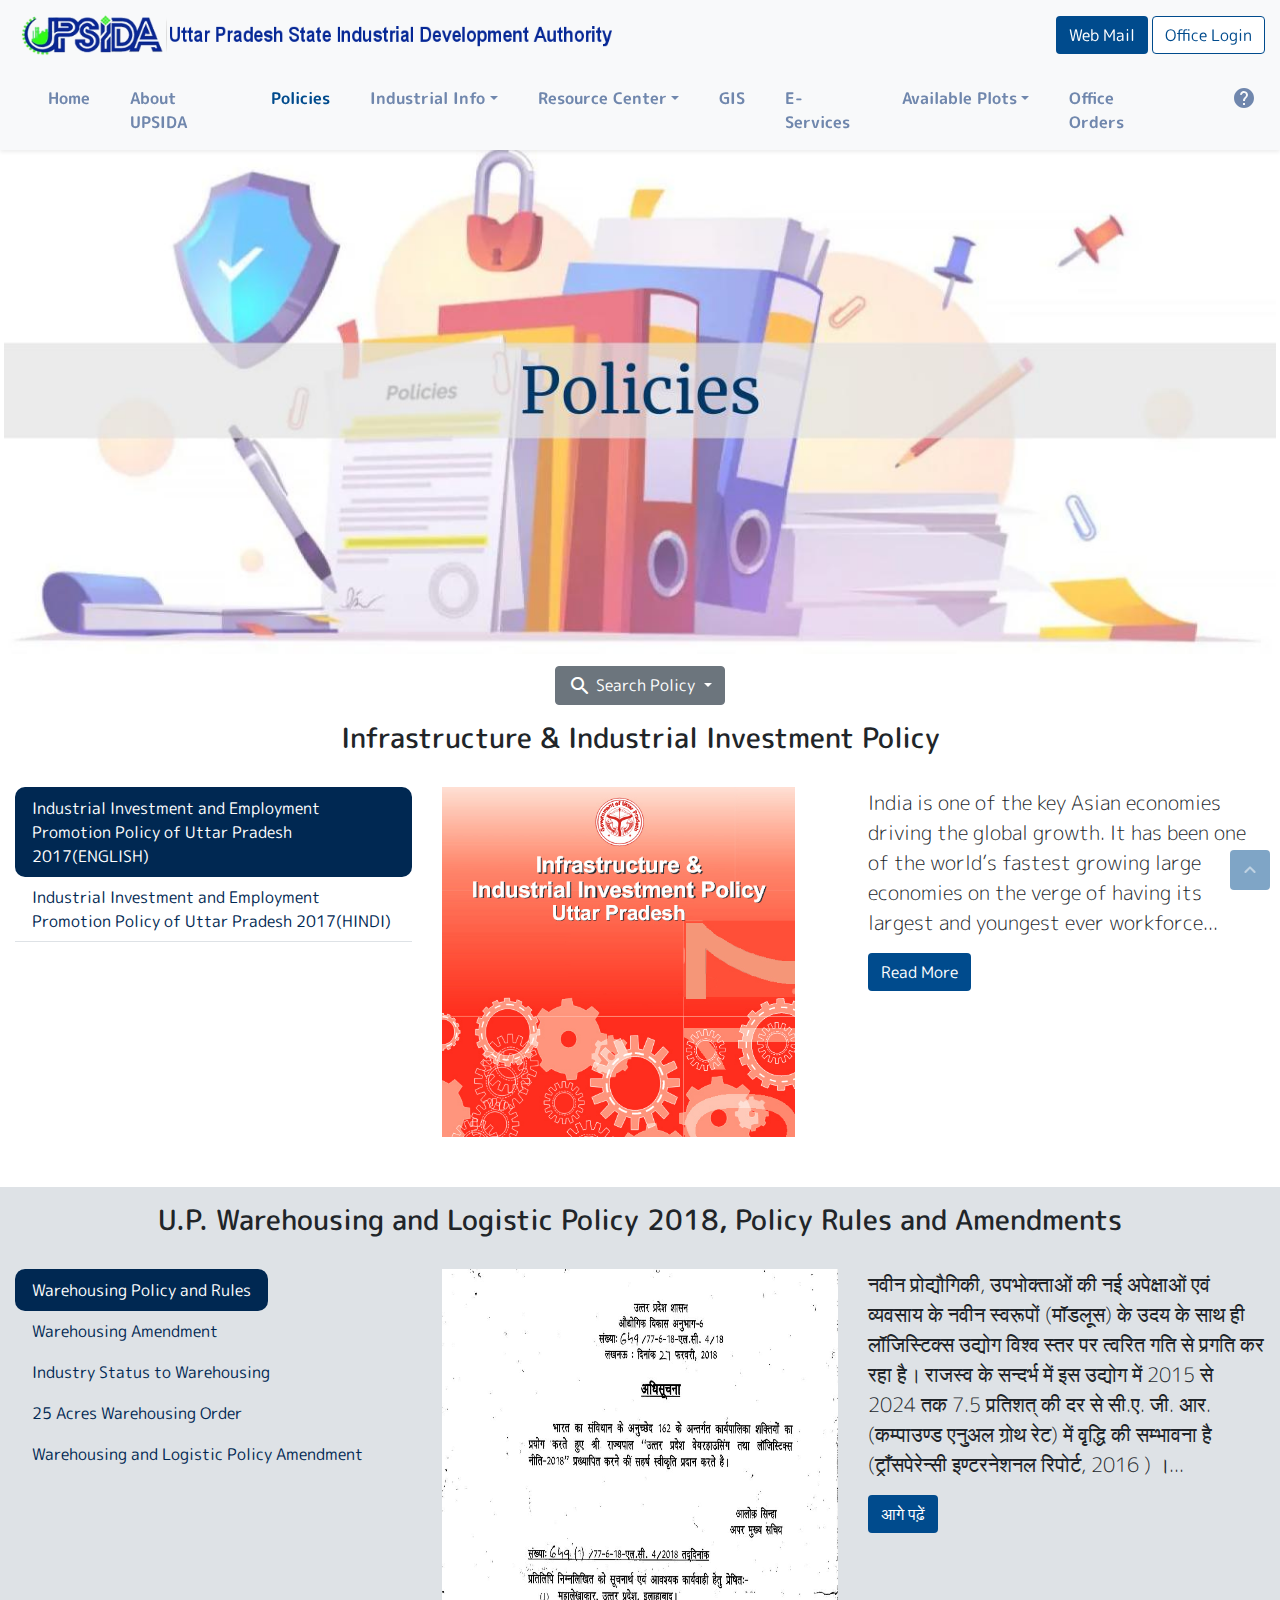
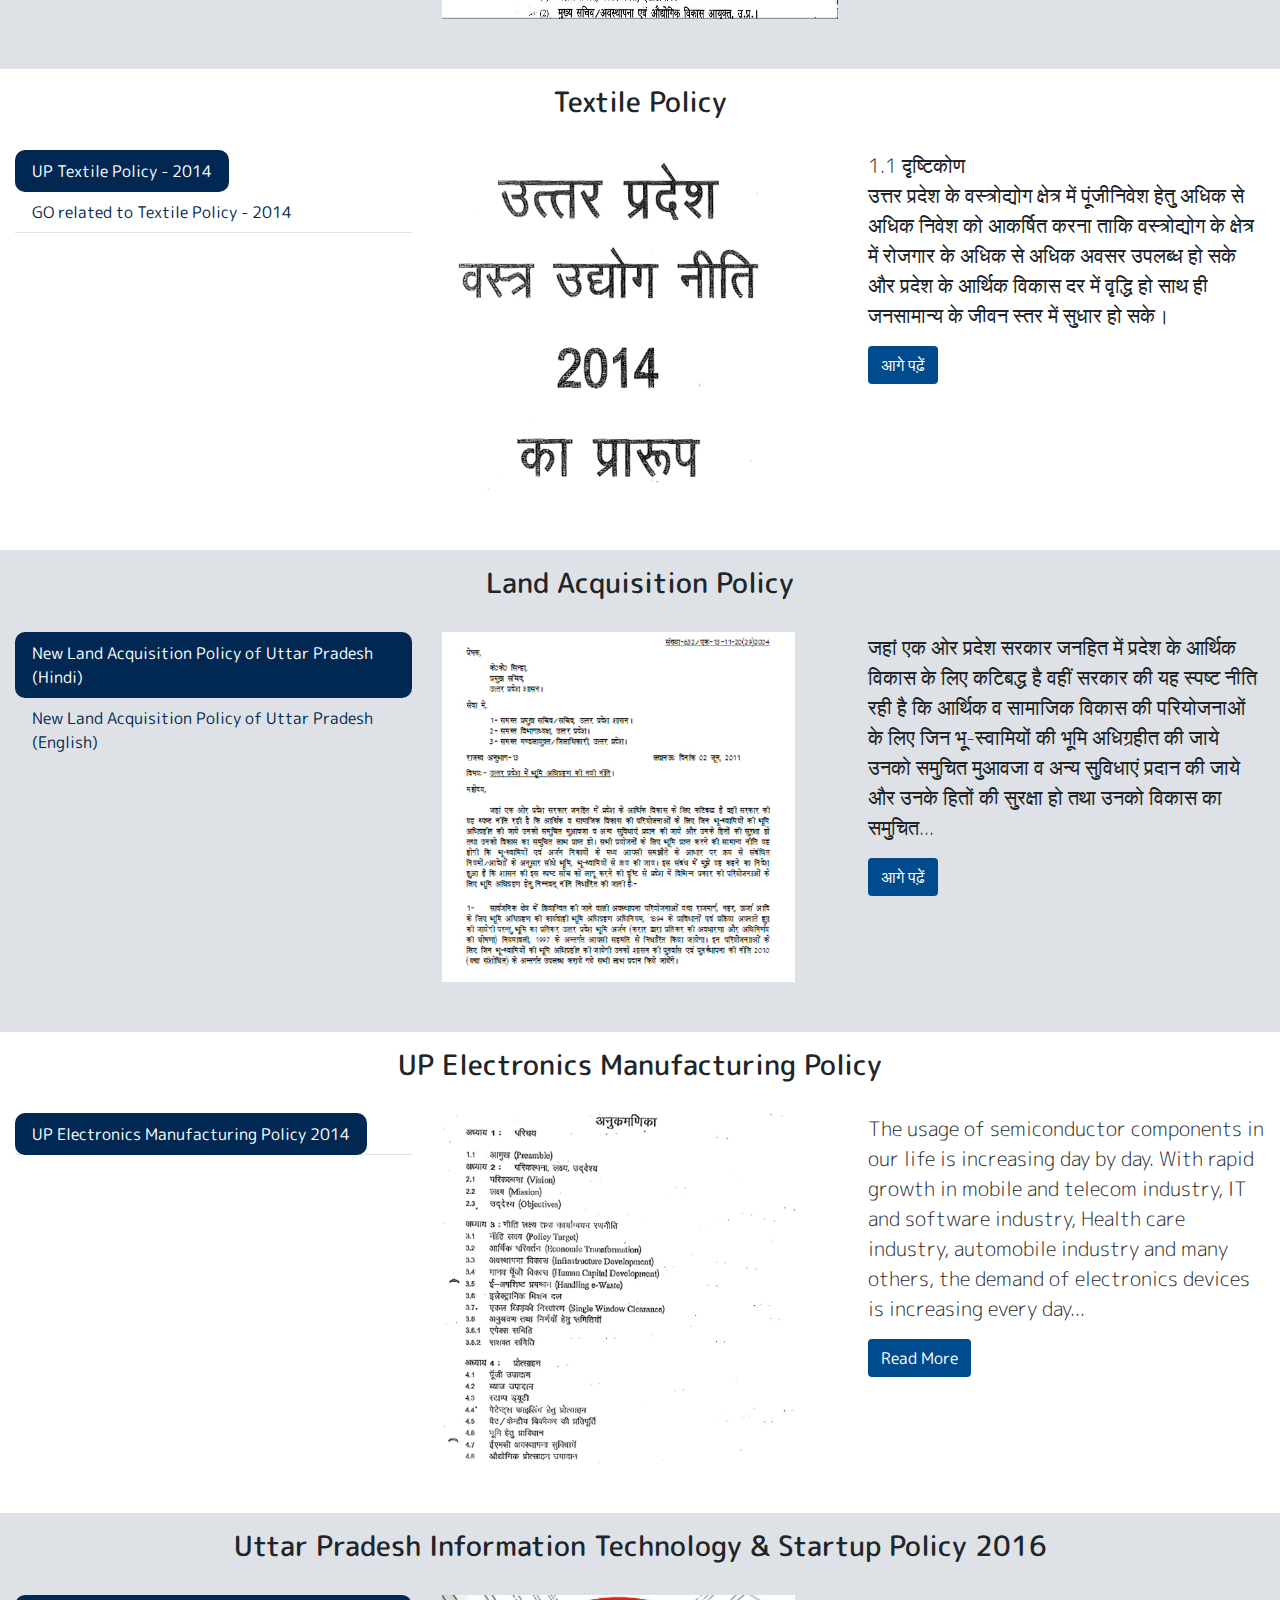
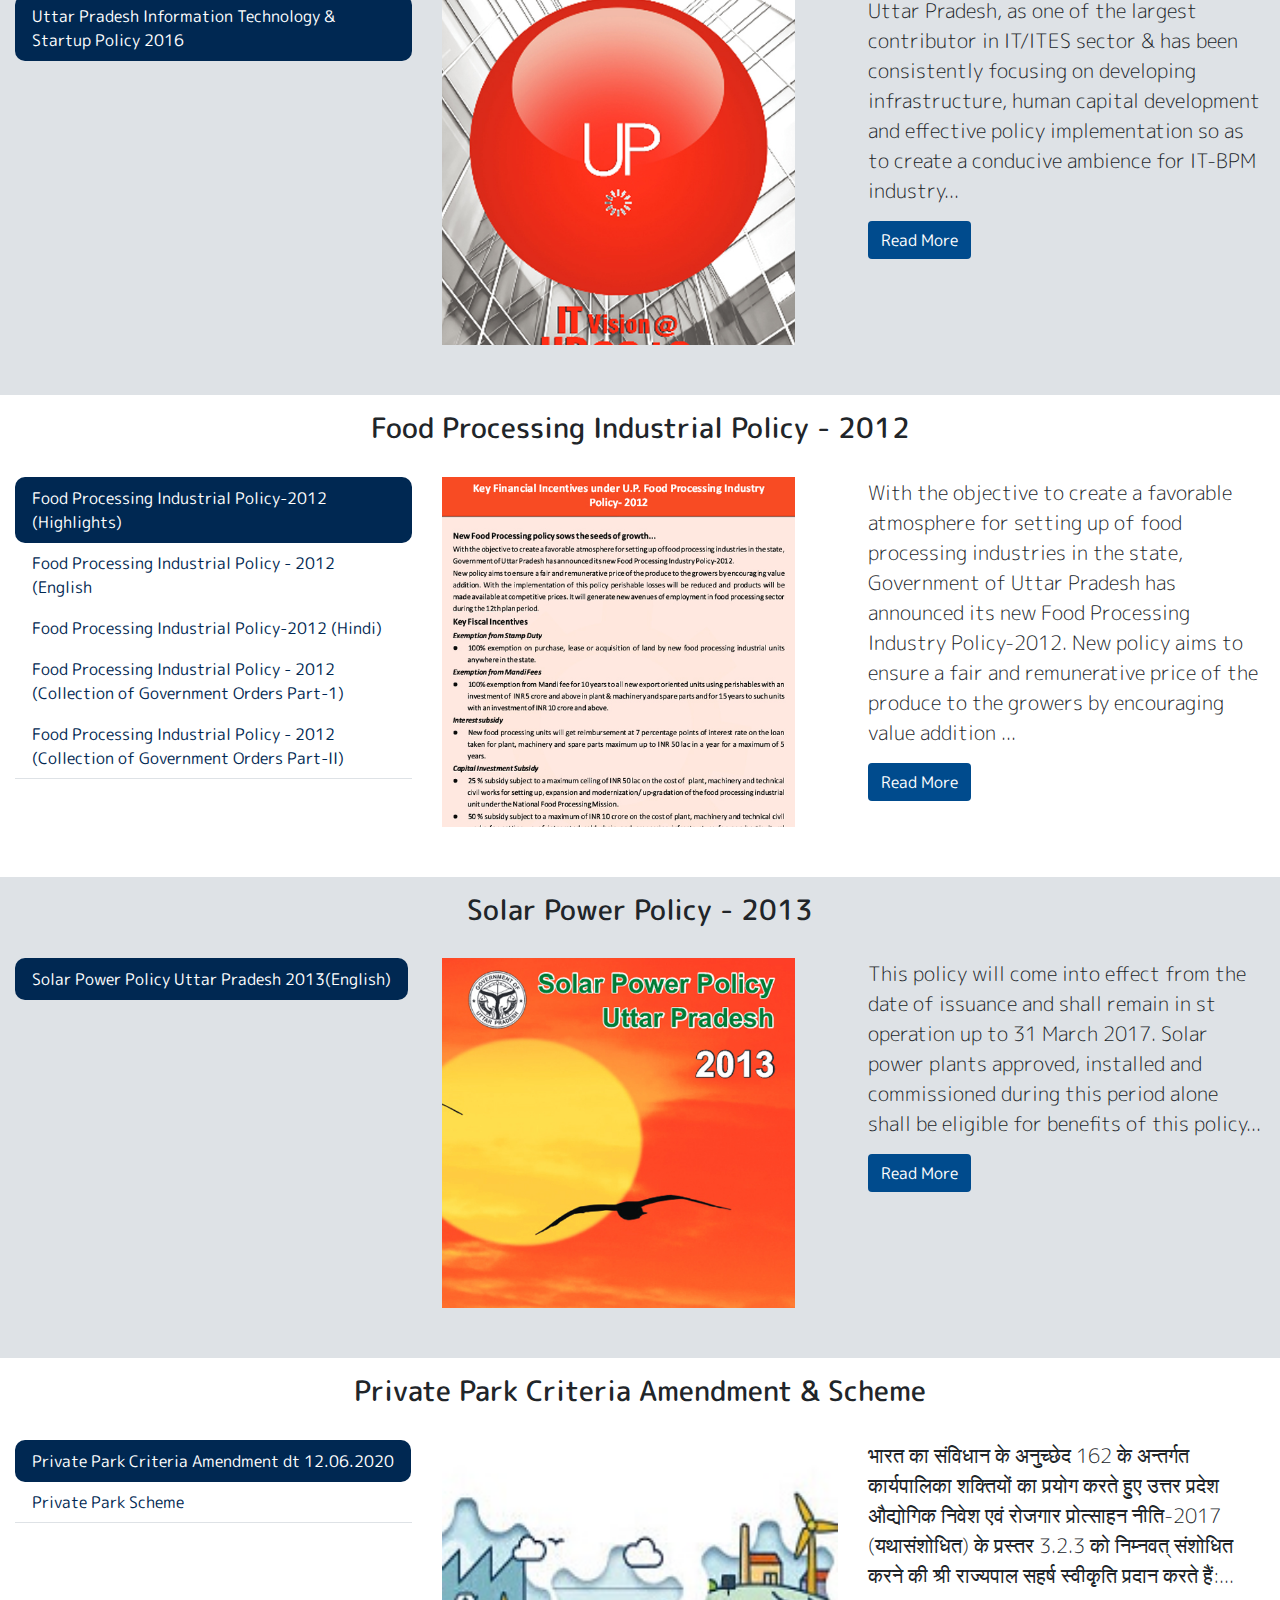
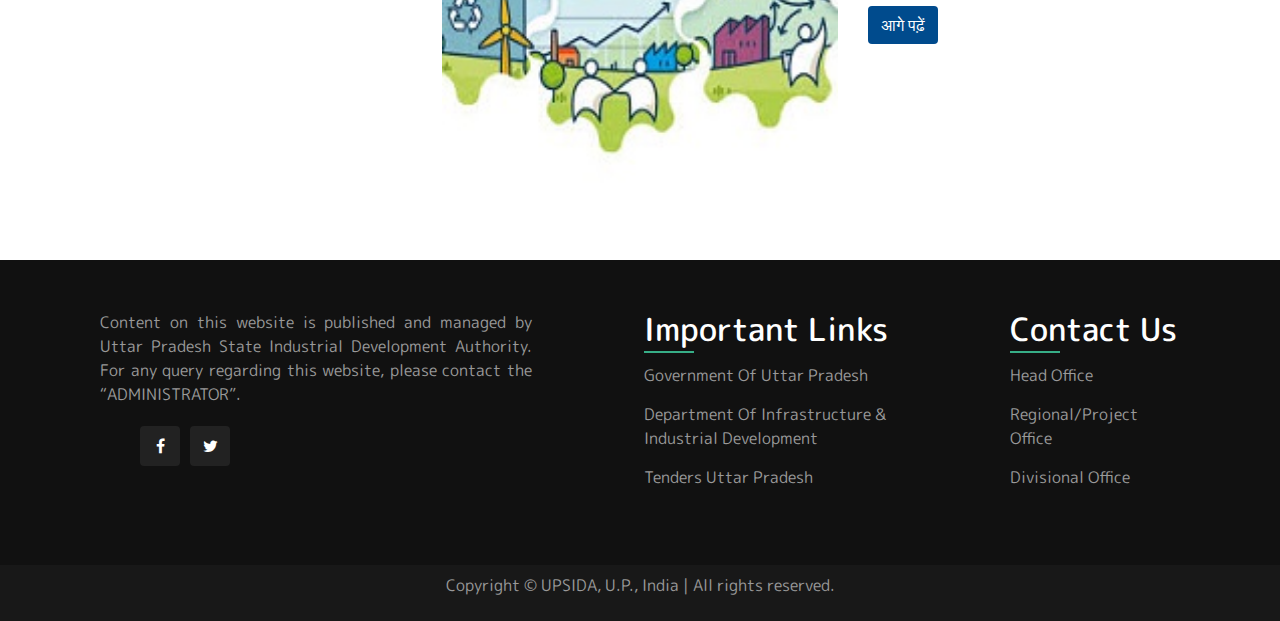
<file: files/Policy.html>
<!DOCTYPE html>
<html lang="en">
<head>
  <title>UPSIDA - Policies</title>
  <meta charset="utf-8" />
  <meta name="viewport" content="width=device-width, initial-scale=1">
  <!-- Bootstrap 4 Files -->
  <link rel="stylesheet" href="https://maxcdn.bootstrapcdn.com/bootstrap/4.5.2/css/bootstrap.min.css">
  <script src="https://ajax.googleapis.com/ajax/libs/jquery/3.5.1/jquery.min.js"></script>
  <script src="https://cdnjs.cloudflare.com/ajax/libs/popper.js/1.16.0/umd/popper.min.js"></script>
  <script src="https://maxcdn.bootstrapcdn.com/bootstrap/4.5.2/js/bootstrap.min.js"></script>

  <!-- Custom CSS and JS Scripts -->
  <link rel="stylesheet" href="../css/adistyle.css">
  <link rel="stylesheet" href="../css/footer.css">
  <link rel="stylesheet" href="../css/policy.css">
  <script src="../js/script.js"></script>

   <!-- Icons from Google Icons -->
   <link rel="stylesheet" href="https://fonts.googleapis.com/icon?family=Material+Icons+Round">
   <link
     rel="stylesheet"
     href="https://cdnjs.cloudflare.com/ajax/libs/font-awesome/4.7.0/css/font-awesome.css"
     integrity="sha512-5A8nwdMOWrSz20fDsjczgUidUBR8liPYU+WymTZP1lmY9G6Oc7HlZv156XqnsgNUzTyMefFTcsFH/tnJE/+xBg=="
     crossorigin="anonymous"
     referrerpolicy="no-referrer"
   />

   <style media="screen">
      @import url('https://fonts.googleapis.com/css2?family=M+PLUS+Rounded+1c:wght@400&display=swap');
      html {
        scroll-behavior: smooth;
      }
      body{
        overflow-x: hidden;
        font-family: 'M PLUS Rounded 1c', sans-serif;
      }
      body::-webkit-scrollbar {
        width: 0 !important;
      }
   </style>
</head>

<body>

  <div class="container-fluid">
    <div class="row" id="top">
          <!-- Navigation Bar for laptops and Desktop -->
          <div class="navbar-light fixed-top bg-light d-none d-lg-block shadow-sm" style="user-select: none;">
              <div class="container-fluid">
                  <div class="row" id="top-navbar">
                      <div class="col-8 align-self-center">
                          <a class="navbar-brand" href="../index.html">
                              <img src="../images/image-desktop-1.png" width="600" height="60" class="d-inline-block align-top" alt="">
                          </a>
                      </div>
                      <div class="col-4 align-self-center">
                          <form class="float-right">
                              <button class="btn btn-custom" onclick="window.open('http://webmail.upsidc.com/', '_blank'); return false;">Web Mail</button>
                              <button class="btn btn-outline-custom" onclick="window.open('Office Login.html', '_self'); return false;">Office Login</button>
                          </form>
                      </div>
                  </div>
                  <div class="row" id="naviation-bar">
                      <nav class="navbar navbar-expand-md mx-auto">
                          <div class="collapse navbar-collapse" id="navbarSupportedContent">
                              <ul class="navbar-nav ml-auto py-4 py-md-0">
                                  <li class="nav-item pl-4 pl-md-0 ml-0 ml-md-4">
                                      <a class="nav-link" href="../index.html">Home</a>
                                  </li>
                                  <li class="nav-item pl-4 pl-md-0 ml-0 ml-md-4">
                                      <a class="nav-link" href="About us.html">About UPSIDA</a>
                                  </li>
                                  <li class="nav-item pl-4 pl-md-0 ml-0 ml-md-4 active">
                                      <a class="nav-link" href="Policy.html">Policies</a>
                                  </li>
                                    <li class="nav-item dropdown  pl-4 pl-md-0 ml-0 ml-md-4">
                                        <a class="nav-link dropdown-toggle" data-toggle="dropdown" href="#" role="button" aria-haspopup="true" aria-expanded="false">Industrial Info</a>
                                        <div class="dropdown-menu">
                                            <a class="dropdown-item" href="Industrial info.html">Industrial Areas</a>
                                            <a class="dropdown-item" href="https://eservices.onlineupsidc.com/VanvibhaagReport.aspx" target="_blank">Plantation</a>
                                        </div>
                                    </li>

                                  <li class="nav-item dropdown pl-4 pl-md-0 ml-0 ml-md-4">
                                      <a class="nav-link dropdown-toggle" data-toggle="dropdown" href="#" role="button" aria-haspopup="true" aria-expanded="false">Resource Center</a>
                                      <div class="dropdown-menu">
                                          <a class="dropdown-item" href="../index.html">Industrial Area Operating Process</a>
                                          <a class="dropdown-item" href="Office Order.html">Office Orders</a>
                                          <a class="dropdown-item" href="https://www.onlineupsidc.com/pdf/operating_manual_upsidc.pdf" target="_blank">Operating Manual 2011</a>
                                          <a class="dropdown-item" href="https://www.onlineupsidc.com/pdf/building_230616.pdf" target="_blank">Document for approal of building plan</a>
                                          <a class="dropdown-item" href="https://www.onlineupsidc.com/pdf/rate_list_245415.pdf" target="_blank">Present Rates</a>
                                          <a class="dropdown-item" href="Development Process.html">Development Process</a>
                                          <a class="dropdown-item" href="https://www.onlineupsidc.com/pdf/conditions_tender.pdf" target="_blank">Conditions for tender</a>
                                          <a class="dropdown-item" href="https://www.onlineupsidc.com/pdf/allotment_form.pdf" target="_blank">Allotment Application Form</a>
                                          <a class="dropdown-item" href="https://www.onlineupsidc.com/pdf/servicelink_03032015.pdf" target="_blank">Services Rules</a>
                                          <a class="dropdown-item" href="https://www.onlineupsidc.com/OfcUser_pdf/UPSIDA%20Land%20&%20Building%20Regulations%202018%20updated.pdf" target="_blank">By Laws of UPSIDA</a>
                                          <a class="dropdown-item" href="https://www.onlineupsidc.com/OfcUser_pdf/OfficeUser2.pdf" target="_blank">Ammendment in UPSIDA Land Development & Building Regulation 2018</a>
                                          <a class="dropdown-item" href="https://www.onlineupsidc.com/OfcUser_pdf/SECOND%20AMMENDMENT%20IN%20UPSIDA%20LAND%20DEVELOPMENT%20AND%20BUILDING%20REGULATION%202018.pdf" target="_blank">Second Ammendment in UPSIDA Land Development</a>
                                      </div>
                                  </li>

                                  <li class="nav-item pl-4 pl-md-0 ml-0 ml-md-4">
                                      <a class="nav-link" href="http://gis.onlineupsidc.com/" target="_blank">GIS</a>
                                  </li>
                                  <li class="nav-item pl-4 pl-md-0 ml-0 ml-md-4">
                                      <a class="nav-link" href="https://eservices.onlineupsidc.com/" target="_blank">E-Services</a>
                                  </li>
                                  <li class="nav-item dropdown pl-4 pl-md-0 ml-0 ml-md-4">
                                      <a class="nav-link dropdown-toggle" data-toggle="dropdown" href="#" role="button" aria-haspopup="true" aria-expanded="false">Available Plots</a>
                                      <div class="dropdown-menu">
                                          <a class="dropdown-item" href="https://eservices.onlineupsidc.com/Advertisement.aspx" target="_blank">Available Plot list in Nivesh Mitra</a>
                                          <a class="dropdown-item" href="https://upsida.mjunction.in/" target="_blank">Available Plot in E-Auction</a>
                                      </div>
                                  </li>
                                  <li class="nav-item pl-4 pl-md-0 ml-0 ml-md-4">
                                      <a class="nav-link" href="https://eservices.onlineupsidc.com/ViewOfficeOrdersPublic.aspx">Office Orders</a>
                                  </li>
                                  <li class="nav-item pl-4 pl-md-0 ml-0 ml-md-4">
                                    <li class="nav-item pl-4 pl-md-0 ml-0 ml-md-4">
                                        <a class="nav-link" href="#contact"><i class="material-icons-round">help</i></a>
                                    </li>
                                  </li>
                              </ul>
                          </div>
                      </nav>
                  </div>
              </div>
          </div>

          <!-- Navigation Bar for Tablets -->
          <div class="navbar-light fixed-top bg-light d-none d-lg-none d-md-block d-sm-block shadow-sm">
              <div class="container-fluid">
                  <div class="row">
                      <div class="col-8 align-self-center">
                          <a class="navbar-brand" href="../index.html">
                              <img src="../images/image-desktop-1.png" width="600" height="60" class="d-inline-block align-top d-none d-sm-none d-md-block" alt="">
                              <img src="../images/image-1.png" width="150" height="58" class="d-inline-block align-top d-none d-sm-block d-md-none" alt="">
                          </a>
                      </div>
                      <div class="col-4 align-self-center">
                          <span class="float-right">
                              <button onclick="openNav()" class="btn btn-custom"><i class="material-icons-round" style="font-size: xlarger; padding: 0.2em;">menu</i></button>
                          </span>
                      </div>
                  </div>
              </div>
          </div>

          <!-- Navigation Bar for Mobile -->
          <div class="navbar-light fixed-top bg-light d-block d-sm-none shadow-sm">
              <div class="container-fluid">
                  <div class="row">
                      <div class="col-8 align-self-center">
                          <a class="navbar-brand" href="../index.html">
                              <img src="../images/image-1.png" width="150" height="58" class="d-inline-block align-top d-none d-sm-block d-md-none" alt="">
                          </a>
                      </div>
                      <div class="col-4 align-self-center">
                          <span class="float-right" style="margin-right:15px;">
                              <button onclick="openNavMobile()" class="btn btn-custom"><i class="material-icons-round" style="font-size: xlarger; padding: 0.2em;">menu</i></button>
                          </span>
                      </div>
                  </div>
              </div>
          </div>

          <!-- Sidebar Navigation for Mobile and Tablets -->
          <div id="mySidenav" class="sidenav shadow-lg">
              <a href="javascript:void(0)" class="closebtn" onclick="closeNav()"><i class="material-icons-round" style="top: 0.25em; position: relative;"> close </i></a>
              <ul class="navbar-nav ml-auto py-4 py-md-0">
                  <li class="nav-item pl-4 pl-md-0 ml-0 ml-md-4">
                      <a class="nav-link" href="../index.html">Home</a>
                  </li>
                  <li class="nav-item pl-4 pl-md-0 ml-0 ml-md-4">
                      <a class="nav-link" href="About us.html">About UPSIDA</a>
                  </li>
                  <li class="nav-item pl-4 pl-md-0 ml-0 ml-md-4 active">
                      <a class="nav-link" href="Policy.html">Policies</a>
                  </li>
                  <li class="nav-item pl-4 pl-md-0 ml-0 ml-md-4">
                      <a class="nav-link" id="dropdown-btn-industrial-info">Industrial Info<i class="material-icons-round" style="top: 0.25em; position: relative;"> keyboard_arrow_down </i></a>
                      <div class="dropdown-container-industrial-info" style="display: none;">
                          <a class="sidebar-dropdown-item dropdown-item text-wrap" href="industrial info.html">Industrial Areas</a>
                          <a class="sidebar-dropdown-item dropdown-item text-wrap" href="https://eservices.onlineupsidc.com/VanvibhaagReport.aspx" target="_blank">Plantation</a>
                      </div>
                  </li>
                  <li class="nav-item pl-4 pl-md-0 ml-0 ml-md-4">
                      <a class="nav-link" id="dropdown-btn-resource-center">Resource Center<i class="material-icons-round" style="top: 0.25em; position: relative;"> keyboard_arrow_down </i></a>
                      <div class="dropdown-container-resource-center" style="display: none;">
                        <a class="sidebar-dropdown-item dropdown-item text-wrap" href="../index.html">Industrial Area Operating Process</a>
                        <a class="sidebar-dropdown-item dropdown-item text-wrap" href="Office Order.html">Office Orders</a>
                        <a class="sidebar-dropdown-item dropdown-item text-wrap" href="https://www.onlineupsidc.com/pdf/operating_manual_upsidc.pdf" target="_blank">Operating Manual 2011</a>
                        <a class="sidebar-dropdown-item dropdown-item text-wrap" href="https://www.onlineupsidc.com/pdf/building_230616.pdf" target="_blank">Document for approal of building plan</a>
                        <a class="sidebar-dropdown-item dropdown-item text-wrap" href="https://www.onlineupsidc.com/pdf/rate_list_245415.pdf" target="_blank">Present Rates</a>
                        <a class="sidebar-dropdown-item dropdown-item text-wrap" href="Development Process.html">Development Process</a>
                        <a class="sidebar-dropdown-item dropdown-item text-wrap" href="https://www.onlineupsidc.com/pdf/conditions_tender.pdf" target="_blank">Conditions for tender</a>
                        <a class="sidebar-dropdown-item dropdown-item text-wrap" href="https://www.onlineupsidc.com/pdf/allotment_form.pdf" target="_blank">Allotment Application Form</a>
                        <a class="sidebar-dropdown-item dropdown-item text-wrap" href="https://www.onlineupsidc.com/pdf/servicelink_03032015.pdf" target="_blank">Services Rules</a>
                        <a class="sidebar-dropdown-item dropdown-item text-wrap" href="https://www.onlineupsidc.com/OfcUser_pdf/UPSIDA%20Land%20&%20Building%20Regulations%202018%20updated.pdf" target="_blank">By Laws of UPSIDA</a>
                        <a class="sidebar-dropdown-item dropdown-item text-wrap" href="https://www.onlineupsidc.com/OfcUser_pdf/OfficeUser2.pdf" target="_blank">Ammendment in UPSIDA Land Development & Building Regulation 2018</a>
                        <a class="sidebar-dropdown-item dropdown-item text-wrap" href="https://www.onlineupsidc.com/OfcUser_pdf/SECOND%20AMMENDMENT%20IN%20UPSIDA%20LAND%20DEVELOPMENT%20AND%20BUILDING%20REGULATION%202018.pdf" target="_blank">Second Ammendment in UPSIDA Land Development</a>
                      </div>
                  </li>
                  <li class="nav-item dropdown pl-4 pl-md-0 ml-0 ml-md-4">
                      <a class="nav-link" id="dropdown-btn-available-plots">Available Plots<i class="material-icons-round" style="top: 0.25em; position: relative;"> keyboard_arrow_down </i></a>
                      <div class="dropdown-container-available-plots" style="display: none;">
                        <a class="sidebar-dropdown-item dropdown-item text-wrap" href="https://eservices.onlineupsidc.com/Advertisement.aspx" target="_blank">Available Plot list in Nivesh Mitra</a>
                        <a class="sidebar-dropdown-item dropdown-item text-wrap" href="https://upsida.mjunction.in/" target="_blank">Available Plot in E-Auction</a>
                    </div>
                  </li>
                  <li class="nav-item pl-4 pl-md-0 ml-0 ml-md-4">
                      <a class="nav-link" href="http://gis.onlineupsidc.com/" target="_blank">GSI</a>
                  </li>
                  <li class="nav-item pl-4 pl-md-0 ml-0 ml-md-4">
                      <a class="nav-link"  href="https://eservices.onlineupsidc.com/" target="_blank">E-Services</a>
                  </li>
                  <li class="nav-item pl-4 pl-md-0 ml-0 ml-md-4">
                      <a class="nav-link" href="https://eservices.onlineupsidc.com/ViewOfficeOrdersPublic.aspx">Office Orders</a>
                  </li>
                  <li style="margin-top: 1em;">
                      <form class="text-center">
                          <button class="btn btn-custom" onclick= "window.open('http://webmail.upsidc.com/', '_blank'); return false;">Web Mail</button>
                          <button class="btn btn-outline-custom" onclick="window.open('Office Login.html', '_self'); return false;">Office Login</button>
                      </form>
                  </li>
              </ul>
          </div>
      </div>

<div class="row">
    <div class="col-lg-12 p-1 text-center">
        <img src="../images/policies.jpg" alt="Policies" class="img-fluid">
    </div>
</div>
<div class="row mt-2">
  <div class="col-12 sid">
    <div class="dropdown">
      <button class="btn btn-secondary dropdown-toggle" data-flip="false" type="button" id="dropdownMenuButton" data-toggle="dropdown" aria-haspopup="true" aria-expanded="false">
        <i class="material-icons-round" style="vertical-align: middle;"> search </i> <span> Search Policy </span>
      </button>
      <div class="dropdown-menu drop-wid" aria-labelledby="dropdownMenuButton">
        <a href="#tab1" class="dropdown-item text-wrap">Infrastructure & Industrial Investment Policy</a>
        <a href="#tab2" class="dropdown-item text-wrap">U.P. Warehousing and Logistic Policy 2018, Policy Rules and Amendments</a>
        <a href="#tab3" class="dropdown-item text-wrap">Textile Policy</a>
        <a href="#tab4" class="dropdown-item text-wrap">Land Acquisition Policy</a>
        <a href="#tab5" class="dropdown-item text-wrap">UP Electronics Manufacturing Policy</a>
        <a href="#tab6" class="dropdown-item text-wrap">Uttar Pradesh Information Technology & Startup Policy 2016</a>
        <a href="#tab7" class="dropdown-item text-wrap">Food Processing Industrial Policy - 2012</a>
        <a href="#tab8" class="dropdown-item text-wrap">Solar Power Policy - 2013</a>
        <a href="#tab9" class="dropdown-item text-wrap">Private Park Criteria Amendment & Scheme</a>
      </div>
    </div>
  </div>



</div>
<div class="poli" style="border-top-left-radius: 4px; border-top-right-radius: 4px;">
<!--tab1-->
      <div class="row" id="tab1">
        <div class="col-12">
          <h3 class="mt-3 pb-4">Infrastructure & Industrial Investment Policy</h3>
        </div>
        <div class="col-lg-4 col-sm-12">

          <ul class="nav nav-tabs"   role="tablist">
            <li class="nav-item">
              <a class="nav-link active" data-toggle="tab" href="#t11" role="tab" aria-controls="home">Industrial Investment and Employment Promotion Policy of Uttar Pradesh 2017(ENGLISH)</a>
            </li>
            <li class="nav-item">
              <a class="nav-link" data-toggle="tab" href="#t12" role="tab" aria-controls="profile">Industrial Investment and Employment Promotion Policy of Uttar Pradesh 2017(HINDI)</a>
            </li>
          </ul>

        </div>

        <div class="col-lg-8 col-sm-12">

          <div class="tab-content">
            <div class="tab-pane active" id="t11" role="tabpanel">

              <div class="row">
                <div class="col-lg-6 col-sm-12">
                  <img src="../images/p11.jpg" class="img-sm img-fluid" alt="">
                </div>
                <div class="col-lg-6 col-sm-12">
                  <p class="lead">India is one of the key Asian economies driving the global growth. It has been one of
                    the world’s fastest growing large economies on the verge of having its largest and
                    youngest ever workforce...
                  </p>
                  <a href="#" class="btn btn-custom">Read More</a>
                </div>
              </div>

            </div>

            <div class="tab-pane" id="t12" role="tabpanel">

              <div class="row">
                <div class="col-lg-6 col-sm-12">
                  <img src="../images/p11.jpg" class="img-sm img-fluid" alt="">
                </div>
                <div class="col-lg-6 col-sm-12">
                  <p class="lead">भारत वैश्विक विकास को संचालित करने वाली प्रमुख एशियाई अर्थव्यवस्थाओं में से एक है। आगामी एक दशक में होने जा रहा विश्व का सर्वाधिक आबादी वालायह देश, अभी तक के अपने सबसे बड़े तथा युवा कार्यबल के साथ विश्व की सबसे तीव्र गति से बढ़ रहीं वृहद अर्थव्यवस्थाओं में है। इससे देश के समक्ष बहुतायत नए अवसरों के साथ-साथ नई चुनौतियां भी आयेंगी।...
                  </p>
                  <a href="#" class="btn btn-custom">आगे पढ़ें</a>
                </div>
              </div>

            </div>

          </div>
        </div>
      </div>

      <!--tab2-->
      <div class="row" id="tab2">
        <div class="col-12">
          <h3 class="mt-3 pb-4">U.P. Warehousing and Logistic Policy 2018, Policy Rules and Amendments</h3>
        </div>
        <div class="col-lg-4 col-sm-12">

          <ul class="nav nav-tabs"   role="tablist">
            <li class="nav-item">
              <a class="nav-link active" data-toggle="tab" href="#t21" role="tab" aria-controls="home">Warehousing Policy and Rules</a>
            </li>
            <li class="nav-item">
              <a class="nav-link" data-toggle="tab" href="#t22" role="tab" aria-controls="profile">Warehousing Amendment</a>
            </li>
            <li class="nav-item">
              <a class="nav-link" data-toggle="tab" href="#t23" role="tab" aria-controls="messages">Industry Status to Warehousing</a>
            </li>
            <li class="nav-item">
              <a class="nav-link" data-toggle="tab" href="#t24" role="tab" aria-controls="settings">25 Acres Warehousing Order</a>
            </li>
            <li class="nav-item">
              <a class="nav-link" data-toggle="tab" href="#t25" role="tab" aria-controls="settings">Warehousing and Logistic Policy Amendment</a>
            </li>
          </ul>

        </div>

        <div class="col-lg-8 col-sm-12">

          <div class="tab-content">
            <div class="tab-pane active" id="t21" role="tabpanel">

              <div class="row">
                <div class="col-lg-6 col-sm-12">
                  <img src="../images/wp1.jpg" class="img-sm img-fluid" alt="">
                </div>
                <div class="col-lg-6 col-sm-12">
                  <p class="lead">नवीन प्रोद्यौगिकी, उपभोक्ताओं की नई अपेक्षाओं एवं व्यवसाय के नवीन स्वरूपों (मॉडलूस) के उदय के साथ ही लॉजिस्टिक्स उद्योग विश्व स्तर पर त्वरित गति से प्रगति कर रहा है। राजस्व के सन्दर्भ में इस उद्योग में 2015 से 2024 तक 7.5 प्रतिशत् की दर से सी.ए. जी. आर. (कम्पाउण्ड एनुअल ग्रोथ रेट) में वृद्धि की सम्भावना है (ट्राँसपेरेन्सी इण्टरनेशनल रिपोर्ट, 2016 ) ।...
                  </p>
                  <a href="#" class="btn btn-custom">आगे पढ़ें</a>
                </div>
              </div>

            </div>

            <div class="tab-pane" id="t22" role="tabpanel">
              <div class="row">
                <div class="col-lg-6 col-sm-12">
                  <img src="../images/wp2.jpg" class="img-sm img-fluid" alt="">
                </div>
                <div class="col-lg-6 col-sm-12">
                  <p class="lead">कार्यालय ज्ञाप संख्या-2791/77-6-2018-एल.सी.4/2018 दिनांक 06 जुलाई, 2020 द्वारा निर्गत उत्तर प्रदेश वेयरहाउसिंग तथा लॉजिस्टिक्स नीति-2018 के क्रियान्वयन सम्बन्धी मार्गदर्शी सिद्धान्त/नियमावली के प्रस्तर-2 शीर्षक "परिभाषाएं" के उपप्रस्तर-2.4 को निम्नवत् संशोधित किये जाने तथा नए उपप्रस्तर 2.22, 2.22.1 एवं 2.22.2 को जोड़े जाने की श्री राज्यपाल सहर्ष स्वीकृति प्रदान करते है:...
                  </p>
                  <a href="#" class="btn btn-custom">आगे पढ़ें</a>
                </div>
              </div>
            </div>

            <div class="tab-pane" id="t23" role="tabpanel">
              <div class="row">
                <div class="col-lg-6 col-sm-12">
                  <img src="../images/wp3.jpg" class="img-sm img-fluid" alt="">
                </div>
                <div class="col-lg-6 col-sm-12">
                  <p class="lead">"उत्तर प्रदेश वेयरहाउसिंग तथा लॉजिस्टिक्स नीति-2018" में वेयरहाउसिंग तथा लॉजिस्टिक्स को उद्योग का दर्जा दिए जाने के दृष्टिगत वेयरहाउसिंग तथा लॉजिस्टिक्स पार्को तथा इकाइयों के लिए...
                  </p>
                  <a href="#" class="btn btn-custom">आगे पढ़ें</a>
                </div>
              </div>
            </div>

            <div class="tab-pane" id="t24" role="tabpanel">
              <div class="row">
                <div class="col-lg-6 col-sm-12">
                  <img src="../images/wp4.jpg" class="img-sm img-fluid" alt="">
                </div>
                <div class="col-lg-6 col-sm-12">
                  <p class="lead">भारत का संविधान के अनुच्छेद 162 के अन्तर्गत कार्यपालिका शक्तियों का प्रयोग करते हुए "उत्तर प्रदेश वेयरहाउसिंग एवं लॉजिस्टिक्स नीति-2018 (यथासंशोधित)" के प्रस्तर- 3.2(1) एवं प्रस्तर-5 को निम्नवत् संशोधित करने की श्री राज्यपाल सहर्ष स्वीकृति प्रदान करते हैं:...
                  </p>
                  <a href="#" class="btn btn-custom">आगे पढ़ें</a>
                </div>
              </div>
            </div>

            <div class="tab-pane" id="t25" role="tabpanel">
              <div class="row">
                <div class="col-lg-6 col-sm-12">
                  <img src="../images/wp5.jpg" class="img-sm img-fluid" alt="">
                </div>
                <div class="col-lg-6 col-sm-12">
                  <p class="lead">भारत का संविधान के अनुच्छेद 162 के अन्तर्गत कार्यपालिका शक्तियों का प्रयोग करते हुए "उ0प्र0 वेयरहाउसिंग तथा लॉजिस्टिक्स नीति 2018" के प्रस्तर-5.7 एवं 6.7 को निम्नवत् संशोधित करने की श्री राज्यपाल स्वीकृति प्रदान करते हैं...
                  </p>
                  <a href="#" class="btn btn-custom">आगे पढ़ें</a>
                </div>
              </div>
            </div>
          </div>
        </div>

      </div>

      <!--tab3-->
      <div class="row" id="tab3">
        <div class="col-12">
          <h3 class="mt-3 pb-4">Textile Policy</h3>
        </div>
        <div class="col-lg-4 col-sm-12">

          <ul class="nav nav-tabs"   role="tablist">
            <li class="nav-item">
              <a class="nav-link active" data-toggle="tab" href="#t31" role="tab" aria-controls="home">UP Textile Policy - 2014</a>
            </li>
            <li class="nav-item">
              <a class="nav-link" data-toggle="tab" href="#t32" role="tab" aria-controls="profile">GO related to Textile Policy - 2014</a>
            </li>
          </ul>

        </div>

        <div class="col-lg-8 col-sm-12">

          <div class="tab-content">
            <div class="tab-pane active" id="t31" role="tabpanel">

              <div class="row">
                <div class="col-lg-6 col-sm-12">
                  <img src="../images/tp1.jpg" class="img-sm img-fluid" alt="">
                </div>
                <div class="col-lg-6 col-sm-12">
                  <p class="lead">1.1 दृष्टिकोण <br>

उत्तर प्रदेश के वस्त्रोद्योग क्षेत्र में पूंजीनिवेश हेतु अधिक से अधिक निवेश को आकर्षित करना ताकि वस्त्रोद्योग के क्षेत्र में रोजगार के अधिक से अधिक अवसर उपलब्ध हो सके और प्रदेश के आर्थिक विकास दर में वृद्धि हो साथ ही जनसामान्य के जीवन स्तर में सुधार हो सके।
                  </p>
                  <a href="#" class="btn btn-custom">आगे पढ़ें</a>
                </div>
              </div>

            </div>

            <div class="tab-pane" id="t32" role="tabpanel">

              <div class="row">
                <div class="col-lg-6 col-sm-12">
                  <img src="../images/tp2.jpg" class="img-sm img-fluid" alt="">
                </div>
                <div class="col-lg-6 col-sm-12">
                  <p class="lead">उपर्युक्त विषय के सम्बन्ध में मुझे यह कहने का निदेश हुआ है कि उत्तर प्रदेश में वस्त्र उद्योगों की इकाईयों की स्थापना को प्रोत्साहित करने के लिए उत्तर प्रदेश वस्त्र उद्योग नीति-2014 बनाई गई है। प्रदेश में
                  </p>
                  <a href="#" class="btn btn-custom">आगे पढ़ें</a>
                </div>
              </div>

            </div>

          </div>
        </div>
      </div>

      <!--tab4-->
      <div class="row" id="tab4">
        <div class="col-12">
          <h3 class="mt-3 pb-4">Land Acquisition Policy</h3>
        </div>
        <div class="col-lg-4 col-sm-12">

          <ul class="nav nav-tabs"   role="tablist">
            <li class="nav-item">
              <a class="nav-link active" data-toggle="tab" href="#t41" role="tab" aria-controls="home">New Land Acquisition Policy of Uttar Pradesh (Hindi)</a>
            </li>
            <li class="nav-item">
              <a class="nav-link" data-toggle="tab" href="#t42" role="tab" aria-controls="profile">New Land Acquisition Policy of Uttar Pradesh (English)</a>
            </li>
          </ul>

        </div>

        <div class="col-lg-8 col-sm-12">

          <div class="tab-content">
            <div class="tab-pane active" id="t41" role="tabpanel">

              <div class="row">
                <div class="col-lg-6 col-sm-12">
                  <img src="../images/lp1.jpg" class="img-sm img-fluid" alt="">
                </div>
                <div class="col-lg-6 col-sm-12">
                  <p class="lead">जहां एक ओर प्रदेश सरकार जनहित में प्रदेश के आर्थिक विकास के लिए कटिबद्ध है वहीं सरकार की यह स्पष्ट नीति रही है कि आर्थिक व सामाजिक विकास की परियोजनाओं के लिए जिन भू-स्वामियों की भूमि अधिग्रहीत की जाये उनको समुचित मुआवजा व अन्य सुविधाएं प्रदान की जाये और उनके हितों की सुरक्षा हो तथा उनको विकास का समुचित...
                  </p>
                  <a href="#" class="btn btn-custom">आगे पढ़ें</a>
                </div>
              </div>

            </div>

            <div class="tab-pane" id="t42" role="tabpanel">

              <div class="row">
                <div class="col-lg-6 col-sm-12">
                  <img src="../images/lp2.jpg" class="img-sm img-fluid" alt="">
                </div>
                <div class="col-lg-6 col-sm-12">
                  <p class="lead">Whereas on one hand the state government is committed to the economic development of the state, on the other hand it has been the clear policy of the government that the land owners whose land is acquired for the projects related to economic and social development, they should be given adequate compensation and ...
                  </p>
                  <a href="#" class="btn btn-custom">Read More</a>
                </div>
              </div>

            </div>

          </div>
        </div>
      </div>

      <!--tab5-->
      <div class="row" id="tab5">
        <div class="col-12">
          <h3 class="mt-3 pb-4">UP Electronics Manufacturing Policy</h3>
        </div>
        <div class="col-lg-4 col-sm-12">

          <ul class="nav nav-tabs"   role="tablist">
            <li class="nav-item">
              <a class="nav-link active" data-toggle="tab" href="#t51" role="tab" aria-controls="home">UP Electronics Manufacturing Policy 2014</a>
            </li>
          </ul>

        </div>

        <div class="col-lg-8 col-sm-12">

          <div class="tab-content">
            <div class="tab-pane active" id="t51" role="tabpanel">

              <div class="row">
                <div class="col-lg-6 col-sm-12">
                  <img src="../images/51.jpg" class="img-sm img-fluid" alt="">
                </div>
                <div class="col-lg-6 col-sm-12">
                  <p class="lead">The usage of semiconductor components in our life is increasing day by day. With rapid growth in mobile and telecom industry, IT and software industry, Health care industry, automobile industry and many others, the demand of electronics devices is increasing every day...
                  </p>
                  <a href="#" class="btn btn-custom">Read More</a>
                </div>
              </div>
            </div>
          </div>
        </div>
      </div>

      <!--tab6-->
      <div class="row" id="tab6">
        <div class="col-12">
          <h3 class="mt-3 pb-4">Uttar Pradesh Information Technology & Startup Policy 2016</h3>
        </div>
        <div class="col-lg-4 col-sm-12">

          <ul class="nav nav-tabs"   role="tablist">
            <li class="nav-item">
              <a class="nav-link active" data-toggle="tab" href="#t61" role="tab" aria-controls="home">Uttar Pradesh Information Technology & Startup Policy 2016</a>
            </li>
          </ul>

        </div>

        <div class="col-lg-8 col-sm-12">

          <div class="tab-content">
            <div class="tab-pane active" id="t61" role="tabpanel">

              <div class="row">
                <div class="col-lg-6 col-sm-12">
                  <img src="../images/61.jpg" class="img-sm img-fluid" alt="">
                </div>
                <div class="col-lg-6 col-sm-12">
                  <p class="lead">Uttar Pradesh, as one of the largest contributor in IT/ITES sector & has been consistently focusing on developing infrastructure, human capital development and effective policy implementation so as to create a conducive ambience for IT-BPM industry...
                  </p>
                  <a href="#" class="btn btn-custom">Read More</a>
                </div>
              </div>
            </div>
          </div>
        </div>
      </div>

      <!--tab7-->
      <div class="row" id="tab7">
        <div class="col-12">
          <h3 class="mt-3 pb-4">Food Processing Industrial Policy - 2012</h3>
        </div>
        <div class="col-lg-4 col-sm-12">

          <ul class="nav nav-tabs"   role="tablist">
            <li class="nav-item">
              <a class="nav-link active" data-toggle="tab" href="#t71" role="tab" aria-controls="home">Food Processing Industrial Policy-2012 (Highlights)</a>
            </li>
            <li class="nav-item">
              <a class="nav-link" data-toggle="tab" href="#t72" role="tab" aria-controls="profile">Food Processing Industrial Policy - 2012 (English</a>
            </li>
            <li class="nav-item">
              <a class="nav-link" data-toggle="tab" href="#t73" role="tab" aria-controls="messages">Food Processing Industrial Policy-2012 (Hindi)</a>
            </li>
            <li class="nav-item">
              <a class="nav-link" data-toggle="tab" href="#t74" role="tab" aria-controls="settings">Food Processing Industrial Policy - 2012 (Collection of Government Orders Part-1)</a>
            </li>
            <li class="nav-item">
              <a class="nav-link" data-toggle="tab" href="#t75" role="tab" aria-controls="settings">Food Processing Industrial Policy - 2012 (Collection of Government Orders Part-II)</a>
            </li>
          </ul>

        </div>

        <div class="col-lg-8 col-sm-12">

          <div class="tab-content">
            <div class="tab-pane active" id="t71" role="tabpanel">

              <div class="row">
                <div class="col-lg-6 col-sm-12">
                  <img src="../images/71.jpg" class="img-sm img-fluid" alt="">
                </div>
                <div class="col-lg-6 col-sm-12">
                  <p class="lead">With the objective to create a favorable atmosphere for setting up of food processing industries in the state, Government of Uttar Pradesh has announced its new Food Processing Industry Policy-2012. New policy aims to ensure a fair and remunerative price of the produce to the growers by encouraging value addition
                  ...</p>
                  <a href="#" class="btn btn-custom">Read More</a>
                </div>
              </div>

            </div>

            <div class="tab-pane" id="t72" role="tabpanel">
              <div class="row">
                <div class="col-lg-6 col-sm-12">
                  <img src="../images/72.jpg" class="img-sm img-fluid" alt="">
                </div>
                <div class="col-lg-6 col-sm-12">
                  <p class="lead">Food processing industries contribute significantly to the economic and social development. Food processing industry acts as a bridge between the agriculture and allied sector, and the industry sector...
                  </p>
                  <a href="#" class="btn btn-custom">Read More</a>
                </div>
              </div>
            </div>

            <div class="tab-pane" id="t73" role="tabpanel">
              <div class="row">
                <div class="col-lg-6 col-sm-12">
                  <img src="../images/73.jpg" class="img-sm img-fluid" alt="">
                </div>
                <div class="col-lg-6 col-sm-12">
                  <p class="lead">खाद्य प्रसंस्करण उद्योगों का आर्थिक एवं सामाजिक विकास में महत्त्वपूर्ण योगदान है। खाद्य प्रसंस्करण उद्योग मानव उद्यम के दो महत्त्वपूर्ण क्षेत्रों कृषि-सम्वर्गीय क्षेत्र एवं उद्योग क्षेत्र के मध्य सेतु का कार्य करते हैं।...
                  </p>
                  <a href="#" class="btn btn-custom">आगे पढ़ें</a>
                </div>
              </div>
            </div>

            <div class="tab-pane" id="t74" role="tabpanel">
              <div class="row">
                <div class="col-lg-6 col-sm-12">
                  <img src="../images/74.jpg" class="img-sm img-fluid" alt="">
                </div>
                <div class="col-lg-6 col-sm-12">
                  <p class="lead">उपर्युक्त विषय के सम्बन्ध में मुझे यह कहने का निर्देश हुआ है कि प्रदेश में स्थापित होने वाली नई खाद्य प्रसंस्करण इकाईयों को उनके द्वारा स्थापित इकाई में प्लाण्ट, मशीनरी एवं स्पेयर पार्टस पर हुए व्यय हेतु बैंकों/वित्तीय संस्थानों से लिये गये ऋण पर देव ब्याज की दर पर 7 प्रतिशत की दर से अधिकतम 5 वर्ष हेतु प्रतिपूर्ति की जायेगी। इसकी अधिकतम अनुमन्य सीमा प्रति...
                  </p>
                  <a href="#" class="btn btn-custom">आगे पढ़ें</a>
                </div>
              </div>
            </div>

            <div class="tab-pane" id="t75" role="tabpanel">
              <div class="row">
                <div class="col-lg-6 col-sm-12">
                  <img src="../images/75.jpg" class="img-sm img-fluid" alt="">
                </div>
                <div class="col-lg-6 col-sm-12">
                  <p class="lead">खाद्य प्रसंस्करण औद्योगिक नीति-2012 की निरंतरता (सरकारी आदेशों का संग्रहण भाग-1)
                  </p>
                  <a href="#" class="btn btn-custom">आगे पढ़ें</a>
                </div>
              </div>
            </div>
          </div>
        </div>
      </div>

      <!--tab8-->
      <div class="row" id="tab8">
        <div class="col-12">
          <h3 class="mt-3 pb-4">Solar Power Policy - 2013</h3>
        </div>
        <div class="col-lg-4 col-sm-12">

          <ul class="nav nav-tabs"   role="tablist">
            <li class="nav-item">
              <a class="nav-link active" data-toggle="tab" href="#t81" role="tab" aria-controls="home">Solar Power Policy Uttar Pradesh 2013(English)</a>
            </li>
          </ul>

        </div>

        <div class="col-lg-8 col-sm-12">

          <div class="tab-content">
            <div class="tab-pane active" id="t81" role="tabpanel">

              <div class="row">
                <div class="col-lg-6 col-sm-12">
                  <img src="../images/81.jpg" class="img-sm img-fluid" alt="">
                </div>
                <div class="col-lg-6 col-sm-12">
                  <p class="lead">This policy will come into effect from the date of issuance and shall remain in st operation up to 31 March 2017. Solar power plants approved, installed and
                    commissioned during this period alone shall be eligible for benefits of this policy...
                  </p>
                  <a href="#" class="btn btn-custom">Read More</a>
                </div>
              </div>
            </div>
          </div>
        </div>
      </div>

      <!--tab9-->
            <div class="row" id="tab9">
              <div class="col-12">
                <h3 class="mt-3 pb-4">Private Park Criteria Amendment & Scheme</h3>
              </div>
              <div class="col-lg-4 col-sm-12">

                <ul class="nav nav-tabs"   role="tablist">
                  <li class="nav-item">
                    <a class="nav-link active" data-toggle="tab" href="#t91" role="tab" aria-controls="home">Private Park Criteria Amendment dt 12.06.2020</a>
                  </li>
                  <li class="nav-item">
                    <a class="nav-link" data-toggle="tab" href="#t92" role="tab" aria-controls="profile">Private Park Scheme</a>
                  </li>
                </ul>

              </div>

              <div class="col-lg-8 col-sm-12">

                <div class="tab-content">
                  <div class="tab-pane active" id="t91" role="tabpanel">

                    <div class="row">
                      <div class="col-lg-6 col-sm-12">
                        <img src="../images/91.jpg" class="img-sm img-fluid" alt="">
                      </div>
                      <div class="col-lg-6 col-sm-12">
                        <p class="lead">भारत का संविधान के अनुच्छेद 162 के अन्तर्गत कार्यपालिका शक्तियों का प्रयोग करते हुए उत्तर प्रदेश औद्योगिक निवेश एवं रोजगार प्रोत्साहन नीति-2017 (यथासंशोधित) के प्रस्तर 3.2.3 को निम्नवत् संशोधित करने की श्री राज्यपाल सहर्ष स्वीकृति प्रदान करते हैं:...
                        </p>
                        <a href="#" class="btn btn-custom">आगे पढ़ें</a>
                      </div>
                    </div>

                  </div>

                  <div class="tab-pane" id="t92" role="tabpanel">

                    <div class="row">
                      <div class="col-lg-6 col-sm-12">
                        <img src="../images/91.jpg" class="img-sm img-fluid" alt="">
                      </div>
                      <div class="col-lg-6 col-sm-12">
                        <p class="lead">प्रदेश में औद्योगिक विकास का वातावरण तैयार कर प्रदेश के सर्वांगीण विकास हेतु औद्योगिक निवेश एवं रोजगार प्रोत्साहन नीति 2017 दिनांक 13.07.2017 को मा० मंत्रि-परिषद के अनुमोदनोपरान्त निर्गत की जा चुकी है।...
                        </p>
                        <a href="#" class="btn btn-custom">आगे पढ़ें</a>
                      </div>
                    </div>

                  </div>

                </div>
              </div>
            </div>
</div>
</div><!--container end div-->

<style>

</style>
<div class="up" style="position:fixed;bottom:10px;right:10px">
  <a href="#top">
    <i class="material-icons-round">
      keyboard_arrow_up
    </i>
  </a>
</div>
  <!--footer-->
  <div class="" style="padding:0 !important">

    <!--jeetesh-->

    <div class="row">
      <div class="col-12">
        <div class="j-footer-div">
          <footer>
            <div class="j-footer">
              <div class="j-footer-about text-justify">
                <p>
                  Content on this website is published and managed by Uttar Pradesh
                  State Industrial Development Authority. For any query regarding
                  this website, please contact the “ADMINISTRATOR”.
                </p>
                <ul class="j-footer-social">
                  <li class="facebook">
                    <a href="https://www.facebook.com/UPSIDAGoUP">
                      <i class="fa fa-facebook" aria-hidden="true"></i>
                    </a>
                  </li>
                  <li class="twitter">
                    <a href="https://twitter.com/upsida">
                      <i class="fa fa-twitter" aria-hidden="true"></i>
                    </a>
                  </li>
                </ul>
              </div>
              <div class="j-morelinks">
                <h2>Important Links</h2>
                <ul>
                  <li>
                    <a href="https://up.gov.in/">Government Of Uttar Pradesh</a>
                  </li>
                  <li>
                    <a href="http://www.udyogbandhu.com/">Department Of Infrastructure & Industrial Development</a>
                  </li>
                  <li>
                    <a href="https://etender.up.nic.in/nicgep/app">Tenders Uttar Pradesh</a>
                  </li>
                </ul>
              </div>
              <div class="j-morelinks j-contact">
                <h2 id="contact">Contact Us</h2>
                <ul>
                  <li><a href="Head Office.html">Head Office</a></li>
                  <li><a href="Project Office.html">Regional/Project Office</a></li>
                  <li><a href="Divisional Office.html">Divisional Office</a></li>
                </ul>
              </div>
            </div>
          </footer>
          <div class="j-copyright">
              <p>Copyright © UPSIDA, U.P., India | All rights reserved.</p>
          </div>
        </div>
      </div>

    </div>

    <!--jeeteshend-->

  </div>

</body>
</html>
</file>
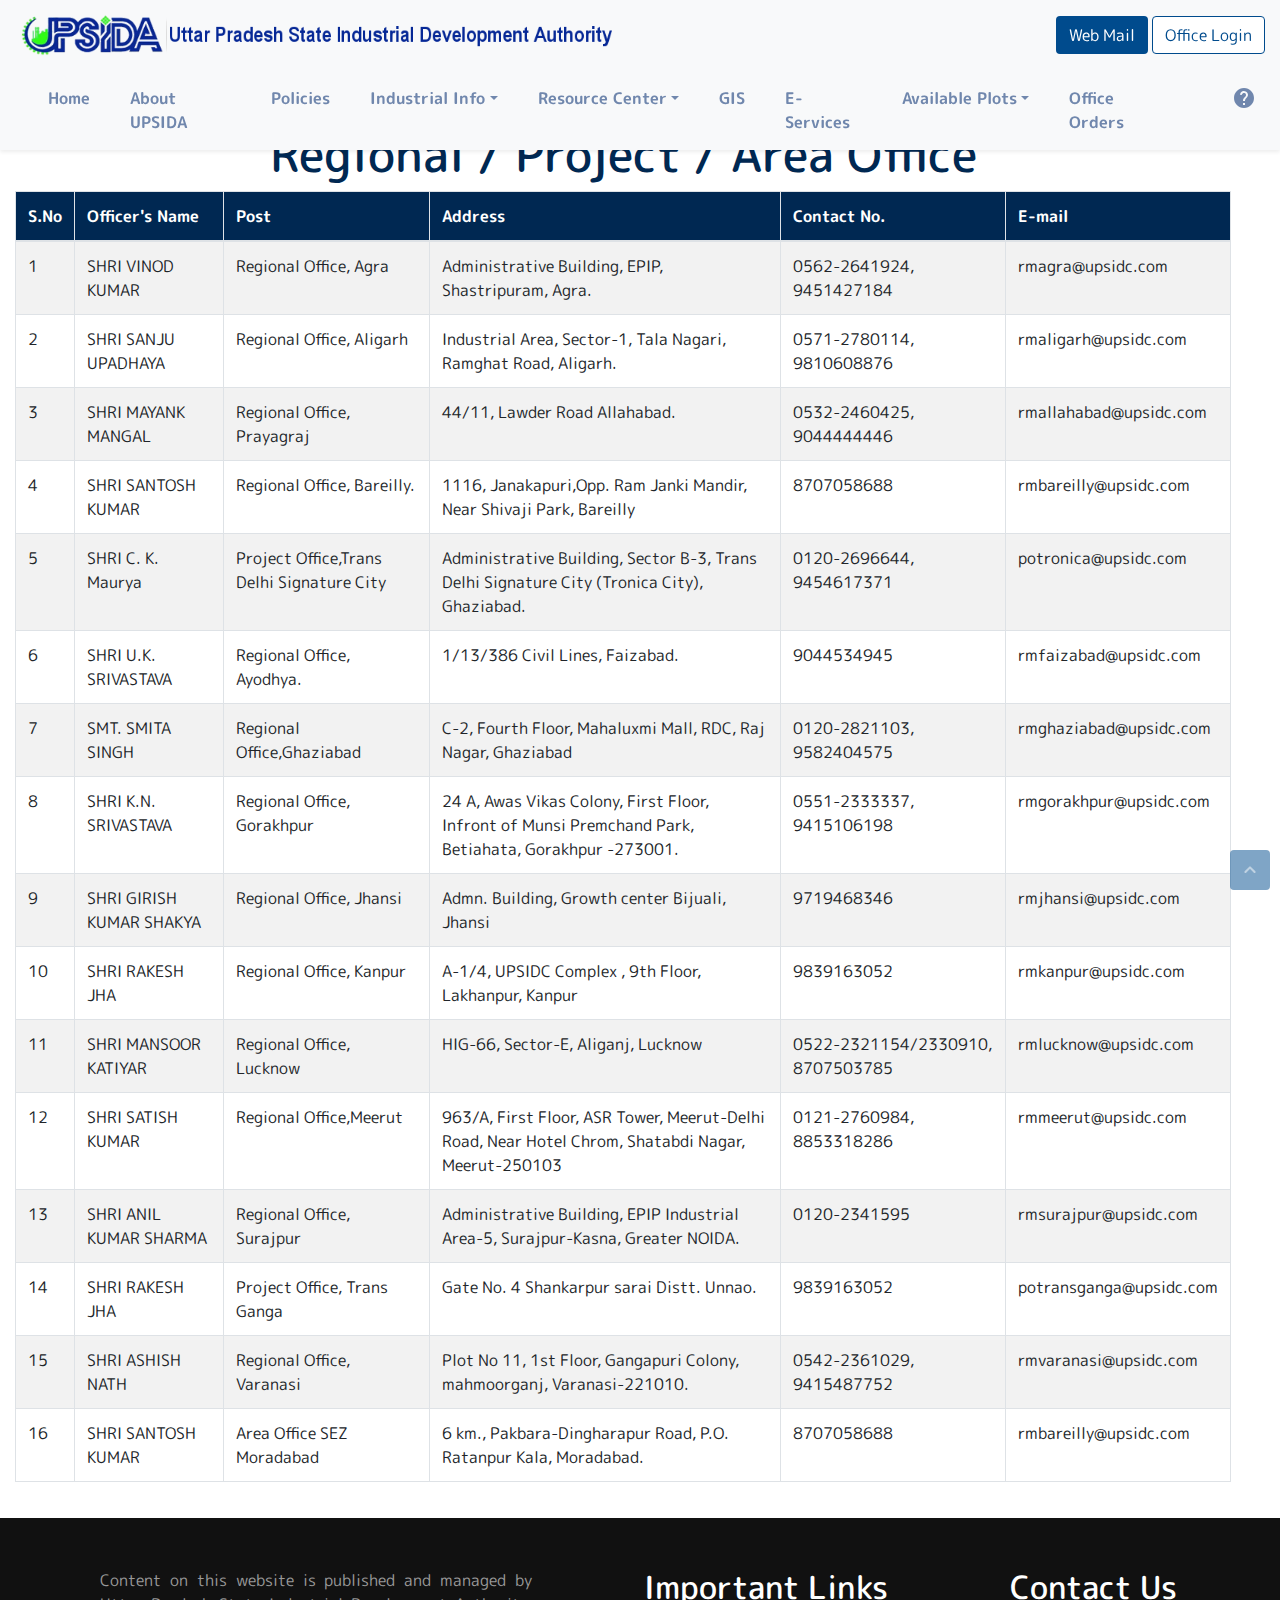
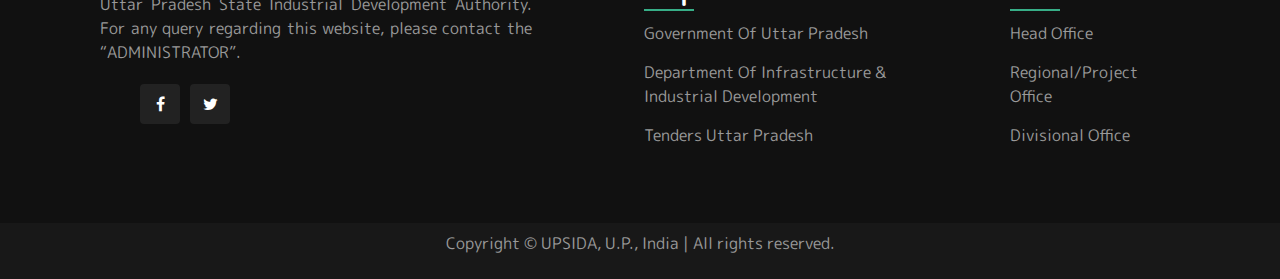
<file: files/Project Office.html>
<!DOCTYPE html>
<html lang="en">
  <head>
    <title>UPSIDA - Project Office</title>
    <meta charset="utf-8" />
    <meta name="viewport" content="width=device-width, initial-scale=1" />
    <!-- Bootstrap 4 Files -->
    <link
      rel="stylesheet"
      href="https://maxcdn.bootstrapcdn.com/bootstrap/4.5.2/css/bootstrap.min.css"
    />
    <script src="https://ajax.googleapis.com/ajax/libs/jquery/3.5.1/jquery.min.js"></script>
    <script src="https://cdnjs.cloudflare.com/ajax/libs/popper.js/1.16.0/umd/popper.min.js"></script>
    <script src="https://maxcdn.bootstrapcdn.com/bootstrap/4.5.2/js/bootstrap.min.js"></script>
    <link
      rel="stylesheet"
      href="https://cdnjs.cloudflare.com/ajax/libs/font-awesome/4.7.0/css/font-awesome.css"
      integrity="sha512-5A8nwdMOWrSz20fDsjczgUidUBR8liPYU+WymTZP1lmY9G6Oc7HlZv156XqnsgNUzTyMefFTcsFH/tnJE/+xBg=="
      crossorigin="anonymous"
      referrerpolicy="no-referrer"
    />
    <link rel="stylesheet" href="https://fonts.googleapis.com/icon?family=Material+Icons+Round">
    <!-- Custom CSS and JS Scripts -->
    <link rel="stylesheet" href="../css/adistyle.css" />
    <link rel="stylesheet" href="../css/footer.css" />
    <link rel="stylesheet" href="../css/contact2.css" />
    <script src="../js/script.js"></script>

    <!-- Icons from Google Icons -->
    <link
      rel="stylesheet"
      href="https://fonts.googleapis.com/icon?family=Material+Icons+Round"
    />

    <style media="screen">
      @import url("https://fonts.googleapis.com/css2?family=M+PLUS+Rounded+1c:wght@400&display=swap");
      html {
        scroll-behavior: smooth;
      }
      body {
        overflow-x: hidden;
        font-family: "M PLUS Rounded 1c", sans-serif;
      }
      body::-webkit-scrollbar {
        width: 0 !important;
      }
    </style>
  </head>

  <body>
    <div class="up" style="position:fixed;bottom:10px;right:10px">
      <a href="#top">
        <i class="material-icons-round">
          keyboard_arrow_up
        </i>
      </a>
    </div>
    <div class="container-fluid">
      <div class="row">
            <!-- Navigation Bar for laptops and Desktop -->
            <div class="navbar-light fixed-top bg-light d-none d-lg-block shadow-sm" style="user-select: none;">
                <div class="container-fluid">
                    <div class="row" id="top-navbar">
                        <div class="col-8 align-self-center">
                            <a class="navbar-brand" href="../index.html">
                                <img src="../images/image-desktop-1.png" width="600" height="60" class="d-inline-block align-top" alt="">
                            </a>
                        </div>
                        <div class="col-4 align-self-center">
                            <form class="float-right">
                                <button class="btn btn-custom" onclick="window.open('http://webmail.upsidc.com/', '_blank'); return false;">Web Mail</button>
                                <button class="btn btn-outline-custom" onclick="window.open('Office Login.html', '_self'); return false;">Office Login</button>
                            </form>
                        </div>
                    </div>
                    <div class="row" id="naviation-bar">
                        <nav class="navbar navbar-expand-md mx-auto">
                            <div class="collapse navbar-collapse" id="navbarSupportedContent">
                                <ul class="navbar-nav ml-auto py-4 py-md-0">
                                    <li class="nav-item pl-4 pl-md-0 ml-0 ml-md-4">
                                        <a class="nav-link" href="../index.html">Home</a>
                                    </li>
                                    <li class="nav-item pl-4 pl-md-0 ml-0 ml-md-4">
                                        <a class="nav-link" href="About us.html">About UPSIDA</a>
                                    </li>
                                    <li class="nav-item pl-4 pl-md-0 ml-0 ml-md-4">
                                        <a class="nav-link" href="Policy.html">Policies</a>
                                    </li>
                                      <li class="nav-item dropdown  pl-4 pl-md-0 ml-0 ml-md-4">
                                          <a class="nav-link dropdown-toggle" data-toggle="dropdown" href="#" role="button" aria-haspopup="true" aria-expanded="false">Industrial Info</a>
                                          <div class="dropdown-menu">
                                              <a class="dropdown-item" href="Industrial info.html">Industrial Areas</a>
                                              <a class="dropdown-item" href="https://eservices.onlineupsidc.com/VanvibhaagReport.aspx" target="_blank">Plantation</a>
                                          </div>
                                      </li>

                                    <li class="nav-item dropdown pl-4 pl-md-0 ml-0 ml-md-4">
                                        <a class="nav-link dropdown-toggle" data-toggle="dropdown" href="#" role="button" aria-haspopup="true" aria-expanded="false">Resource Center</a>
                                        <div class="dropdown-menu">
                                            <a class="dropdown-item" href="../index.html">Industrial Area Operating Process</a>
                                            <a class="dropdown-item" href="Office Order.html">Office Orders</a>
                                            <a class="dropdown-item" href="https://www.onlineupsidc.com/pdf/operating_manual_upsidc.pdf" target="_blank">Operating Manual 2011</a>
                                            <a class="dropdown-item" href="https://www.onlineupsidc.com/pdf/building_230616.pdf" target="_blank">Document for approal of building plan</a>
                                            <a class="dropdown-item" href="https://www.onlineupsidc.com/pdf/rate_list_245415.pdf" target="_blank">Present Rates</a>
                                            <a class="dropdown-item" href="Development Process.html">Development Process</a>
                                            <a class="dropdown-item" href="https://www.onlineupsidc.com/pdf/conditions_tender.pdf" target="_blank">Conditions for tender</a>
                                            <a class="dropdown-item" href="https://www.onlineupsidc.com/pdf/allotment_form.pdf" target="_blank">Allotment Application Form</a>
                                            <a class="dropdown-item" href="https://www.onlineupsidc.com/pdf/servicelink_03032015.pdf" target="_blank">Services Rules</a>
                                            <a class="dropdown-item" href="https://www.onlineupsidc.com/OfcUser_pdf/UPSIDA%20Land%20&%20Building%20Regulations%202018%20updated.pdf" target="_blank">By Laws of UPSIDA</a>
                                            <a class="dropdown-item" href="https://www.onlineupsidc.com/OfcUser_pdf/OfficeUser2.pdf" target="_blank">Ammendment in UPSIDA Land Development & Building Regulation 2018</a>
                                            <a class="dropdown-item" href="https://www.onlineupsidc.com/OfcUser_pdf/SECOND%20AMMENDMENT%20IN%20UPSIDA%20LAND%20DEVELOPMENT%20AND%20BUILDING%20REGULATION%202018.pdf" target="_blank">Second Ammendment in UPSIDA Land Development</a>
                                        </div>
                                    </li>

                                    <li class="nav-item pl-4 pl-md-0 ml-0 ml-md-4">
                                        <a class="nav-link" href="http://gis.onlineupsidc.com/" target="_blank">GIS</a>
                                    </li>
                                    <li class="nav-item pl-4 pl-md-0 ml-0 ml-md-4">
                                        <a class="nav-link" href="https://eservices.onlineupsidc.com/" target="_blank">E-Services</a>
                                    </li>
                                    <li class="nav-item dropdown pl-4 pl-md-0 ml-0 ml-md-4">
                                        <a class="nav-link dropdown-toggle" data-toggle="dropdown" href="#" role="button" aria-haspopup="true" aria-expanded="false">Available Plots</a>
                                        <div class="dropdown-menu">
                                            <a class="dropdown-item" href="https://eservices.onlineupsidc.com/Advertisement.aspx" target="_blank">Available Plot list in Nivesh Mitra</a>
                                            <a class="dropdown-item" href="https://upsida.mjunction.in/" target="_blank">Available Plot in E-Auction</a>
                                        </div>
                                    </li>
                                    <li class="nav-item pl-4 pl-md-0 ml-0 ml-md-4">
                                        <a class="nav-link" href="https://eservices.onlineupsidc.com/ViewOfficeOrdersPublic.aspx" target="_blank">Office Orders</a>
                                    </li>
                                    <li class="nav-item pl-4 pl-md-0 ml-0 ml-md-4">
                                      <li class="nav-item pl-4 pl-md-0 ml-0 ml-md-4">
                                          <a class="nav-link" href="#contact"><i class="material-icons-round">help</i></a>
                                      </li>
                                    </li>
                                </ul>
                            </div>
                        </nav>
                    </div>
                </div>
            </div>

            <!-- Navigation Bar for Tablets -->
            <div class="navbar-light fixed-top bg-light d-none d-lg-none d-md-block d-sm-block shadow-sm">
                <div class="container-fluid">
                    <div class="row">
                        <div class="col-8 align-self-center">
                            <a class="navbar-brand" href="../index.html">
                                <img src="../images/image-desktop-1.png" width="600" height="60" class="d-inline-block align-top d-none d-sm-none d-md-block" alt="">
                                <img src="../images/image-1.png" width="150" height="58" class="d-inline-block align-top d-none d-sm-block d-md-none" alt="">
                            </a>
                        </div>
                        <div class="col-4 align-self-center">
                            <span class="float-right">
                                <button onclick="openNav()" class="btn btn-custom"><i class="material-icons-round" style="font-size: xlarger; padding: 0.2em;">menu</i></button>
                            </span>
                        </div>
                    </div>
                </div>
            </div>

            <!-- Navigation Bar for Mobile -->
            <div class="navbar-light fixed-top bg-light d-block d-sm-none shadow-sm">
                <div class="container-fluid">
                    <div class="row">
                        <div class="col-8 align-self-center">
                            <a class="navbar-brand" href="../index.html">
                                <img src="../images/image-1.png" width="150" height="58" class="d-inline-block align-top d-none d-sm-block d-md-none" alt="">
                            </a>
                        </div>
                        <div class="col-4 align-self-center">
                            <span class="float-right" style="margin-right:15px;">
                                <button onclick="openNavMobile()" class="btn btn-custom"><i class="material-icons-round" style="font-size: xlarger; padding: 0.2em;">menu</i></button>
                            </span>
                        </div>
                    </div>
                </div>
            </div>

            <!-- Sidebar Navigation for Mobile and Tablets -->
            <div id="mySidenav" class="sidenav shadow-lg">
                <a href="javascript:void(0)" class="closebtn" onclick="closeNav()"><i class="material-icons-round" style="top: 0.25em; position: relative;"> close </i></a>
                <ul class="navbar-nav ml-auto py-4 py-md-0">
                    <li class="nav-item pl-4 pl-md-0 ml-0 ml-md-4">
                        <a class="nav-link" href="../index.html">Home</a>
                    </li>
                    <li class="nav-item pl-4 pl-md-0 ml-0 ml-md-4">
                        <a class="nav-link" href="About us.html">About UPSIDA</a>
                    </li>
                    <li class="nav-item pl-4 pl-md-0 ml-0 ml-md-4">
                        <a class="nav-link" href="Policy.html">Policies</a>
                    </li>
                    <li class="nav-item pl-4 pl-md-0 ml-0 ml-md-4">
                        <a class="nav-link" id="dropdown-btn-industrial-info">Industrial Info<i class="material-icons-round" style="top: 0.25em; position: relative;"> keyboard_arrow_down </i></a>
                        <div class="dropdown-container-industrial-info" style="display: none;">
                            <a class="sidebar-dropdown-item dropdown-item text-wrap" href="industrial info.html">Industrial Areas</a>
                            <a class="sidebar-dropdown-item dropdown-item text-wrap" href="https://eservices.onlineupsidc.com/VanvibhaagReport.aspx" target="_blank">Plantation</a>
                        </div>
                    </li>
                    <li class="nav-item pl-4 pl-md-0 ml-0 ml-md-4">
                        <a class="nav-link" id="dropdown-btn-resource-center">Resource Center<i class="material-icons-round" style="top: 0.25em; position: relative;"> keyboard_arrow_down </i></a>
                        <div class="dropdown-container-resource-center" style="display: none;">
                          <a class="sidebar-dropdown-item dropdown-item text-wrap" href="../index.html">Industrial Area Operating Process</a>
                          <a class="sidebar-dropdown-item dropdown-item text-wrap" href="Office Order.html">Office Orders</a>
                          <a class="sidebar-dropdown-item dropdown-item text-wrap" href="https://www.onlineupsidc.com/pdf/operating_manual_upsidc.pdf" target="_blank">Operating Manual 2011</a>
                          <a class="sidebar-dropdown-item dropdown-item text-wrap" href="https://www.onlineupsidc.com/pdf/building_230616.pdf" target="_blank">Document for approal of building plan</a>
                          <a class="sidebar-dropdown-item dropdown-item text-wrap" href="https://www.onlineupsidc.com/pdf/rate_list_245415.pdf" target="_blank">Present Rates</a>
                          <a class="sidebar-dropdown-item dropdown-item text-wrap" href="Development Process.html">Development Process</a>
                          <a class="sidebar-dropdown-item dropdown-item text-wrap" href="https://www.onlineupsidc.com/pdf/conditions_tender.pdf" target="_blank">Conditions for tender</a>
                          <a class="sidebar-dropdown-item dropdown-item text-wrap" href="https://www.onlineupsidc.com/pdf/allotment_form.pdf" target="_blank">Allotment Application Form</a>
                          <a class="sidebar-dropdown-item dropdown-item text-wrap" href="https://www.onlineupsidc.com/pdf/servicelink_03032015.pdf" target="_blank">Services Rules</a>
                          <a class="sidebar-dropdown-item dropdown-item text-wrap" href="https://www.onlineupsidc.com/OfcUser_pdf/UPSIDA%20Land%20&%20Building%20Regulations%202018%20updated.pdf" target="_blank">By Laws of UPSIDA</a>
                          <a class="sidebar-dropdown-item dropdown-item text-wrap" href="https://www.onlineupsidc.com/OfcUser_pdf/OfficeUser2.pdf" target="_blank">Ammendment in UPSIDA Land Development & Building Regulation 2018</a>
                          <a class="sidebar-dropdown-item dropdown-item text-wrap" href="https://www.onlineupsidc.com/OfcUser_pdf/SECOND%20AMMENDMENT%20IN%20UPSIDA%20LAND%20DEVELOPMENT%20AND%20BUILDING%20REGULATION%202018.pdf" target="_blank">Second Ammendment in UPSIDA Land Development</a>
                        </div>
                    </li>
                    <li class="nav-item dropdown pl-4 pl-md-0 ml-0 ml-md-4">
                        <a class="nav-link" id="dropdown-btn-available-plots">Available Plots<i class="material-icons-round" style="top: 0.25em; position: relative;"> keyboard_arrow_down </i></a>
                        <div class="dropdown-container-available-plots" style="display: none;">
                          <a class="sidebar-dropdown-item dropdown-item text-wrap" href="https://eservices.onlineupsidc.com/Advertisement.aspx" target="_blank">Available Plot list in Nivesh Mitra</a>
                          <a class="sidebar-dropdown-item dropdown-item text-wrap" href="https://upsida.mjunction.in/" target="_blank">Available Plot in E-Auction</a>
                      </div>
                    </li>
                    <li class="nav-item pl-4 pl-md-0 ml-0 ml-md-4">
                        <a class="nav-link" href="http://gis.onlineupsidc.com/" target="_blank">GSI</a>
                    </li>
                    <li class="nav-item pl-4 pl-md-0 ml-0 ml-md-4">
                        <a class="nav-link"  href="https://eservices.onlineupsidc.com/" target="_blank">E-Services</a>
                    </li>
                    <li class="nav-item pl-4 pl-md-0 ml-0 ml-md-4">
                        <a class="nav-link" href="https://eservices.onlineupsidc.com/ViewOfficeOrdersPublic.aspx">Office Orders</a>
                    </li>
                    <li style="margin-top: 1em;">
                        <form class="text-center">
                            <button class="btn btn-custom" onclick= "window.open('http://webmail.upsidc.com/', '_blank'); return false;">Web Mail</button>
                            <button class="btn btn-outline-custom" onclick="window.open('Office Login.html', '_self'); return false;">Office Login</button>
                        </form>
                    </li>
                </ul>
            </div>
        </div>

      <div class="row">
        <div class="col-12">
          <div class="j-contact-div">
            <div class="j-contact-content">
              <h2>Regional / Project / Area Office</h2>

            </div>
            <table class="table table-bordered table-striped table-hover" id="j-table">
              <thead>
                  <tr>
                    <th scope="col">S.No</th>
                    <th scope="col">Officer's Name</th>
                    <th scope="col">Post</th>
                    <th scope="col">Address</th>
                    <th scope="col">Contact No.</th>
                    <th scope="col">E-mail</th>
                  </tr>
                </thead>
                <tbody>
                  <tr>
                    <td data-label="S.No">1</td>
                    <td data-label="Officer Name">SHRI VINOD KUMAR</td>
                    <td data-label="Post">Regional Office, Agra</td>
                    <td data-label="Address">Administrative Building, EPIP, Shastripuram, Agra.</td>
                    <td data-label="Contact No.">0562-2641924, 9451427184</td>
                    <td data-label="E-mail">rmagra@upsidc.com</td>
                  </tr>
                  <tr>
                    <td data-label="S.No">2</td>
                    <td data-label="Officer Name">SHRI SANJU UPADHAYA</td>
                    <td data-label="Post">Regional Office, Aligarh</td>
                    <td data-label="Address">Industrial Area, Sector-1, Tala Nagari, Ramghat Road, Aligarh.</td>
                    <td data-label="Contact No.">0571-2780114, 9810608876</td>
                    <td data-label="E-mail">rmaligarh@upsidc.com</td>
                  </tr>
                  <tr>
                    <td data-label="S.No">3</td>
                    <td data-label="Officer Name">SHRI MAYANK MANGAL</td>
                    <td data-label="Post">Regional Office, Prayagraj</td>
                    <td data-label="Address">44/11, Lawder Road Allahabad.</td>
                    <td data-label="Contact No.">0532-2460425, 9044444446</td>
                    <td data-label="E-mail">rmallahabad@upsidc.com</td>
                  </tr>
                  <tr>
                    <td data-label="S.No">4</td>
                    <td data-label="Officer Name">SHRI SANTOSH KUMAR</td>
                    <td data-label="Post">Regional Office, Bareilly.</td>
                    <td data-label="Address">1116, Janakapuri,Opp. Ram Janki Mandir, Near Shivaji Park, Bareilly</td>
                    <td data-label="Contact No.">8707058688</td>
                    <td data-label="E-mail">rmbareilly@upsidc.com</td>
                  </tr>
                  <tr>
                    <td data-label="S.No">5</td>
                    <td data-label="Officer Name">SHRI C. K. Maurya</td>
                    <td data-label="Post">Project Office,Trans Delhi Signature City</td>
                    <td data-label="Address">Administrative Building, Sector B-3, Trans Delhi Signature City (Tronica City), Ghaziabad.</td>
                    <td data-label="Contact No.">0120-2696644, 9454617371</td>
                    <td data-label="E-mail">potronica@upsidc.com</td>
                  </tr>
                  <tr>
                    <td data-label="S.No">6</td>
                    <td data-label="Officer Name">SHRI U.K. SRIVASTAVA</td>
                    <td data-label="Post">Regional Office, Ayodhya.</td>
                    <td data-label="Address">1/13/386 Civil Lines, Faizabad.</td>
                    <td data-label="Contact No.">9044534945</td>
                    <td data-label="E-mail">rmfaizabad@upsidc.com</td>
                  </tr>
                  <tr>
                    <td data-label="S.No">7</td>
                    <td data-label="Officer Name">SMT. SMITA SINGH</td>
                    <td data-label="Post">Regional Office,Ghaziabad</td>
                    <td data-label="Address">C-2, Fourth Floor, Mahaluxmi Mall, RDC, Raj Nagar, Ghaziabad</td>
                    <td data-label="Contact No.">0120-2821103, 9582404575</td>
                    <td data-label="E-mail">rmghaziabad@upsidc.com</td>
                  </tr>
                  <tr>
                    <td data-label="S.No">8</td>
                    <td data-label="Officer Name">SHRI K.N. SRIVASTAVA</td>
                    <td data-label="Post">Regional Office, Gorakhpur</td>
                    <td data-label="Address">24 A, Awas Vikas Colony, First Floor, Infront of Munsi Premchand Park, Betiahata, Gorakhpur -273001.</td>
                    <td data-label="Contact No.">0551-2333337, 9415106198</td>
                    <td data-label="E-mail">rmgorakhpur@upsidc.com</td>
                  </tr>
                  <tr>
                    <td data-label="S.No">9</td>
                    <td data-label="Officer Name">SHRI GIRISH KUMAR SHAKYA</td>
                    <td data-label="Post">Regional Office, Jhansi</td>
                    <td data-label="Address">Admn. Building, Growth center Bijuali, Jhansi</td>
                    <td data-label="Contact No.">9719468346</td>
                    <td data-label="E-mail">rmjhansi@upsidc.com</td>
                  </tr>
                  <tr>
                    <td data-label="S.No">10</td>
                    <td data-label="Officer Name">SHRI RAKESH JHA</td>
                    <td data-label="Post">Regional Office, Kanpur</td>
                    <td data-label="Address">A-1/4, UPSIDC Complex , 9th Floor, Lakhanpur, Kanpur</td>
                    <td data-label="Contact No.">9839163052</td>
                    <td data-label="E-mail">rmkanpur@upsidc.com</td>
                  </tr>
                  <tr>
                    <td data-label="S.No">11</td>
                    <td data-label="Officer Name">SHRI MANSOOR KATIYAR</td>
                    <td data-label="Post">Regional Office, Lucknow</td>
                    <td data-label="Address">HIG-66, Sector-E, Aliganj, Lucknow</td>
                    <td data-label="Contact No.">0522-2321154/2330910, 8707503785</td>
                    <td data-label="E-mail">rmlucknow@upsidc.com</td>
                  </tr>
                  <tr>
                    <td data-label="S.No">12</td>
                    <td data-label="Officer Name">SHRI SATISH KUMAR</td>
                    <td data-label="Post">Regional Office,Meerut</td>
                    <td data-label="Address">963/A, First Floor, ASR Tower, Meerut-Delhi Road, Near Hotel Chrom, Shatabdi Nagar, Meerut-250103</td>
                    <td data-label="Contact No.">0121-2760984, 8853318286</td>
                    <td data-label="E-mail">rmmeerut@upsidc.com</td>
                  </tr>
                  <tr>
                    <td data-label="S.No">13</td>
                    <td data-label="Officer Name">SHRI ANIL KUMAR SHARMA</td>
                    <td data-label="Post">Regional Office, Surajpur</td>
                    <td data-label="Address">Administrative Building, EPIP Industrial Area-5, Surajpur-Kasna, Greater NOIDA.</td>
                    <td data-label="Contact No.">0120-2341595</td>
                    <td data-label="E-mail">rmsurajpur@upsidc.com</td>
                  </tr>
                  <tr>
                    <td data-label="S.No">14</td>
                    <td data-label="Officer Name">SHRI RAKESH JHA</td>
                    <td data-label="Post">Project Office, Trans Ganga</td>
                    <td data-label="Address">Gate No. 4 Shankarpur sarai Distt. Unnao.</td>
                    <td data-label="Contact No.">9839163052</td>
                    <td data-label="E-mail">potransganga@upsidc.com</td>
                  </tr>
                  <tr>
                    <td data-label="S.No">15</td>
                    <td data-label="Officer Name">SHRI ASHISH NATH</td>
                    <td data-label="Post">Regional Office, Varanasi</td>
                    <td data-label="Address">Plot No 11, 1st Floor, Gangapuri Colony, mahmoorganj, Varanasi-221010.</td>
                    <td data-label="Contact No.">0542-2361029, 9415487752</td>
                    <td data-label="E-mail">rmvaranasi@upsidc.com</td>
                  </tr>
                  <tr>
                    <td data-label="S.No">16</td>
                    <td data-label="Officer Name">SHRI SANTOSH KUMAR</td>
                    <td data-label="Post">Area Office SEZ Moradabad</td>
                    <td data-label="Address">6 km., Pakbara-Dingharapur Road, P.O. Ratanpur Kala, Moradabad.</td>
                    <td data-label="Contact No.">8707058688</td>
                    <td data-label="E-mail">rmbareilly@upsidc.com</td>
                  </tr>

                </tbody>
          </table>
          </div>
        </div>
      </div>
    </div>

    <!--footer-->
    <div class="" style="padding: 0 !important">
      <!--jeetesh-->

      <div class="row">
        <div class="col-12">
          <div class="j-footer-div">
            <footer>
              <div class="j-footer">
                <div class="j-footer-about text-justify">
                  <p>
                    Content on this website is published and managed by Uttar
                    Pradesh State Industrial Development Authority. For any
                    query regarding this website, please contact the
                    “ADMINISTRATOR”.
                  </p>
                  <ul class="j-footer-social">
                    <li class="facebook">
                      <a href="https://www.facebook.com/UPSIDAGoUP">
                        <i class="fa fa-facebook" aria-hidden="true"></i>
                      </a>
                    </li>
                    <li class="twitter">
                      <a href="https://twitter.com/upsida">
                        <i class="fa fa-twitter" aria-hidden="true"></i>
                      </a>
                    </li>
                  </ul>
                </div>
                <div class="j-morelinks">
                  <h2>Important Links</h2>
                  <ul>
                    <li>
                      <a href="https://up.gov.in/"
                        >Government Of Uttar Pradesh</a
                      >
                    </li>
                    <li>
                      <a href="http://www.udyogbandhu.com/"
                        >Department Of Infrastructure & Industrial
                        Development</a
                      >
                    </li>
                    <li>
                      <a href="https://etender.up.nic.in/nicgep/app"
                        >Tenders Uttar Pradesh</a
                      >
                    </li>
                  </ul>
                </div>
                <div class="j-morelinks j-contact">
                  <h2 id="contact">Contact Us</h2>
                  <ul>
                    <li><a href="Head Office.html">Head Office</a></li>
                    <li><a href="Project Office.html">Regional/Project Office</a></li>
                    <li><a href="Divisional Office.html">Divisional Office</a></li>
                  </ul>
                </div>
              </div>
            </footer>
            <div class="j-copyright">
              <p>Copyright © UPSIDA, U.P., India | All rights reserved.</p>
            </div>
          </div>
        </div>
      </div>

      <!--jeeteshend-->
    </div>
  </body>
</html>
</file>
<file: css/adistyle.css>
html, body {
	overflow-x:hidden
}
.up {
	z-index: 10;
	background-color: #004b8d80;
	border-radius: 4px;
	height: 40px;
	width: 40px;
}
.up a{
	color: rgba(255, 255, 255, 0.5);
	position: relative;
	top: 8px;
	left: 8px;
}
.up:hover {
	background-color: #004B8D;
	color: white!important;
}
.up:hover a {
	color: white;
}
sup {
	cursor: pointer;
	user-select: none;
	overflow: hidden;
}
sup:before {
	content: "";
	position: absolute;
	height: 100px;
	width: 10px;
	background: #f3f3f3;
	box-shadow: 0 0 10px #fff;
	filter: blur(1px);
	opacity: 0.9;
	top: -30px;
	transition: 1s;
	animation: shine 3s infinite;
}
@keyframes shine {
	0% {transform: rotate(-20deg) translateX(-60px);}
	50% {transform: rotate(-20deg) translate(140px, 70px);}
	100% {transform: rotate(-20deg) translateX(-60px);}
}
#naviation-bar .dropdown:hover>.dropdown-menu {
	display: block;
}
::selection {
	color: #fff;
	background-color: #004B8D;
}
::-moz-selection {
	color: #fff;
	background-color: #004B8D;
}
.btn-custom{
	color: #fff;
	background-color: #004B8D;
	transition: 0.5s;
}
.btn-custom:hover{
	color: white;
	background-color: #013868;
	transition: 0.5s;
}
.btn-outline-custom{
	color: #004B8D;
	background-color: white;
	border-color: #004B8D;
	border-width: 0.05em;
	transition: 0.5s;
}
.btn-outline-custom:hover{
	color: white;
	background-color: #004b8d;
	transition: 0.5s;
}

#naviation-bar li.nav-item.active a.nav-link{
	color: #004B8D;
	font-weight: 600;
}
#naviation-bar li.nav-item.active a.nav-link:hover{
	font-weight: 600;
}
#naviation-bar li.nav-item a.nav-link{
	color: #7087ad;
	font-weight: 600;
	transition: all 1;
}
#naviation-bar li.nav-item a.nav-link:hover{
	color: #004B8D;
	font-weight: 600;
	transition: all 1;
}
a.dropdown-item:hover{
	background-color: #004B8D;
	color: white;
}
a.dropdown-item{
	color: #004B8D;
	overflow:hidden;
	white-space:noraml;
}
.dropdown-menu{
	background-color: whitesmoke;
	padding-left: 0.2em;
	padding-right: 0.2em;
}
.navbar-nav  > li > .dropdown-menu {
    border-top-left-radius: 0;
    border-top-right-radius: 0;
    display: block;
    transform: scale(0);
    transition: ease-out 0.5s;
}
.dropdown:hover .dropdown-menu {
    transform: scale(1);
}
/* Sidebar */
#mySidenav {
	height: 100%;
	width: 0;
	position: fixed;
	z-index: 10000;
	top: 0;
	right: 0;
	background-color: white;
	color: #004B8D;
	overflow-x: hidden;
	transition: 0.5s;
	padding-top: 60px;
	user-select: none;
	cursor: pointer;
}
#mySidenav .closebtn {
	text-decoration: none;
	color: #004B8D;
	position: absolute;
	top: 0;
	right: 25px;
	font-size: 36px;
}
#mySidenav .closebtn:hover {
	color: crimson;
	position: absolute;
}
#mySidenav li.nav-item.active a.nav-link{
	color: white;
	background-color: #004B8D;
	border-bottom-left-radius: 5em;
	border-top-left-radius: 5em;
	font-weight: 600;
}
#mySidenav li.nav-item.active a.nav-link:hover{
	color: white;
	background-color: #004B8D;
	border-bottom-left-radius: 5em;
	border-top-left-radius: 5em;
	font-weight: 600;
}
#mySidenav li.nav-item a.nav-link{
	padding: 8px 8px 8px 32px;
	text-decoration: none;
	font-size: 18px;
	color: #7087ad;
	display: block;
	transition: 0.3s;
	margin-left: -1em;
	margin-bottom: 0.2em;
}
#mySidenav li.nav-item a.nav-link:hover{
	padding: 8px 8px 8px 32px;
	text-decoration: none;
	font-size: 18px;
	color: #004B8D;
	background-color: whitesmoke;
	border-bottom-left-radius: 5em;
	border-top-left-radius: 5em;
}
.drop-active{
	padding: 8px 8px 8px 32px;
	text-decoration: none;
	font-size: 18px;
	color: #004B8D!important;
	background-color: whitesmoke;
	border-bottom-left-radius: 5em;
	border-top-left-radius: 5em;
}
.sidebar-dropdown-item{
	color: #004B8D;
	overflow:hidden!important;
	white-space:noraml!important;
}
.sidebar-dropdown-item:hover{
	color: #004B8D!important;
	background-color: whitesmoke!important;
	border-bottom-left-radius: 5em;
	border-top-left-radius: 5em;
}
/* Custom Scrollbar for Sidebar */
/* Width */
#mySidenav::-webkit-scrollbar {
	width: 8px;
}
/* Track */
#mySidenav::-webkit-scrollbar-track {
	background-color: #7087ad;
}
/* Handle */
#mySidenav::-webkit-scrollbar-thumb {
	background: #004B8D;
}
/* Handle on hover */
#mySidenav::-webkit-scrollbar-thumb:hover {
	background: #002852;
}
/* Carousel Indicators */
.carousel .carousel-indicators li {
	background-color:#7087ad;
}
.carousel .carousel-indicators li.active {
	background-color: #002852;
}
.active .drop-active {
	color: white!important;
}
@media only screen and (min-width: 600px) {
  body {
    padding-top:125px;
  }
}

@media only screen and (max-width: 600px) {
  body {
    padding-top:60px;
  }
}
</file>
<file: css/jestyle.css>
.j-div{
  height: auto;
  display: flex;
  align-items: center;
}
.jeetesh{
  width: 100%;
}
.j-slider{
  max-width: 100vw;
  margin: auto;
  padding: 0 20px;
}
.j-slider .card{
  height:250px;
  color: black;
  border-style: none;
  background-color:	#F8F8F8;
  justify-content: center;
  margin: 10px 0;
  display: flex;
  flex-direction: column;
}
.j-para{
  font-size: 0.8em;
  padding: 3px;
  text-align: center;
  font-weight: 600;
  color: #004B8D;
}
.j-icon{
  position: absolute;
  left: 20px;
  bottom:40px;
}
.j-date{
  position: absolute;
  bottom: 25px;
  left:50px;
  font-size: 0.6em;
  opacity: 0.8;
  text-align: left;
}
.j-link{
  position:absolute;
  bottom: 35px;
  right: 10px;
  color:#002852;
  text-align: right;
  transition: 0.5s;
}
.j-link:hover{
  text-decoration: none;
  margin-bottom: 5px;
}
.j-drop{
  display: flex;
  justify-content: center;
  align-items: center;
  height: auto;
  max-width: 100vw;
  margin-top: 40px;
  margin-bottom: 40px;
}

.j-accordion{
  display: flex;
  flex-direction: row;
  justify-content: center;
  flex-wrap: wrap;
}
.j-accordion .j-cotent8x{
  width: 40vw;
  margin: 10px 20px;
}
@media screen and (max-width: 720px){
  .j-accordion{
    flex-direction: column;
  }
  .j-accordion .j-cotent8x{
    width: 90vw;
  }
}
.j-accordion .j-cotent8x .j-label{
  position: relative;
  padding: 15px;
  background:#fff;
  color: #002852;
  border-radius: 5px;
  box-shadow: 0px 2px 15px rgba(0,0,0,0.15);
  cursor: pointer;
  font-weight: 500;
}
.j-accordion .j-cotent8x .j-label:hover{
  background: #002852 !important;
  color: #fff !important;
}
.j-accordion .j-cotent8x .j-label::before{
  content:'\276C';
  position: absolute;
  top:10%;
  right:20px;
  transform: rotate(-90deg);
  transition: 0.2s;
  font-size: 1.5em;
}

.j-accordion .j-cotent8x.active .j-label::before{
  transform: rotate(90deg);
  transition: 0.2s;
}
.j-accordion .j-cotent8x .j-content{
  position: relative;
  background:#fff;
  height: 0;
  transition:ease-out 0.2s;
  overflow-y: auto;
}
.j-accordion .j-cotent8x.active .j-content{
  border: 1px solid rgba(0,0,0,0.1);
  border-radius: 4px;
  height: auto;
  padding: 10px;
}


.color-change{
  background: #002852 !important;
  color: #fff !important;
}
.color-change2{
  background: #fff !important;
  color: #002852 !important;
}

.btn-news-letter-1 {
  border: 1px solid #37ae87;
  background-color: #37AE87;
  color: white;
  transition: 0.5s;
  bottom: 0px;
  position: relative;
  font-weight: 500;
}
.btn-news-letter-1:hover {
  bottom: 3px;
  color: white;
  transition: 0.5s;
  position: relative;
}
.btn-news-letter-2 {
  background-color: #ecf9f5;
  color: #37AE87;
  transition: 0.5s;
  bottom: 0px;
  position: relative;
  font-weight: 500;
}
.btn-news-letter-2:hover {
  bottom: 3px;
  color: #37AE87;
  transition: 0.5s;
  position: relative;
}
</file>
<file: css/sastyle.css>
.wrapper{
  width: 100%;
}
.s-carousel{
  max-width: 1200px;
  margin: auto;
  padding: 0 30px;
}
.s-carousel .card{
  color: #fff;
  height: 350px;
  font-size: 30px;
  font-weight: 500;
  border-radius: 10px;
  box-shadow: 0px 4px 15px rgba(0,0,0,0.2);
}
.cardtext{
  background-color: rgba(0,0,0,0.5);
  text-align: center;
  background-size: cover;
  margin-top: 65%;
}
.s-carousel .card-1{
  background-image: url("../images/trangc.jpg");
  background-size: cover;
  display: flex;
}
.s-carousel .card-2{
  background-image: url("../images/saraswati.jpg");
  background-size: cover;
}
.s-carousel .card-3{
  background-image: url("../images/563a3b65cb4f3.jpg");
  background-size: cover;
}
.s-carousel .card-4{
  background-image: url("../images/plasc.jpg");
  background-size: cover;
}
.s-carousel .card-5{
  background-image: url("../images/cor.jpg");
  background-size: cover;
}
.s-carousel .card-6{
  background-image: url("../images/Perfume_Park_and_Museum.jpg");
  background-size: cover;
}


.sp1{
  text-align: center;
  margin-top: 10px;
  margin-bottom: 40px;
}
.sp11{
  font-size: 20px;
}
.sw1{
  padding-top: 20px;
  padding-bottom: 20px;
  display: flex;
  justify-content: center;
  align-items: center;
  text-align: center;
}
.inv{
  height: 100px;
}
@media only screen and (max-width: 1000px) {
 .inv {
    display: none;
  }
  .s-11{
    padding-top: 10px;
  }
}


.strip{
  background-color: #002852;
  margin-top: 20px;
  color: white;
  padding-top: 10px;
  padding-bottom: 10px;
  text-align: center;
}
.strip .s-1{
  margin-top: 15px;
  text-align: right;
}

.sw1 a{
  text-decoration: none;
  color: #4267B2;
  font-weight: 600;
  transition: 0.5s;
}
.btn-ss{
  color: #002852;
  background-color: white;
  transition: 0.5s;
  font-weight: 500;
}
.btn-ss:hover{
  color: white;
  background-color: #002852;
}

.award .tab-content{
  padding: 20px 10px 0 10px;
}
.award .nav-link{
  color: #002852;
}

.award .nav-link.active {
  background-color: rgba(0, 40, 82, 0.8);
  color: white;
}
</file>
<file: css/footer.css>
.j-footer-div{
    display: flex;
    justify-content: flex-end;
    align-items: center;
    min-height: auto;
    flex-direction: column;
    margin-top: 20px;
}
footer{
    position: relative;
    width: 100%;
    height: auto;
    padding: 50px 100px;
    background:#111;
    display: flex;
    justify-content: space-between;
    flex-wrap: wrap;
}
footer .j-footer{
    display: flex;
    justify-content: space-between;
    flex-wrap: wrap;
    flex-direction: row;
}

footer .j-footer .j-footer-about{
    margin-right: 30px;
    width:40%;
}
footer p{
    color: #999;
}
.j-footer-social{
    margin-top: 20px;
    display: flex;
}
.j-footer-social li{
    list-style: none;
}
.j-footer-social li a{
   display: inline-block;
   width: 40px;
   height: 40px;
   background: #222;
   display: flex;
   justify-content: center;
   align-items: center;
   margin-right: 10px;
   text-decoration: none;
   border-radius: 4px;
}
.j-footer-social li.facebook a:hover{
    background: #4267B2;
}
.j-footer-social li.twitter a:hover {
    background: #1DA1F2;
}
.fa{
    color: white;
}
.j-footer h2{
    position: relative;
    left: 40px;
    color: #fff;
    font-weight: 500;
    margin-bottom: 15px;
}
.j-footer h2::before{
    content: '';
    position: absolute;
    bottom: -5px;
    left: 0;
    width: 50px;
    height: 2px;
    background: #37AE87;
}
.j-morelinks{
    position: relative;
    width: 30%;
}
.j-morelinks ul li{
    display: flex;
    margin-bottom: 5px;
    list-style: none;
}
.j-morelinks ul li a{
    color:#999;
    text-decoration: none;
    margin-bottom: 10px;
    display: inline-block;
}
.j-morelinks ul li a:hover{
    color:#fff;
}
.j-contact{
    width:calc(25% - 60px);
    margin-right: 0 !important;
}
.j-copyright{
    width: 100%;
    background: #181818;
    padding: 8px 100px;
    text-align: center;
    color: #999;
}
@media (max-width:800px) {
    footer{
        padding: 40px;
        padding-left: 20px;
    }
    footer .j-footer{
        flex-direction: column;
    }
    footer .j-footer .j-footer-about,.j-morelinks{
        margin-right: 0;
        margin-bottom: 40px;
        width: 100%;
    }
    .j-copyright{
        padding: 8px 40px;
    }
}
</file>
<file: css/about.css>
.j-about {
    display: flex;
    flex-wrap: wrap;
    flex-direction: column;
    justify-content: center;
    align-items: center;
    min-height: 100vh;
    max-width: 100vw;
    /* border-radius: 5px;
      box-shadow: 0px 4px 15px rgba(0,0,0,0.2); */
  }
  .j-about-content {
    display: flex;
    flex-direction: column;
    width: 90vw;
    height: auto;
    /* justify-content: center; */
    align-items: center;
    border-radius: 5px;
    box-shadow: 0px 4px 15px rgba(0, 0, 0, 0.2);
  }
  .j-about-heading {
    height: auto;
    padding: 20px;
    font-size: 3rem;
    color: #002852;
  }
  .j-about-para {
    display: flex;
    flex-direction: column;
    flex-wrap: wrap;
    padding: 40px;
    font-size: 1rem;
    justify-content: center;
    align-items: center;
    line-height: 1.5em;
    letter-spacing: 0.2px;
  }

  @media only screen and (min-width: 600px) {
    .ex-pad {
      padding-top:20px;
    }
  }
</file>
<file: css/policy.css>
.poli .nav .nav-tabs {
    float: left;
    display: block;
    width: 100%;
    margin-right: 20px;
    border-bottom:0;
    border-right: 1px solid #ddd;
    padding-right: 15px;
}
.poli .nav-tabs .nav-link {
    color: #002852;
    border: 1px solid transparent;
    border-top-left-radius: .25rem;
    border-top-right-radius: .25rem;
}
.poli .nav-tabs .nav-link.active {
    color: white !important;
    background-color:#002852 !important;
    border-radius: 10px;
    border-color: transparent !important;
}
.poli .row{
  padding-bottom: 25px;
}
.poli h3{
  text-align: center;
}
.img-sm{
  height: 350px;
}
.polibg h1{
  color: #002852;
  font-size: 50px;
  font-weight: bold;
}
#tab2, #tab4, #tab6, #tab8{
  background-color: #dee2e6;
}
@media only screen and (min-width: 600px) {
.sid{
  display: flex;
  justify-content: center;
  }
  .drop-wid a{
    width: 500px;
  }

}
@media only screen and (max-width: 500px) {
  .drop-wid a{
    width: 400px;
  }

}

@media only screen and (max-width: 400px) {
  .drop-wid a{
    width: 300px;
  }

}
</file>
<file: css/contact2.css>
.j-contact-div{
	width: 95vw;
	justify-content: center;
	align-items: center;
}

.j-contact-div .j-contact-content h2{
	font-size: 3em;
	text-align: center;
	color: #002852;
}
.j-contact-div table thead {
	background-color: #002852;
	color: #fff;
}
@media only screen and (max-width: 900px) {
	#j-table table, thead, tbody, th, td, tr {
	  display: block;
	}
	#j-table thead tr {
	  display: none;
	}
	#j-table tr {
	  border: 1px solid #ccc;
	}
	#j-table td {
	  border: none;
	  border-bottom: 1px solid #eee;
	  position: relative;
	  padding-left: 50%;
	  font-size: 1em;
	}
	#j-table td:before {
	  position: absolute;
	  justify-content: center;
	  align-items: center;
	  top: 6px;
	  left: 6px;
	  width: 50%;
	  padding-right: 10px;
	  white-space: nowrap;
	  font-size: 1em;
	}
	#j-table td:nth-of-type(1):before {
	  content: "S No.";
	}
	#j-table td:nth-of-type(2):before {
	  content: "Officer's Name";
	}
	#j-table td:nth-of-type(3):before {
	  content: "Post";
	}
    #j-table td:nth-of-type(4):before {
        content: "Address";
      }
	#j-table td:nth-of-type(5):before {
	  content: "Contact No.";
	}
	#j-table td:nth-of-type(6):before {
	  content: "E-mail";
	}
  }
  @media only screen and (min-device-width: 320px) and (max-device-width: 480px) {
	  #j-table td {
		  padding-left: 45%;
		  font-size: 0.8em;
		}
	}
  
  @media only screen and (max-device-width:320px) {
	  #j-table td {
		  padding-left: 45%;
		  font-size: 0.5em;
		}
  }
</file>
<file: css/contact.css>
.j-contact-div{
	width: 95vw;
	justify-content: center;
	align-items: center;
}

.j-contact-div .j-contact-content h2{
	font-size: 3em;
	text-align: center;
	color: #002852;
}
.j-contact-div table thead {
	background-color: #002852;
	color: #fff;
}
@media only screen and (max-width: 760px) {
	#j-table table, thead, tbody, th, td, tr {
	  display: block;
	}
	#j-table thead tr {
	  display: none;
	}
	#j-table tr {
	  border: 1px solid #ccc;
	}
	#j-table td {
	  border: none;
	  border-bottom: 1px solid #eee;
	  position: relative;
	  padding-left: 50%;
	  font-size: 1em;
	}
	#j-table td:before {
	  position: absolute;
	  justify-content: center;
	  align-items: center;
	  top: 6px;
	  left: 6px;
	  width: 50%;
	  padding-right: 10px;
	  white-space: nowrap;
	  font-size: 1em;
	}
	#j-table td:nth-of-type(1):before {
	  content: "S No.";
	}
	#j-table td:nth-of-type(2):before {
	  content: "Officer's Name";
	}
	#j-table td:nth-of-type(3):before {
	  content: "Designation";
	}
	#j-table td:nth-of-type(4):before {
	  content: "Contact No.";
	}
	#j-table td:nth-of-type(5):before {
	  content: "E-mail";
	}
  }
  @media only screen and (min-device-width: 320px) and (max-device-width: 480px) {
	  #j-table td {
		  padding-left: 45%;
		  font-size: 0.8em;
		}
	}
  
  @media only screen and (max-device-width:320px) {
	  #j-table td {
		  padding-left: 45%;
		  font-size: 0.5em;
		}
  }
</file>
<file: css/Office Order.css>
.j-contact-div {
  width: 95vw;
  justify-content: center;
  align-items: center;
}

.j-contact-div .j-contact-content h2 {
  font-size: 3em;
  text-align: center;
  color: #002852;
}
.j-contact-div table thead {
  background-color: #002852;
  color: #fff;
}
.j-contact-div table a {
    text-decoration: none;
    color: #002852;
  }
@media only screen and (max-width: 1024px) {
  #j-table table,
  thead,
  tbody,
  th,
  td,
  tr {
    display: block;
  }
  #j-table thead tr {
    display: none;
  }
  #j-table tr {
    border: 1px solid #ccc;
  }
  #j-table td {
    border: none;
    border-bottom: 1px solid #eee;
    position: relative;
    padding-left: 50%;
    font-size: 1em;
  }
  #j-table td:before {
    position: absolute;
    justify-content: center;
    align-items: center;
    top: 6px;
    left: 6px;
    width: 50%;
    padding-right: 10px;
    white-space: nowrap;
    font-size: 1em;
  }
  #j-table td:nth-of-type(1):before {
    content: "S No.";
  }
  #j-table td:nth-of-type(2):before {
    content: "Reference No.";
  }
  #j-table td:nth-of-type(3):before {
    content: "Year";
  }
  #j-table td:nth-of-type(4):before {
    content: "Date of Issue";
  }
  #j-table td:nth-of-type(5):before {
    content: "Section";
  }
  #j-table td:nth-of-type(6):before {
    content: "Category";
  }
  #j-table td:nth-of-type(7):before {
    content: "Key Words / Meta Data";
  }
  #j-table td:nth-of-type(8):before {
    content: "More Details";
  }
}
@media only screen and (min-device-width: 320px) and (max-device-width: 480px) {
  #j-table td {
    padding-left: 45%;
    font-size: 0.8em;
  }
}

@media only screen and (max-device-width: 320px) {
  #j-table td {
    padding-left: 45%;
    font-size: 0.5em;
  }
}
</file>
